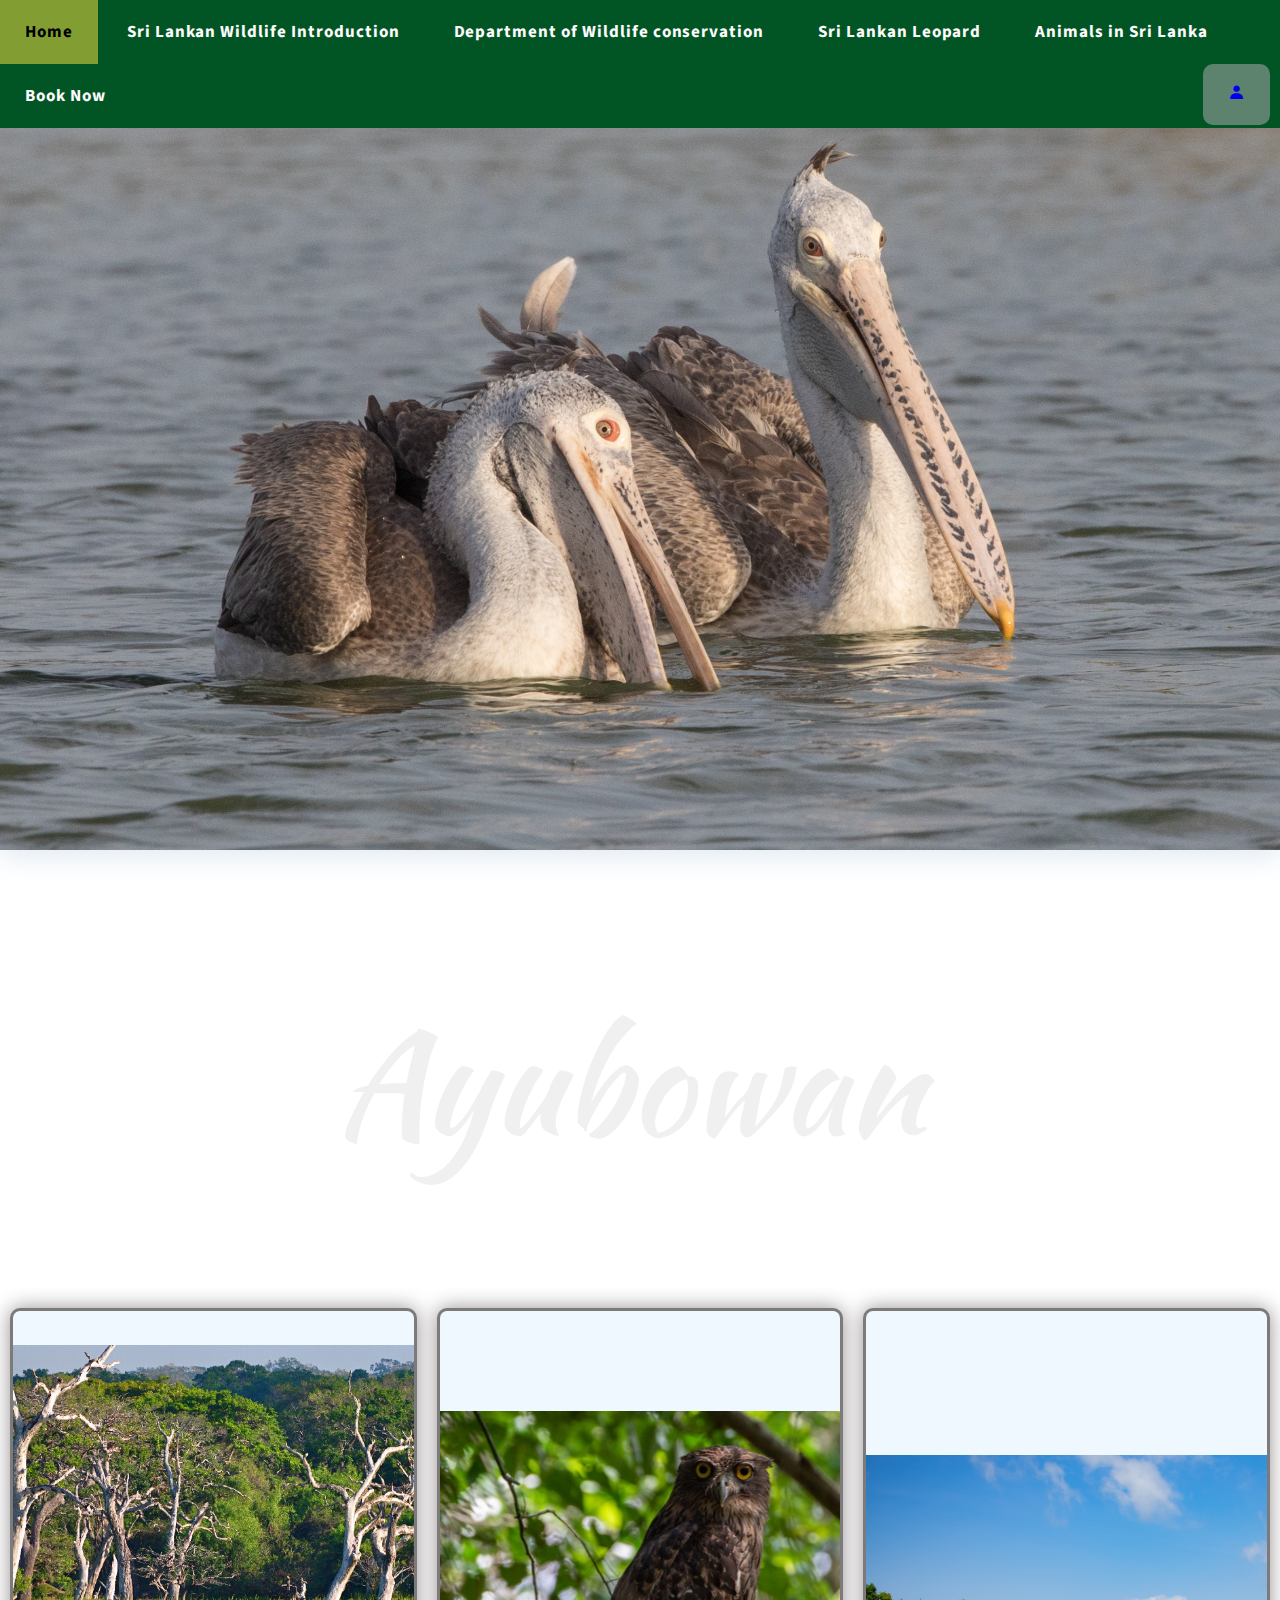
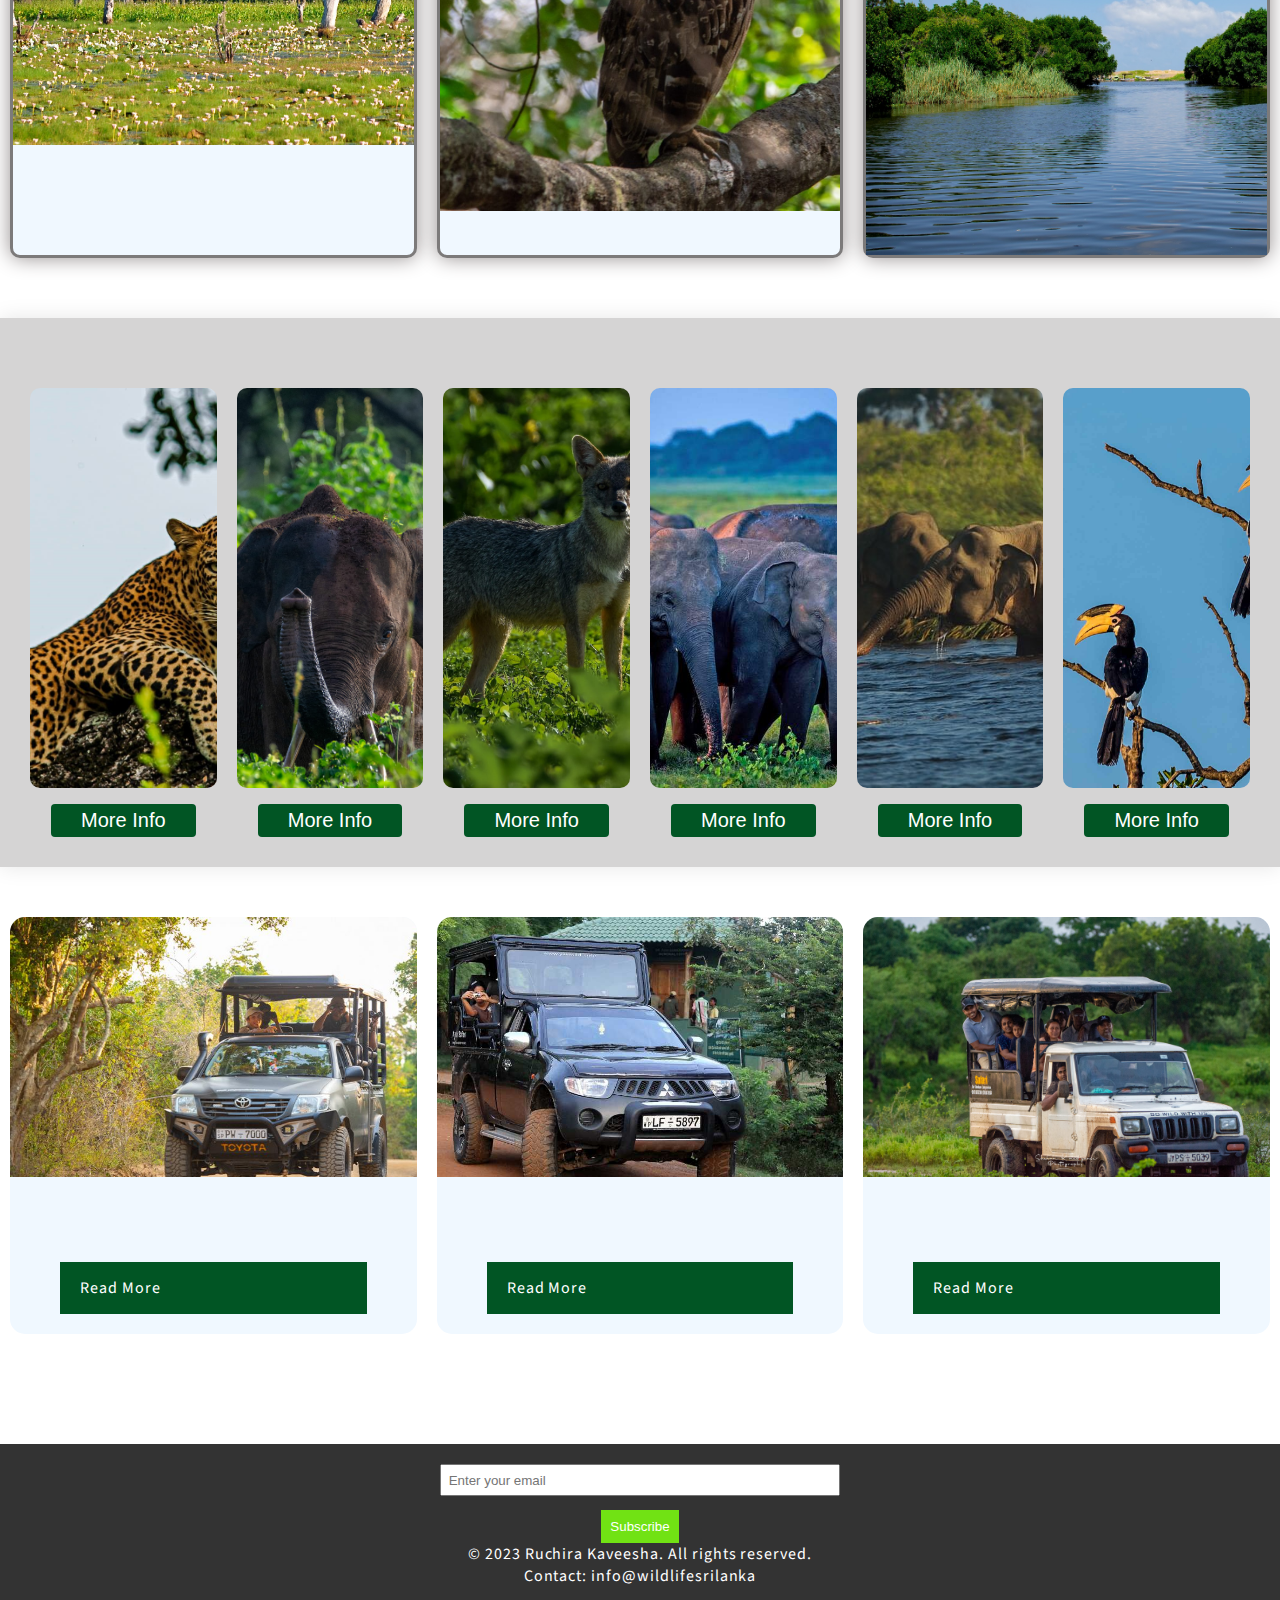
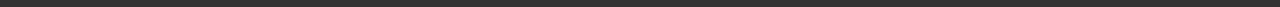
<file: index.html>
<!DOCTYPE html>
<html lang="en">
<head>
    <meta charset="UTF-8">
    <meta name="viewport" content="width=device-width, initial-scale=1.0">
    <title>Wildlife in Sri Lanka</title>
    <meta http-equiv="X-UA-Compatible" content="IE=edge">
    <script src="index.js" defer></script>
    <link rel="stylesheet" href="main.css">
    <link href='https://unpkg.com/boxicons@2.1.4/css/boxicons.min.css' rel='stylesheet'>
</head>

<body>
    <!--nav bar section-->
    <nav class="navbar">
        <ul>
            <li><a href="index.html">Home</a></li>
            <li><a href="wildlife.html">Sri Lankan Wildlife Introduction</a></li>
            <li><a href="department.html">Department of Wildlife conservation</a></li>
            <li><a href="leopard.html">Sri Lankan Leopard</a></li>
            <li>
                <a href="animals.html">Animals in Sri Lanka</a>
                <ul class="dropdown">
                    <li><a href="wilpattu.html">Wilpattu National Park</a></li>
                    <li><a href="yala.html">Yala National Park</a></li>
                </ul>
            </li>
            <li><a href="booking.html">Book Now</a></li>
            <button id="log"><a href="login.html"> <i class='bx bxs-user'></i> </a></button>
        </ul>
    </nav>

    <!--main animation img-->
    <div class="slider">
        <div class="slider-container"></div>
    </div> 
    
    <!--Ayubowan img-->
    <div class="row">
        <div class="Ayubowan-svg">
            <img src="images/Ayubowan.svg" alt="Ayubowan">
        </div>
        <div class="heading-img" id="welcome">
            <h1 class="head" id="headingg"></h1>
            <p class="welcome_sub_heading" id="subHeading"><br></p>
        </div>
    </div>
    <div class="sub_container">
        <div class="sub_sec sub_sec1" id="ecosystems">
            <h2 class="sub_head" id="heading1"></h2>
            <h3 class="sec_head" id="heading2"></h3>
            <p class="sec_detail"id="description"></p>
            <h2 class="sec_head" id="heading3"></h2>
            <p class="sec_detail"id="conservation"></p>
            <div class="sec_img img1"></div>
        </div>
        <div class="sub_sec sub_sec2" id="birds">
            <h2 class="sub_head" id="heading4"> </h2>
            <h3 class="sec_head" id="heading5"></h3>
            <p class="sec_detail"id="description1"></p>
            <h3 class="sec_head" id="heading6"></h3>
            <p class="sec_detail"id="description2"></p>
            <div class="sec_img img2"></div>
        </div>
        <div class="sub_sec sub_sec3" id="marine">
            <h2 class="sub_head" id="heading7"></h2>
            <h3 class="sec_head" id="heading8"></h3>
            <p class="sec_detail"id="description3"></p>
            <h3 class="sec_head" id="heading9"></h3>
            <p class="sec_detail" id="description4"></p>
            <div class="sec_img img3"></div>
        </div>
    </div>

  <section class="parks" id="parks">
    <div class="park">
        <img src="images/yala_park_theme.jpg" alt="kotiya">
        <h4 id="title1"></h4>
        <button onclick="location.href='yala.html' ">More Info</button>
    </div>
    <div class="park">
        <img src="images/udawalawe_park_theme.jpg" alt="aliya">
        <h4 id="title2"></h4>
        <button onclick="location.href='index.html' ">More Info</button>
    </div>
    <div class="park">
        <img src="images/8.jpg" alt="aliya">
        <h4 id="title3"></h4>
        <button onclick="location.href='wilpattu.html' ">More Info</button>
    </div>
    <div class="park">
        <img src="images/minneriya_theme.jpg" alt="aliya">
        <h4 id="title4"></h4>
        <button onclick="location.href='index.html' ">More Info</button>
    </div> 
    <div class="park">
        <img src="images/Gal_oya.jpg" alt="kotiya">
        <h4 id="title5"></h4>
        <button onclick="location.href='yala.html' ">More Info</button>
    </div>
    <div class="park">
        <img src="images/kumana-national-park.jpg" alt="kotiya">
        <h4 id="title6"></h4>
        <button onclick="location.href='yala.html' ">More Info</button>
    </div>
        
  </section>
  <section class="wildlife_container" id="wildlife_tours">
    <div class="card">
        <div class="card-img jeep1"></div>
        <h3 id="title7"></h3>
        <h5 id="time1"></h5>
        <p id="description5"></p>
        <a href="https://www.yalawild.com/safari-packages/lunugamwehara-safari/">Read More</a>
    </div>
    <div class="card">
        <div class="card-img jeep2"></div>
        <h3 id="title8"></h3>
        <h5 id="time2"></h5>
        <p id="description6"></p>
        <a href="https://www.yalawild.com/safari-packages/lunugamwehara-safari/">Read More</a>
    </div>
    <div class="card">
        <div class="card-img jeep3"></div>
        <h3 id="title9"></h3>
        <h5 id="time3"></h5>
        <p id="description7"></p>
        <a href="https://www.yalawild.com/safari-packages/lunugamwehara-safari/">Read More</a>
    </div>
</section>


<footer>
    <form action="#" method="POST" id="subscribeForm">
        <input type="email" name="email" id="email" placeholder="Enter your email" required>
        <button type="submit" id="subB">Subscribe</button>
   <p>&copy; 2023 Ruchira Kaveesha. All rights reserved.</p>
   <p>Contact: info@wildlifesrilanka </p>
</footer>
</body>


</html>
</file>
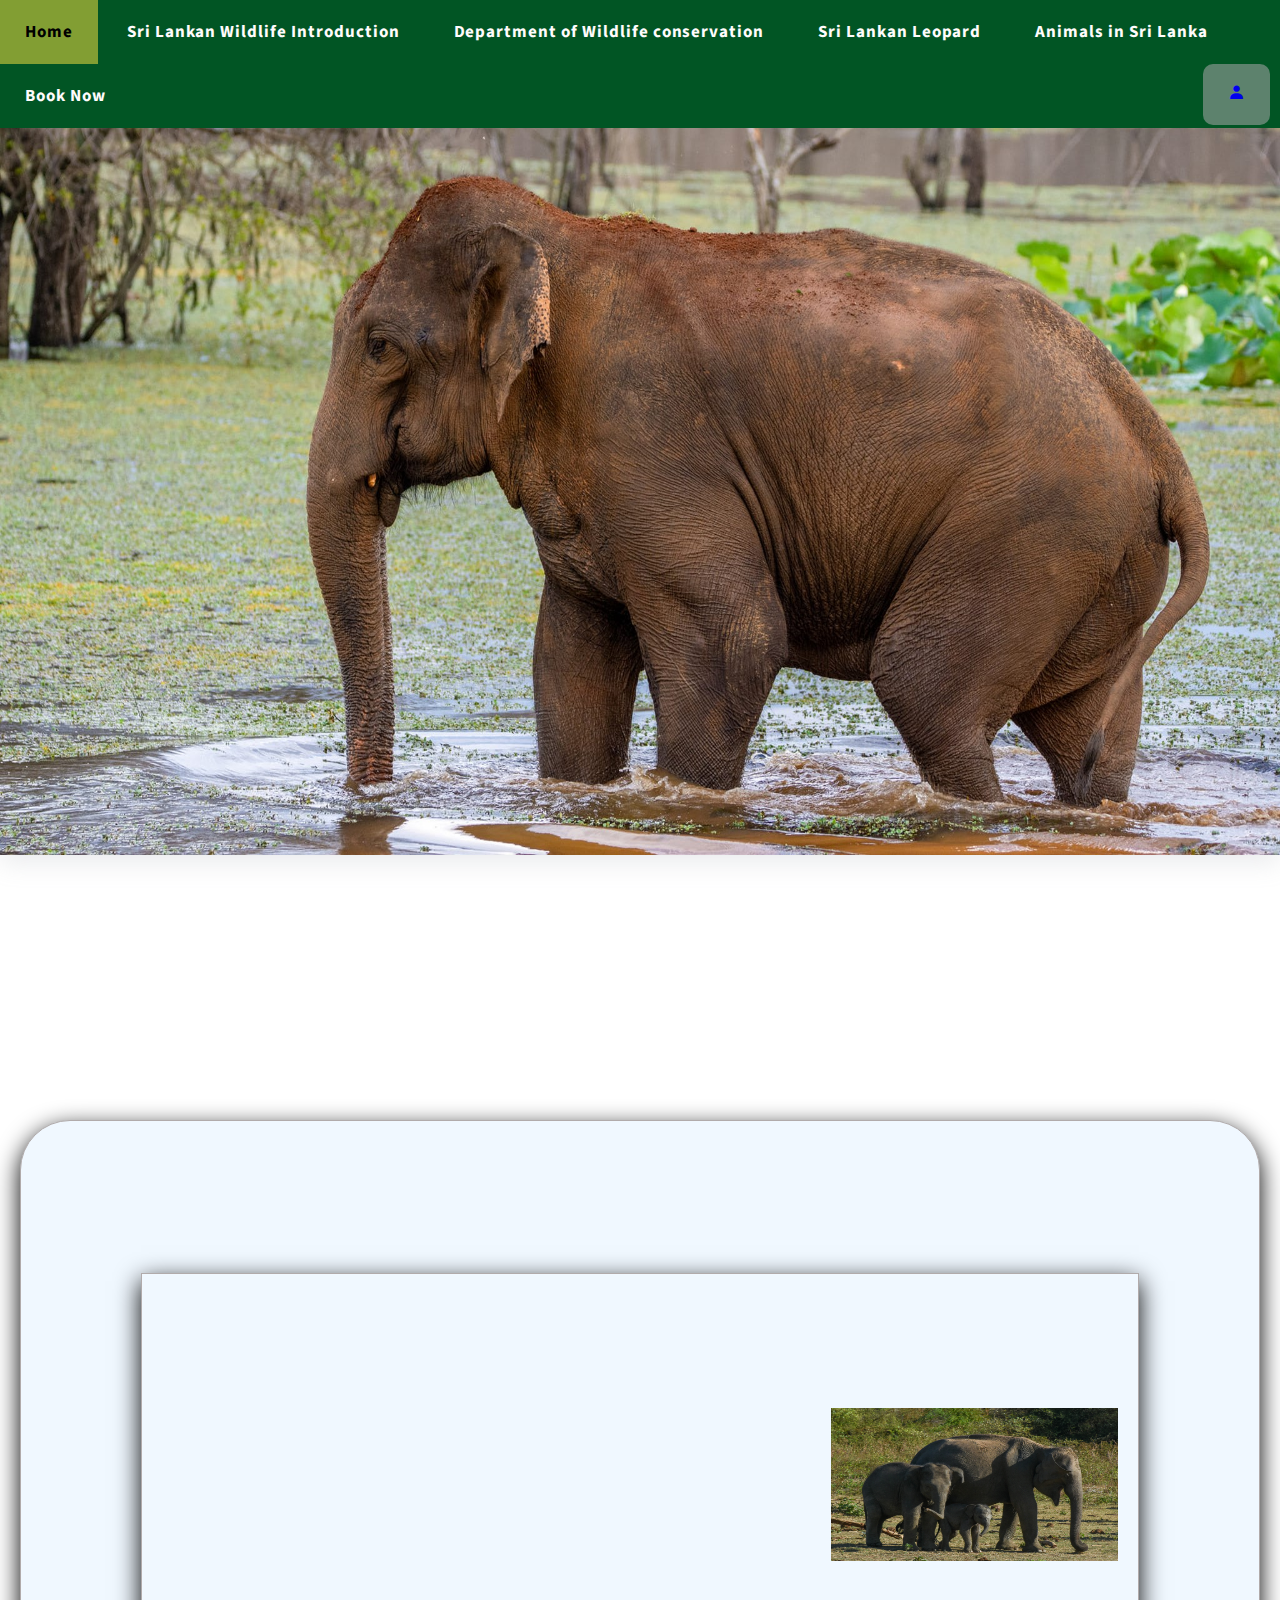
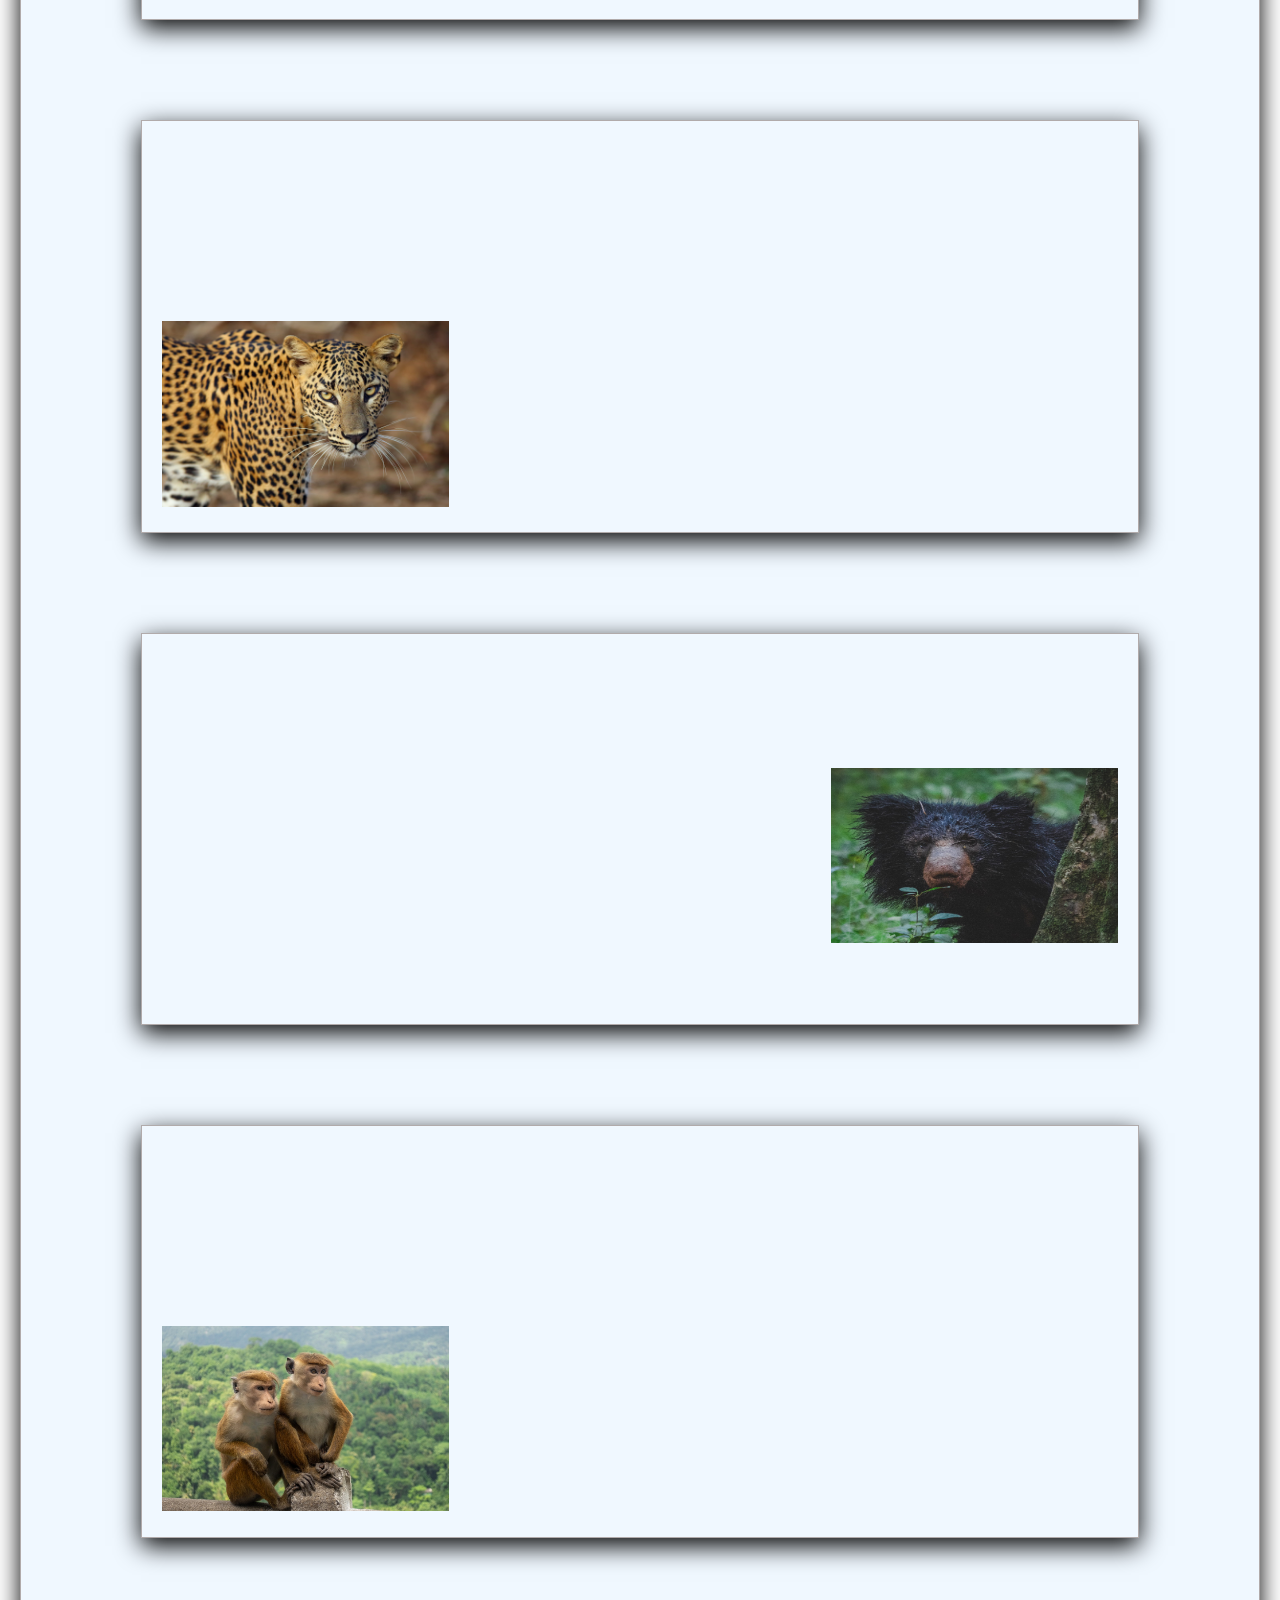
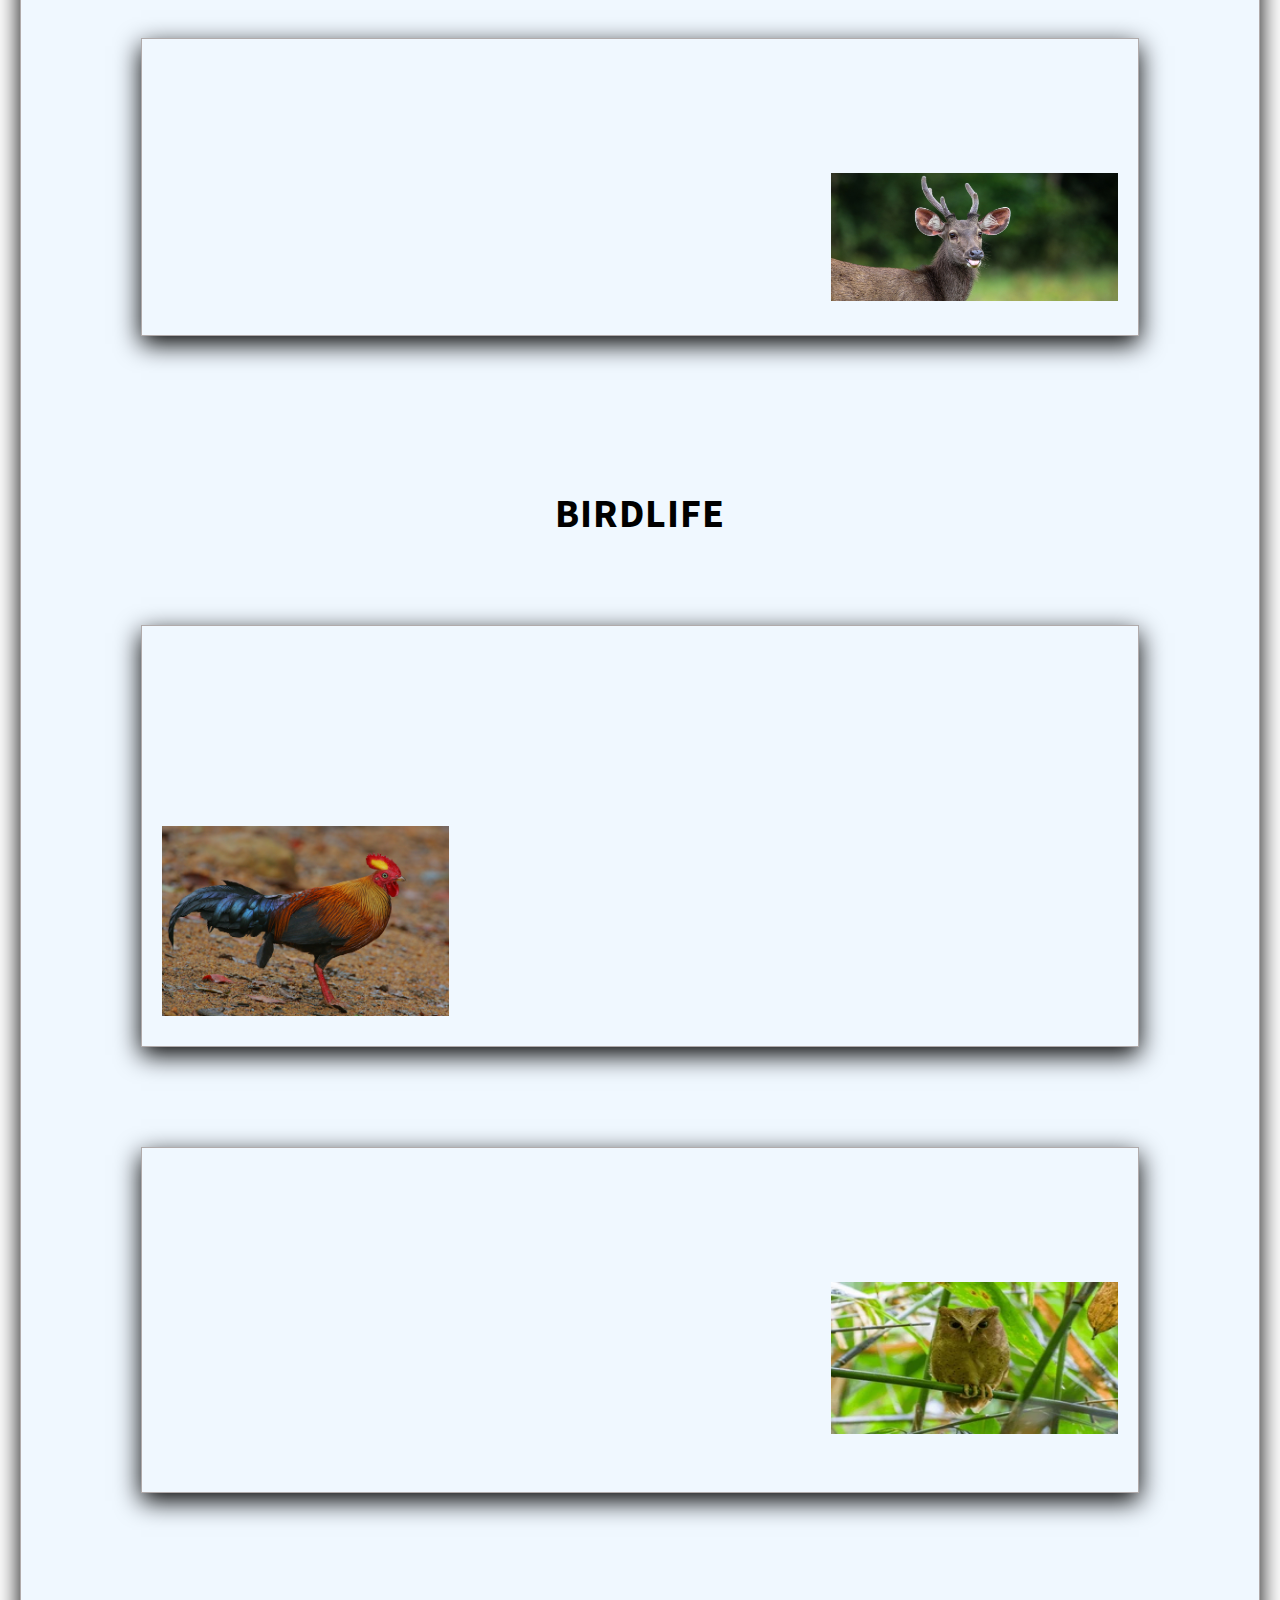
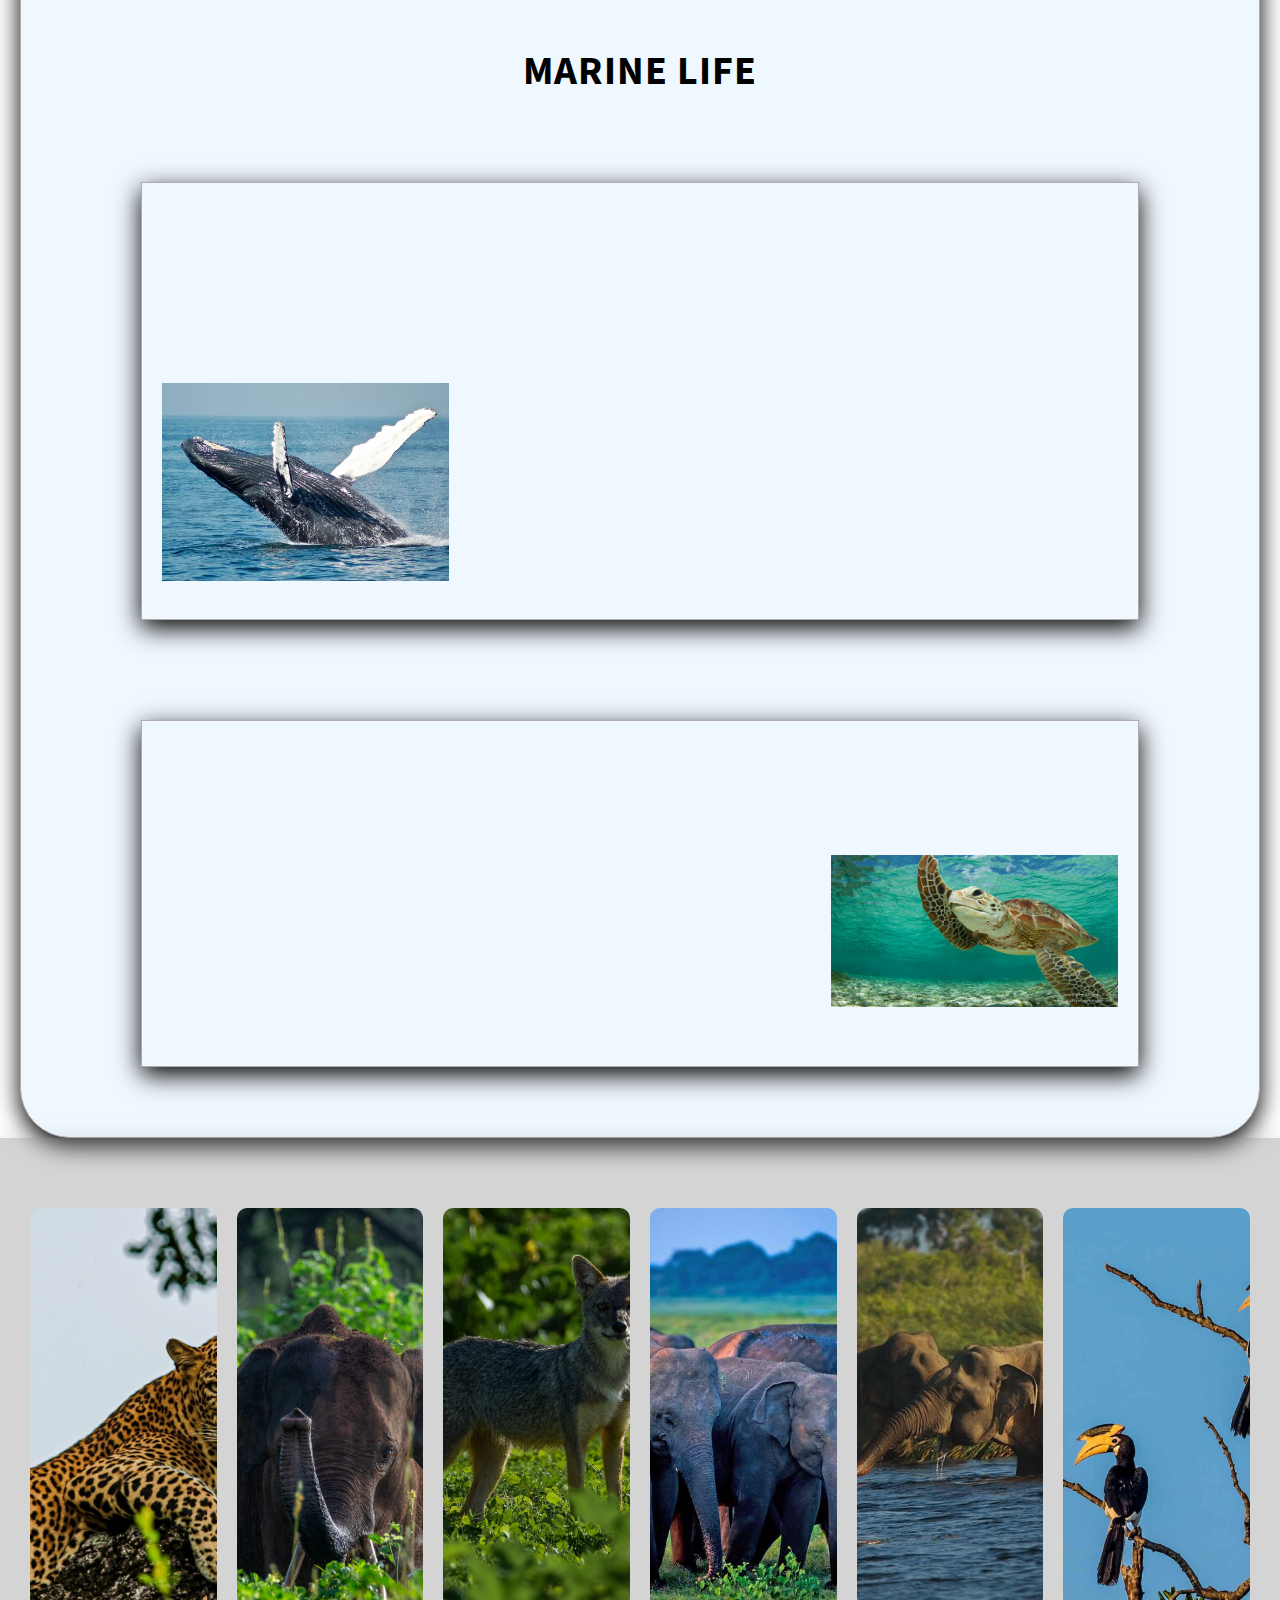
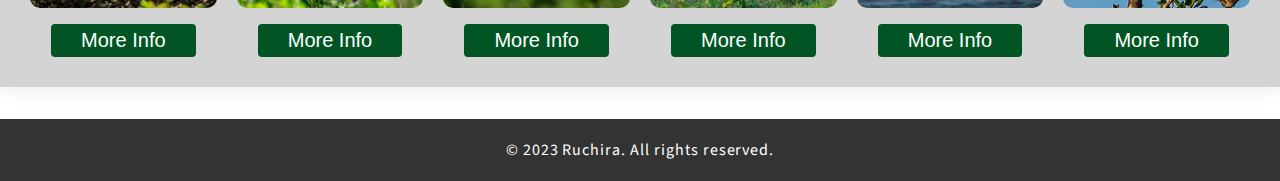
<file: animals.html>
<!DOCTYPE html>
<html lang="en">
<head>
    <meta charset="UTF-8">
    <meta name="viewport" content="width=device-width, initial-scale=1.0">
    <title>Animals in Sri Lanka</title>
    <link rel="stylesheet" href="main.css">
    <link rel="stylesheet" href="animal.css">
    <script src="animal1.js" defer></script>
    <link href='https://unpkg.com/boxicons@2.1.4/css/boxicons.min.css' rel='stylesheet'>
</head>
<body>
    <!--nav bar section-->
    <ul>
        <li><a href="index.html">Home</a></li>
        <li><a href="wildlife.html">Sri Lankan Wildlife Introduction</a></li>
        <li><a href="department.html">Department of Wildlife conservation</a></li>
        <li><a href="leopard.html">Sri Lankan Leopard</a></li>
        <li>
            <a href="animals.html">Animals in Sri Lanka</a>
            <ul class="dropdown">
                <li><a href="wilpattu.html">Wilpattu National Park</a></li>
                <li><a href="yala.html">Yala National Park</a></li>
            </ul>
        </li>
        <li><a href="booking.html">Book Now</a></li>
        <button id="log"><a href="login.html"> <i class='bx bxs-user'></i> </a></button>
      </ul>
    <!--animals animation img-->
    <div class="img">
        <div class="slider">
            <div class="slider-img">
            </div>
        </div>
    </div>
    <section class="animal_intro">
        <h1 class="main_heading" id="main_heading">
            
        </h1>
        <p class="about1" id="about1">
        </p>
    </section>
    <main class="grid-container">
        <section class="sec_heading">
            <h2 class="section_heading" id="section_heading"></h2>
        </section>
        <div class="grid-item">
            <h3 class="title" id="elephant_head"> </h3>
            <img class="img1" src="images/elepphant1.jpg">
            <p class="detail" id="elephant_detail">
                <!-- <img class="img1" src="/images/elepphant1.jpg"> -->
            </p>
            <!-- <img class="img1" src="/images/elepphant1.jpg"> -->
        </div>
        <div class="grid-item">
            <h3 class="title" id="leopard_head"> </h3>
            <img class="img2" src="images/flora_fauna.jpg">
            <p class="detail" id="leopard_detail">
                <!-- <img class="img2" src="/images/flora_fauna.jpg"> -->
            </p>
        </div>
        <div class="grid-item">
            <h3 class="title" id="bear_head"></h3>
            <img class="img1" src="images/bear.jpg">
            <p class="detail" id="bear_detail">
                <!-- <img class="img1" src="/images/bear.jpg"> -->
            </p>
        </div>
        <div class="grid-item">
            <h3 class="title" id="monkey_head"></h3>
            <img class="img2" src="images/TOQUE-MACAQUEE.jpg">
            <p class="detail" id="monkey_detail">
                <!-- <img class="img2" src="/images/TOQUE-MACAQUEE.jpg"> -->
            </p>
        </div>
        <div class="grid-item">
            <h3 class="title" id="deer_head"> </h3>
            <img class="img1" src="images/sambar-deer-.jpg" >
            <p class="detail" id="deer_detail">
                <!-- <img class="img1" src="/images/sambar-deer-.jpg" > -->
            </p>
        </div>
        <section class="sec_heading">
            <h2 class="section_heading">BIRDLIFE </h2>
        </section>
        <div class="grid-item">
            <h3 class="title" id="Junglefowl_head"> </h3>
            <img class="img2" src="images/Sri Lanka Junglefowl (Gallus lafayettii).jpg">
            <p class="detail" id="Junglefowl_detail">
                <!-- <img class="img2" src="/images/Sri Lanka Junglefowl (Gallus lafayettii).jpg"> -->
            </p>
        </div>
        <div class="grid-item">
            <h3 class="title" id="owl_head"></h3>
            <img class="img1" src="images/serendib owl.jpg">
            <p class="detail" id="owl_detail">
                <!-- <img class="img1" src="/images/serendib owl.jpg"> -->
            </p>
        </div>
        <section class="sec_heading">
            <h2 class="section_heading">MARINE LIFE</h2>
        </section>
        <div class="grid-item">
            <h3 class="title" id="blue_whale_head"></h3>
            <img class="img2" src="images/blue whale 1.jpg">
            <p class="detail" id="blue_whale_detail">
                <!-- <img class="img2" src="/images/blue whale 1.jpg"> -->
            </p>
        </div>
        <div class="grid-item">
            <h3 class="title" id="sea_turtle_head"></h3>
            <img class="img1" src="images/Turtle01.jpg" >
            <p class="detail" id="sea_turtle_detail">
                <!-- <img class="img1" src="/images/Turtle01.jpg" > -->
            </p>
        </div>

    </main>
    <section class="parks" id="parks">
        <div class="park">
            <img src="images/yala_park_theme.jpg" alt="kotiya">
            <h4 id="title1"></h4>
            <button onclick="location.href='yala.html' ">More Info</button>
        </div>
        <div class="park">
            <img src="images/udawalawe_park_theme.jpg" alt="aliya">
            <h4 id="title2"></h4>
            <button onclick="location.href='index.html' ">More Info</button>
        </div>
        <div class="park">
            <img src="images/8.jpg" alt="aliya">
            <h4 id="title3"></h4>
            <button onclick="location.href='wilpattu.html' ">More Info</button>
        </div>
        <div class="park">
            <img src="images/minneriya_theme.jpg" alt="aliya">
            <h4 id="title4"></h4>
            <button onclick="location.href='index.html' ">More Info</button>
        </div> 
        <div class="park">
            <img src="images/Gal_oya.jpg" alt="kotiya">
            <h4 id="title5"></h4>
            <button onclick="location.href='yala.html' ">More Info</button>
        </div>
        <div class="park">
            <img src="images/kumana-national-park.jpg" alt="kotiya">
            <h4 id="title6"></h4>
            <button onclick="location.href='yala.html' ">More Info</button>
        </div>
            
      </section>

    <footer>
        <p>&copy; 2023 Ruchira. All rights reserved.</p>
    </footer>
</body>
</html>
</file>
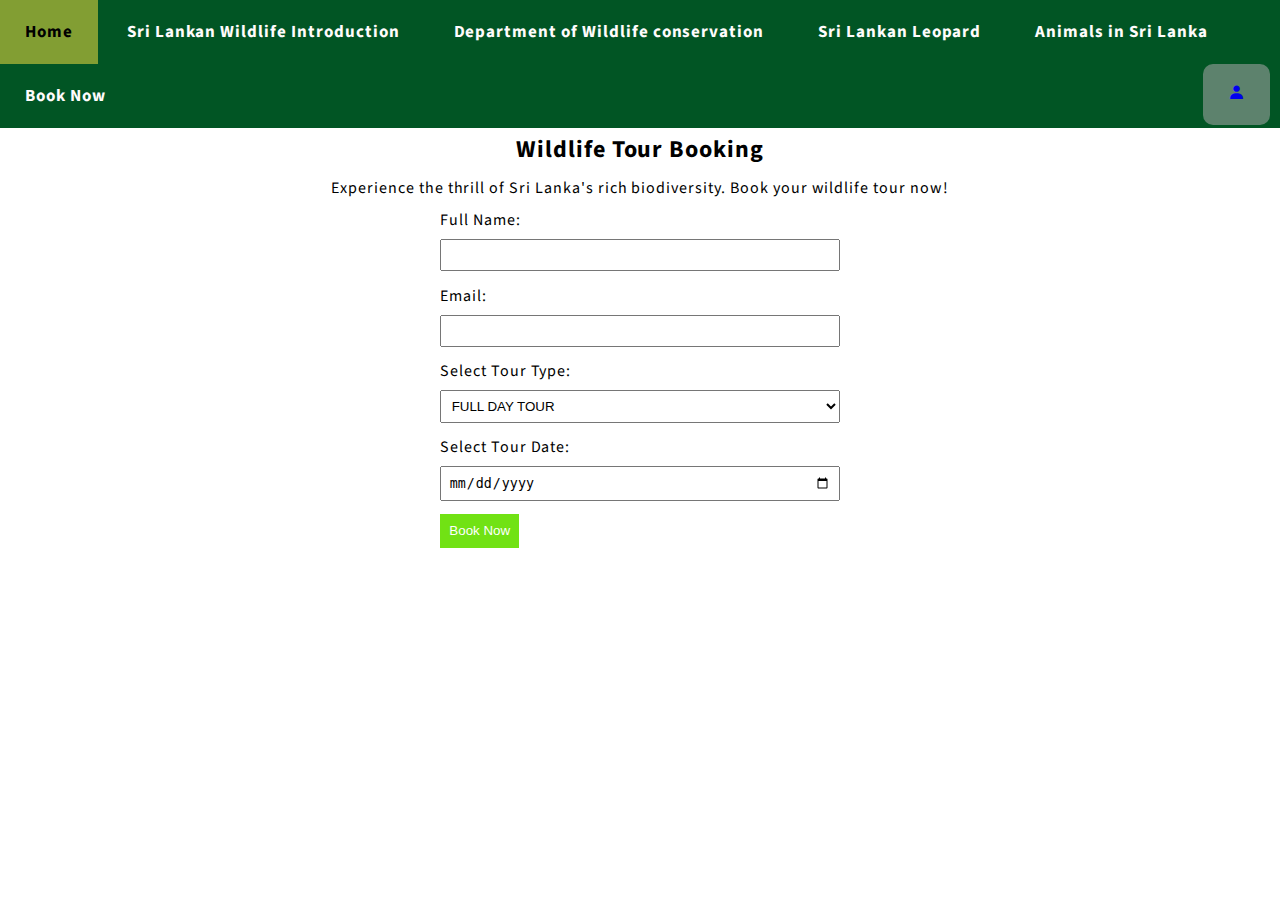
<file: booking.html>
<!DOCTYPE html>
<html lang="en">
<head>
    <meta charset="UTF-8">
    <meta name="viewport" content="width=device-width, initial-scale=1.0">
    <link rel="stylesheet" href="main.css">
    <title>Booking</title>
    <link href='https://unpkg.com/boxicons@2.1.4/css/boxicons.min.css' rel='stylesheet'>
</head>
<body>
    <!--nav bar section-->
    <ul>
        <li><a href="index.html">Home</a></li>
        <li><a href="wildlife.html">Sri Lankan Wildlife Introduction</a></li>
        <li><a href="department.html">Department of Wildlife conservation</a></li>
        <li><a href="leopard.html">Sri Lankan Leopard</a></li>
        <li>
            <a href="animals.html">Animals in Sri Lanka</a>
            <ul class="dropdown">
                <li><a href="wilpattu.html">Wilpattu National Park</a></li>
                <li><a href="yala.html">Yala National Park</a></li>
            </ul>
        </li>
        <li><a href="booking.html">Book Now</a></li>
        <button id="log"><a href="login.html"> <i class='bx bxs-user'></i> </a></button>

      </ul>
    <main>
        <section id="booking">
            <h2 class="booking_head">Wildlife Tour Booking</h2>
            <p class="booking_sub_head">Experience the thrill of Sri Lanka's rich biodiversity. Book your wildlife tour now!</p>

            <form action="index.html" >
                <label for="name">Full Name:</label>
                <input type="text" id="name" name="name" required>

                <label for="email">Email:</label>
                <input type="email" id="email" name="email" required>

                <label for="tour_type">Select Tour Type:</label>
                <select id="tour_type" name="tour_type" required>
                    <option value="Full">FULL DAY TOUR</option>
                    <option value="half">HALF DAY TOUR</option>
                    <option value="7 hours">7 HOURS TOUR</option>
                </select>

                <label for="tour_date">Select Tour Date:</label>
                <input type="date" id="tour_date" name="tour_date" required>

                <button type="submit">Book Now</button>
            </form>
        </section>
    </main>
</body>
</html>
</file>
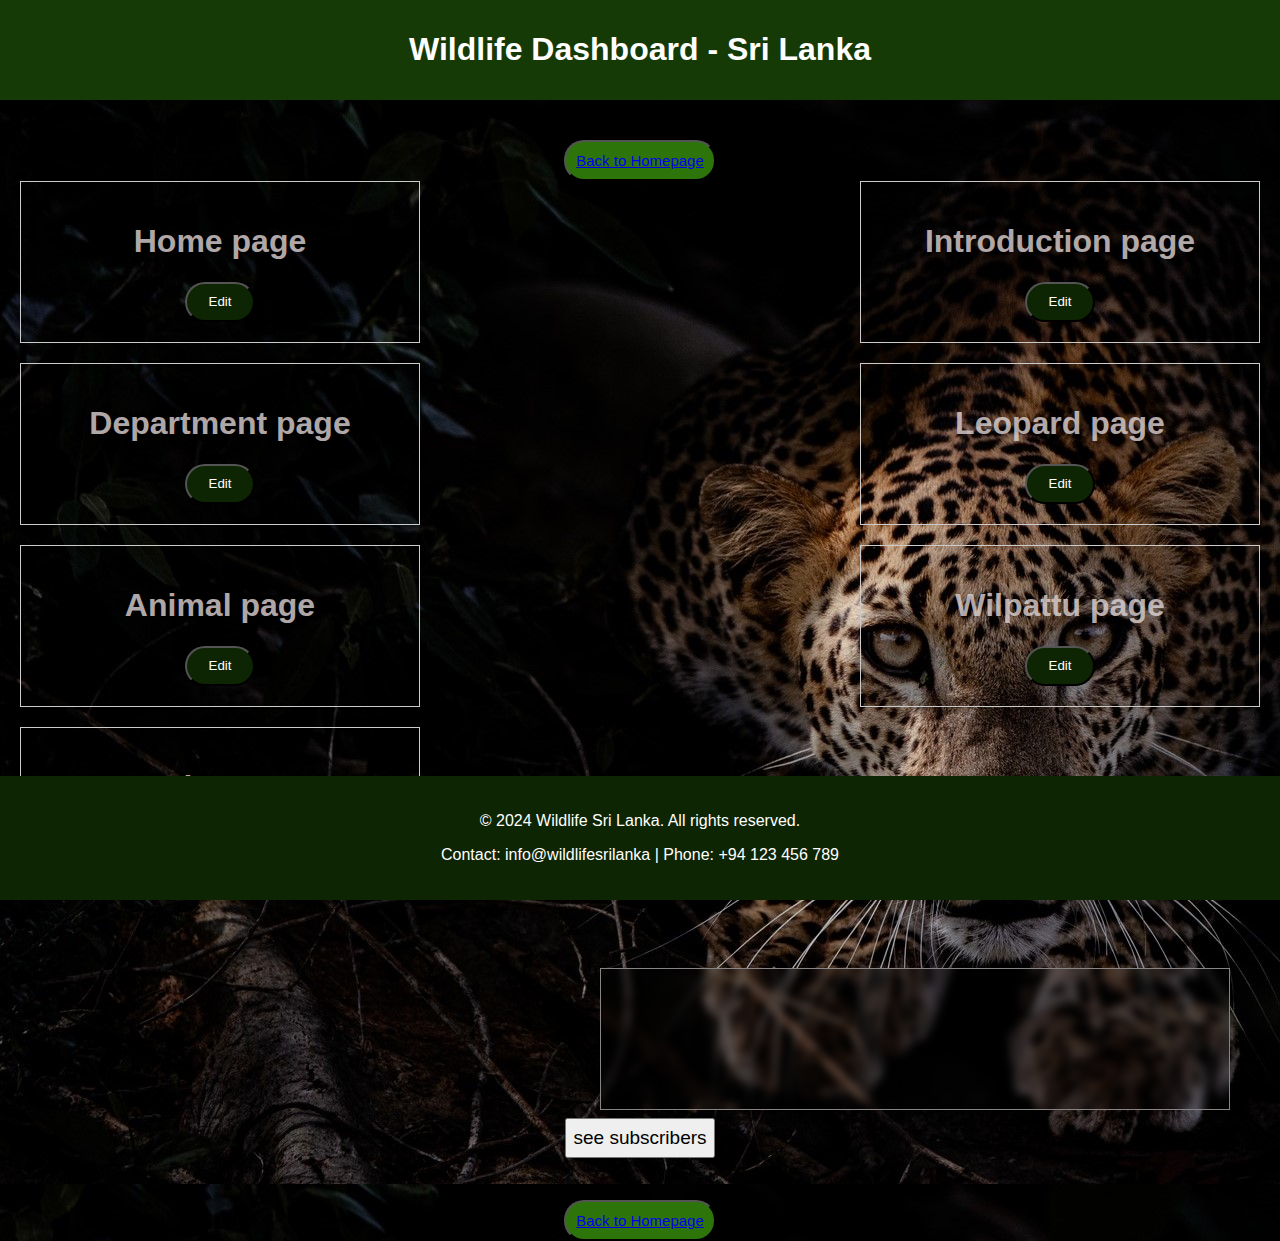
<file: dashboard.html>
<!DOCTYPE html>
<html lang="en">
<head>
    <meta charset="UTF-8">
    <meta name="viewport" content="width=device-width, initial-scale=1.0">
    <title>Dashboard</title>
    <link rel="stylesheet" href="dashboard.css">
    <script src="dashboard.js" defer></script>
</head>
<body>
    <header>
        <h1>Wildlife Dashboard - Sri Lanka</h1>
    </header>
     <div class="box-container">
        <button id="back-to-home"><a href="index.html">Back to Homepage</a></button>
        <div class="flex-box">
            <div class="box">
                <h1>Home page</h1>
                <button id="editButtons" value="indexData" class="editButtons">Edit</button>
            </div>
            <div class="box">
                <h1>Introduction page</h1>
                <button id="editButtons" value="wildlifeData" class="editButtons">Edit</button>
            </div>
            <div class="box">
                <h1>Department page</h1>
                <button id="editButtons" value="departmentData" class="editButtons">Edit</button>
            </div>
            <div class="box">
                <h1>Leopard page</h1>
                <button id="editButtons" value="leopardData" class="editButtons">Edit</button>
            </div>
            <div class="box">
                <h1>Animal page</h1>
                <button id="editButtons" value="animal" class="editButtons">Edit</button>
            </div>
            <div class="box">
                <h1>Wilpattu page</h1>
                <button id="editButtons" value="wilpattuData" class="editButtons">Edit</button>
            </div>
            <div class="box">
                <h1>Yala page</h1>
                <button id="editButtons" value="yalaData" class="editButtons"> Edit</button>
            </div>
            
            
        </div>
        <button id="box-button">see subscribers</button>
        <div class="box1" id="output"><ul id="output_list"></ul></div>
        <button id="back-to-home"><a href="index.html">Back to Homepage</a></button>
     </div>

    <footer>
        <p>&copy; 2024 Wildlife Sri Lanka. All rights reserved.</p>
        <p>Contact: info@wildlifesrilanka | Phone: +94 123 456 789</p>
    </footer>
    <script src="dashboard.js" defer></script>
</body>
</html>
</file>
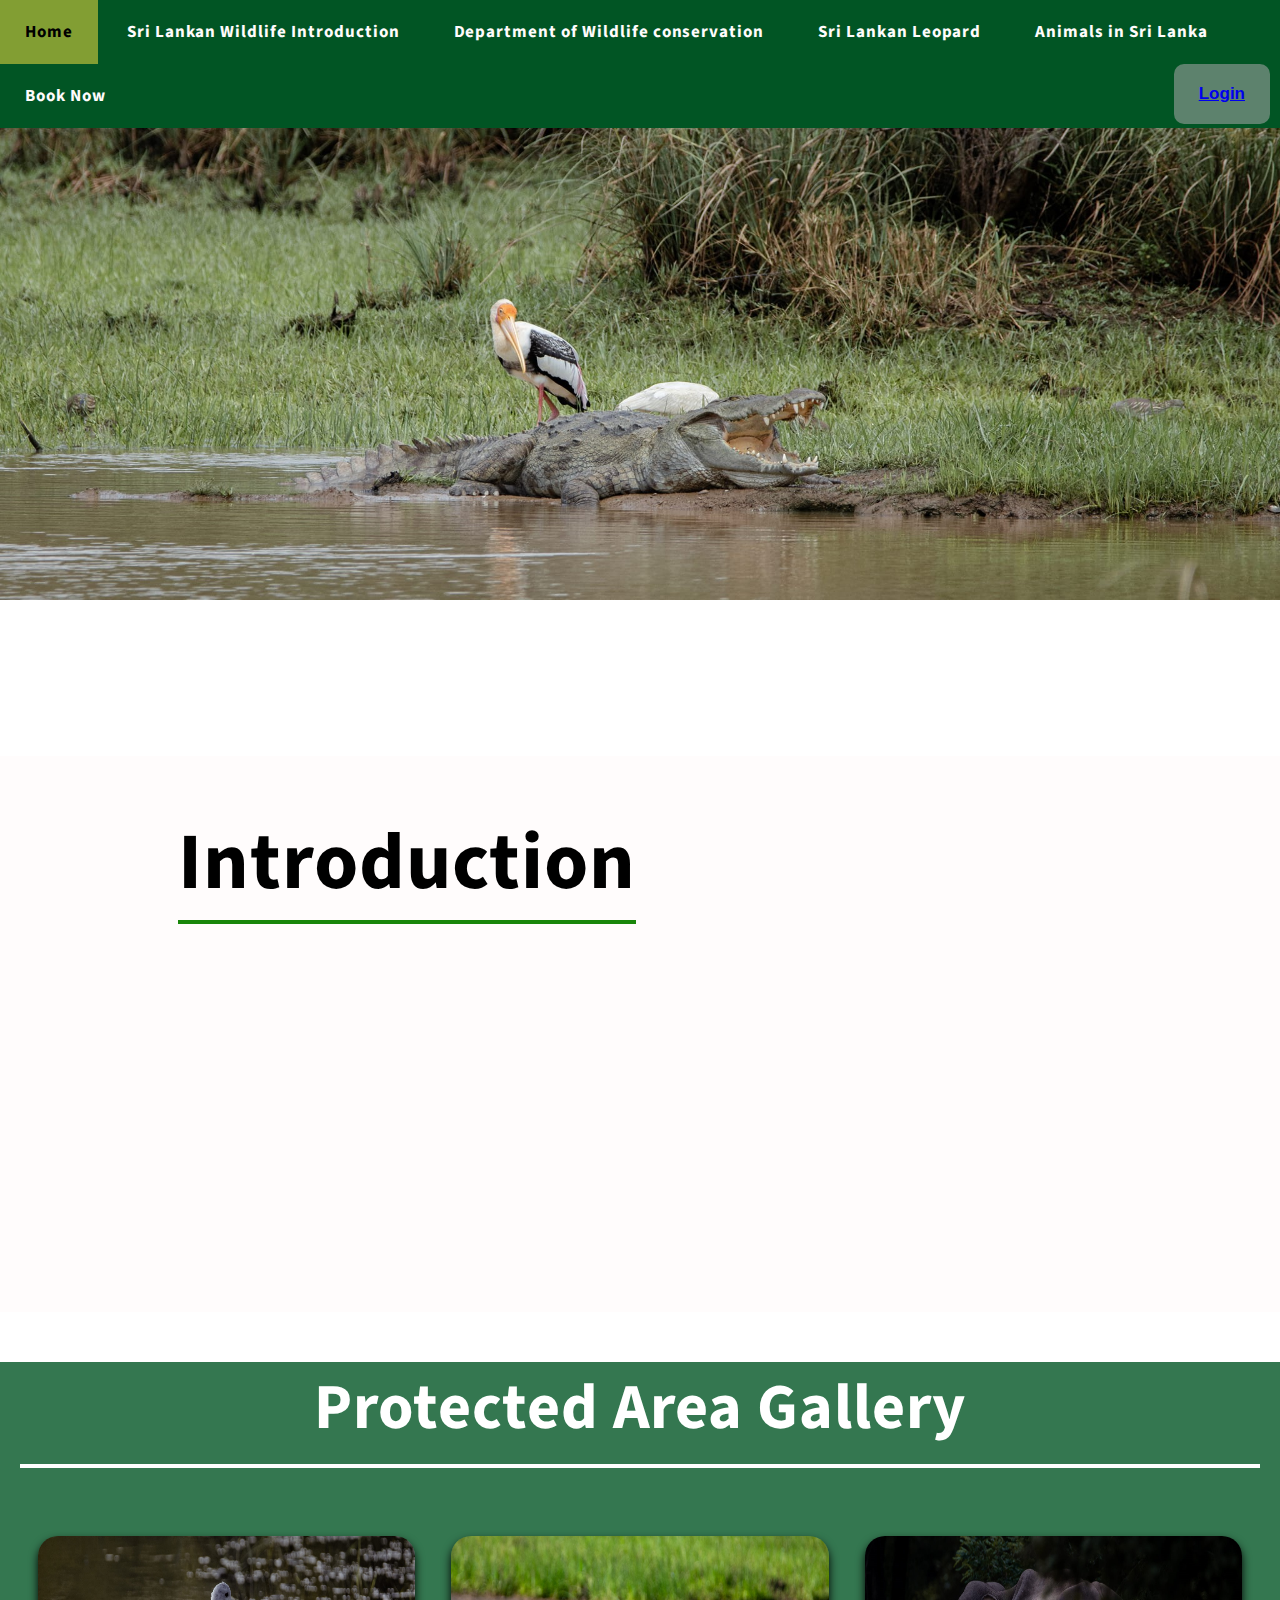
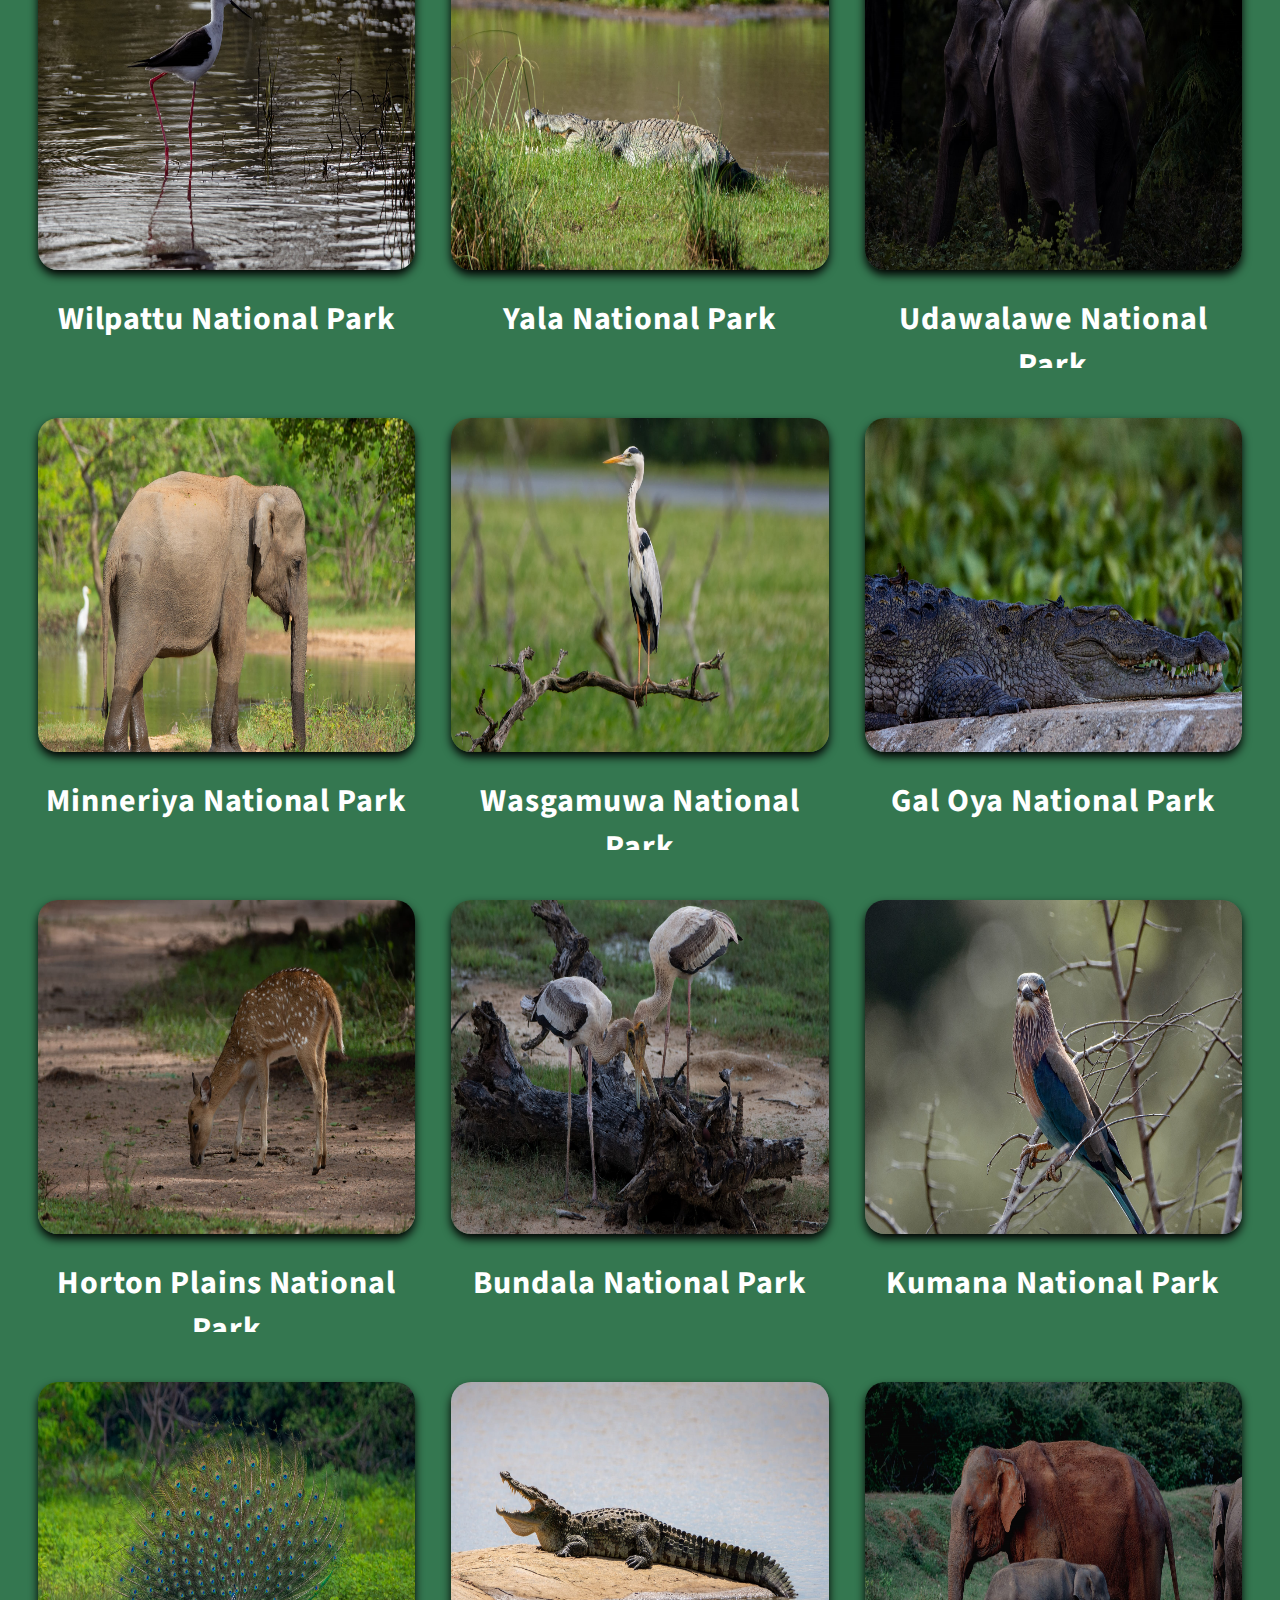
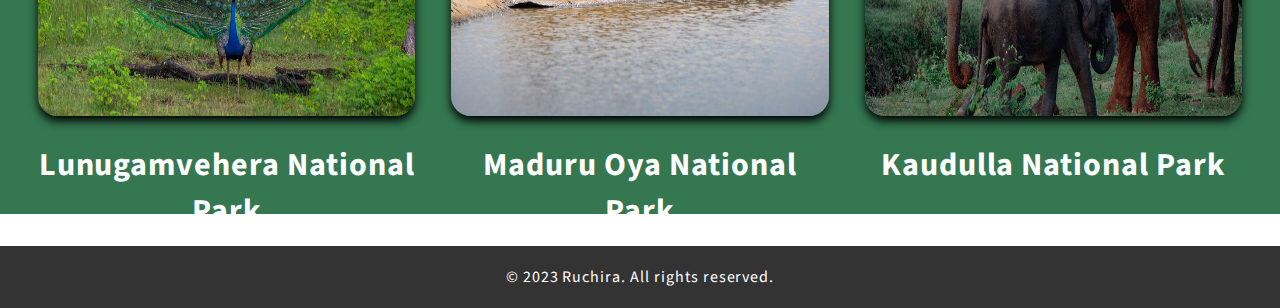
<file: department.html>
<!DOCTYPE html>
<html lang="en">
<head>
    <meta charset="UTF-8">
    <meta name="viewport" content="width=device-width, initial-scale=1.0">
    <title>Department of Wildlife Conservation </title>
    <link rel="stylesheet" href="main.css">
    <script src="department1.js" defer></script>
    <link href='https://unpkg.com/boxicons@2.1.4/css/boxicons.min.css' rel='stylesheet'>
</head>
<body>
  <!--nav bar section-->
    <ul>
        <li><a href="index.html">Home</a></li>
        <li><a href="wildlife.html">Sri Lankan Wildlife Introduction</a></li>
        <li><a href="department.html">Department of Wildlife conservation</a></li>
        <li><a href="leopard.html">Sri Lankan Leopard</a></li>
        <li>
            <a href="animals.html">Animals in Sri Lanka</a>
            <ul class="dropdown">
                <li><a href="wilpattu.html">Wilpattu National Park</a></li>
                <li><a href="yala.html">Yala National Park</a></li>
            </ul>
        </li>
        <li><a href="booking.html">Book Now</a></li>
        <button id="log"><a href="login.html">Login </a></button>

    </ul>
    <div class="main">
        <div class="deparment_main_img">
            <img src="images/department_main.jpg" alt="department_main_img">
            <div class="main_img_head" id="main_heading">
                <h1 id="heading"></h1>
            </div>
        </div>
        <div class="main_intro">
            <div class="intro_section">
                <div class="Intro_head">
                    <h1>
                        Introduction 
                    </h1>
                    <div class="line1"></div>
                </div>
                <div class="Introduction">
                    <p id="introduction"></p>
                    
                </div>
            </div>
            <div class="dep_map">
                <iframe class="map" src="https://www.google.com/maps/embed?pb=!1m18!1m12!1m3!1d3960.945747289865!2d79.91723077499626!3d6.89709269310211!2m3!1f0!2f0!3f0!3m2!1i1024!2i768!4f13.1!3m3!1m2!1s0x3ae250aa85489b1f%3A0xd8773339b6b43dbb!2sDepartment%20of%20Wildlife%20Conservation!5e0!3m2!1sen!2slk!4v1705312446900!5m2!1sen!2slk" width="600" height="450" style="border:0;" allowfullscreen="" loading="lazy" referrerpolicy="no-referrer-when-downgrade"></iframe>
            </div>
        </div>

        <div class="flex">
            <div class="flex_container">
                <div class="flex_heading">
                    <h1>Protected Area Gallery</h1>
                    <div class="line3"></div>
                </div>
                <div class="imagerow">
                    <div class="imgcov">
                      <img src="images/protected areas/wilpattu.jpg">
                      <h2>Wilpattu National Park</h2>
                    </div>
                    
                    <div class="imgcov">
                      <img src="images/protected areas/yala.jpg">
                      <h2>Yala National Park</h2>
                    </div>
                    <div class="imgcov">
                      <img src="images/protected areas/udawalawe.jpg">
                      <h2>Udawalawe National Park</h2>
                    </div>
                </div>
                <div class="imagerow">
                    <div class="imgcov">
                      <img src="images/protected areas/minneriya.jpg">
                      <h2>Minneriya National Park</h2>
                    </div>
                    
                    <div class="imgcov">
                      <img src="images/protected areas/wasgamuwa.jpg">
                      <h2>Wasgamuwa National Park</h2>
                    </div>
                    <div class="imgcov">
                      <img src="images/protected areas/gal_oya.jpg">
                      <h2>Gal Oya National Park</h2>
                    </div>
                </div>
                <div class="imagerow">
                    <div class="imgcov">
                      <img src="images/protected areas/horton.jpg">
                      <h2>Horton Plains National Park</h2>
                    </div>
                    
                    <div class="imgcov">
                      <img src="images/protected areas/bundala.jpg">
                      <h2>Bundala National Park</h2>
                    </div>
                    <div class="imgcov">
                      <img src="images/protected areas/kumana.jpg">
                      <h2>Kumana National Park</h2>
                    </div>
                </div>
                <div class="imagerow">
                    <div class="imgcov">
                      <img src="images/protected areas/lunugamwehera.jpg">
                      <h2>Lunugamvehera National Park</h2>
                    </div>
                    
                    <div class="imgcov">
                      <img src="images/protected areas/maduru_oya.jpg">
                      <h2>Maduru Oya National Park</h2>
                    </div>
                    <div class="imgcov">
                      <img src="images/protected areas/kaudulla.jpg">
                      <h2>Kaudulla National Park</h2>
                    </div>
                </div>
            </div>
        </div>
    </div>
    <footer>
        <p>&copy; 2023 Ruchira. All rights reserved.</p>
    </footer>




    
</body>
</html>
</file>
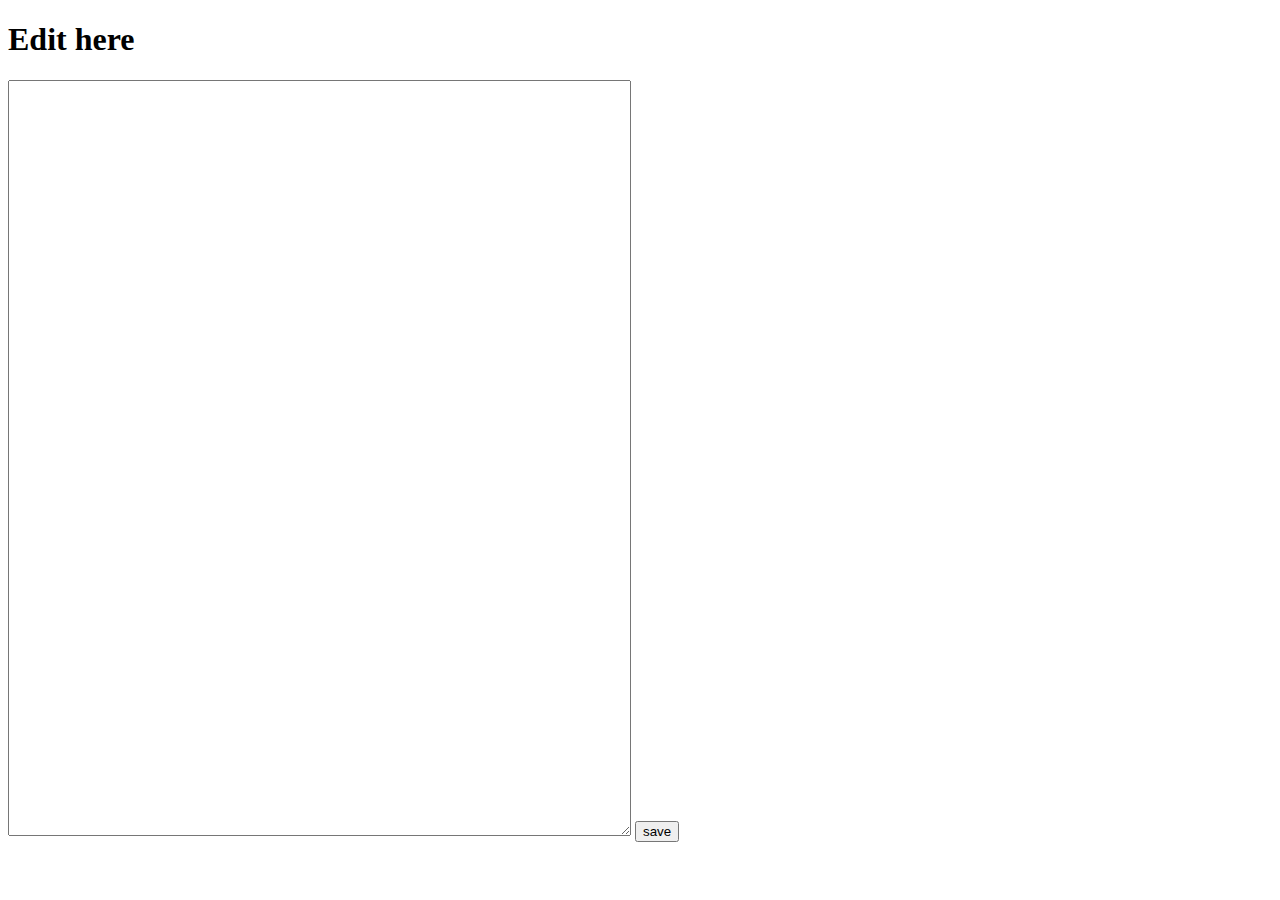
<file: edit.html>
<!DOCTYPE html>
<html lang="en">
<head>
    <meta charset="UTF-8">
    <meta name="viewport" content="width=device-width, initial-scale=1.0">
    <title>Popup</title>
    <script src="dashboard.js" defer></script>
</head>
<body>
    <h1>Edit here</h1>
    <textarea name="" id="editt" cols="75" rows="50"></textarea>
    <button id="save">save</button>
</body>
</html>
</file>
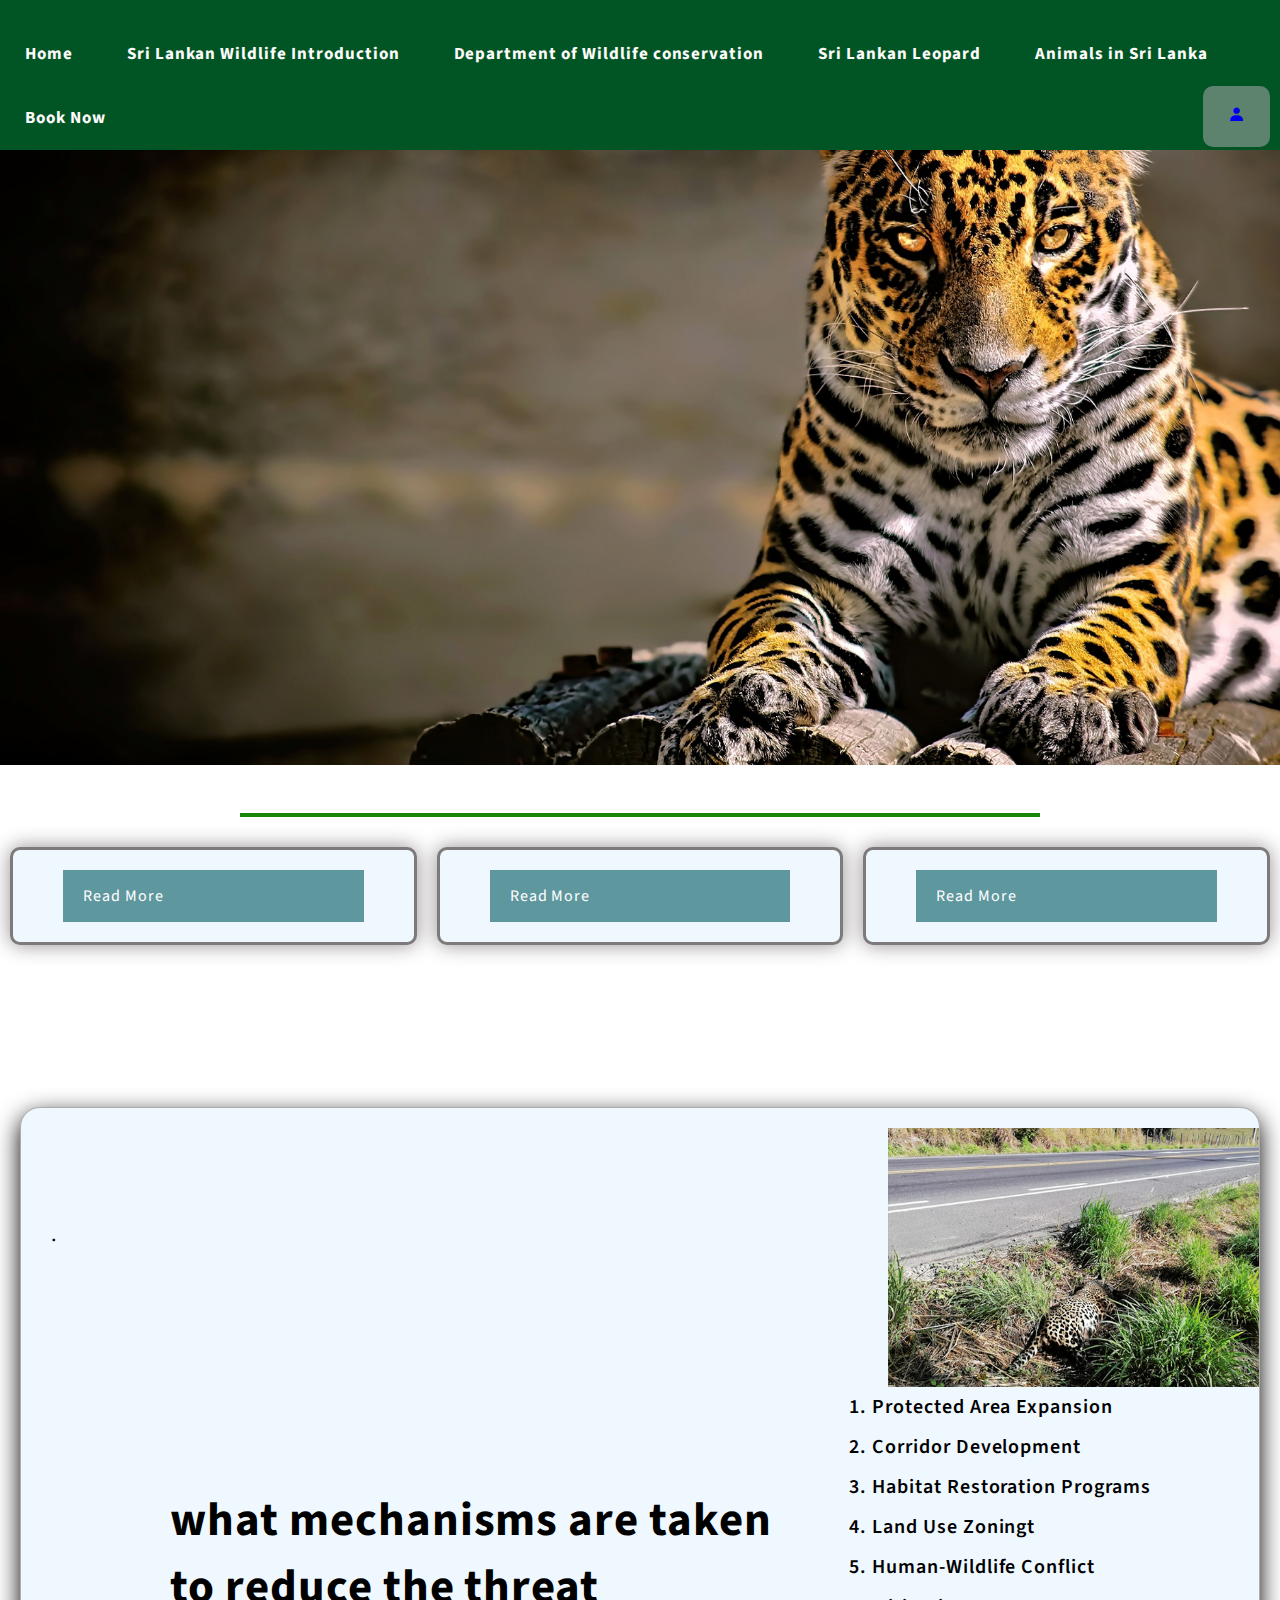
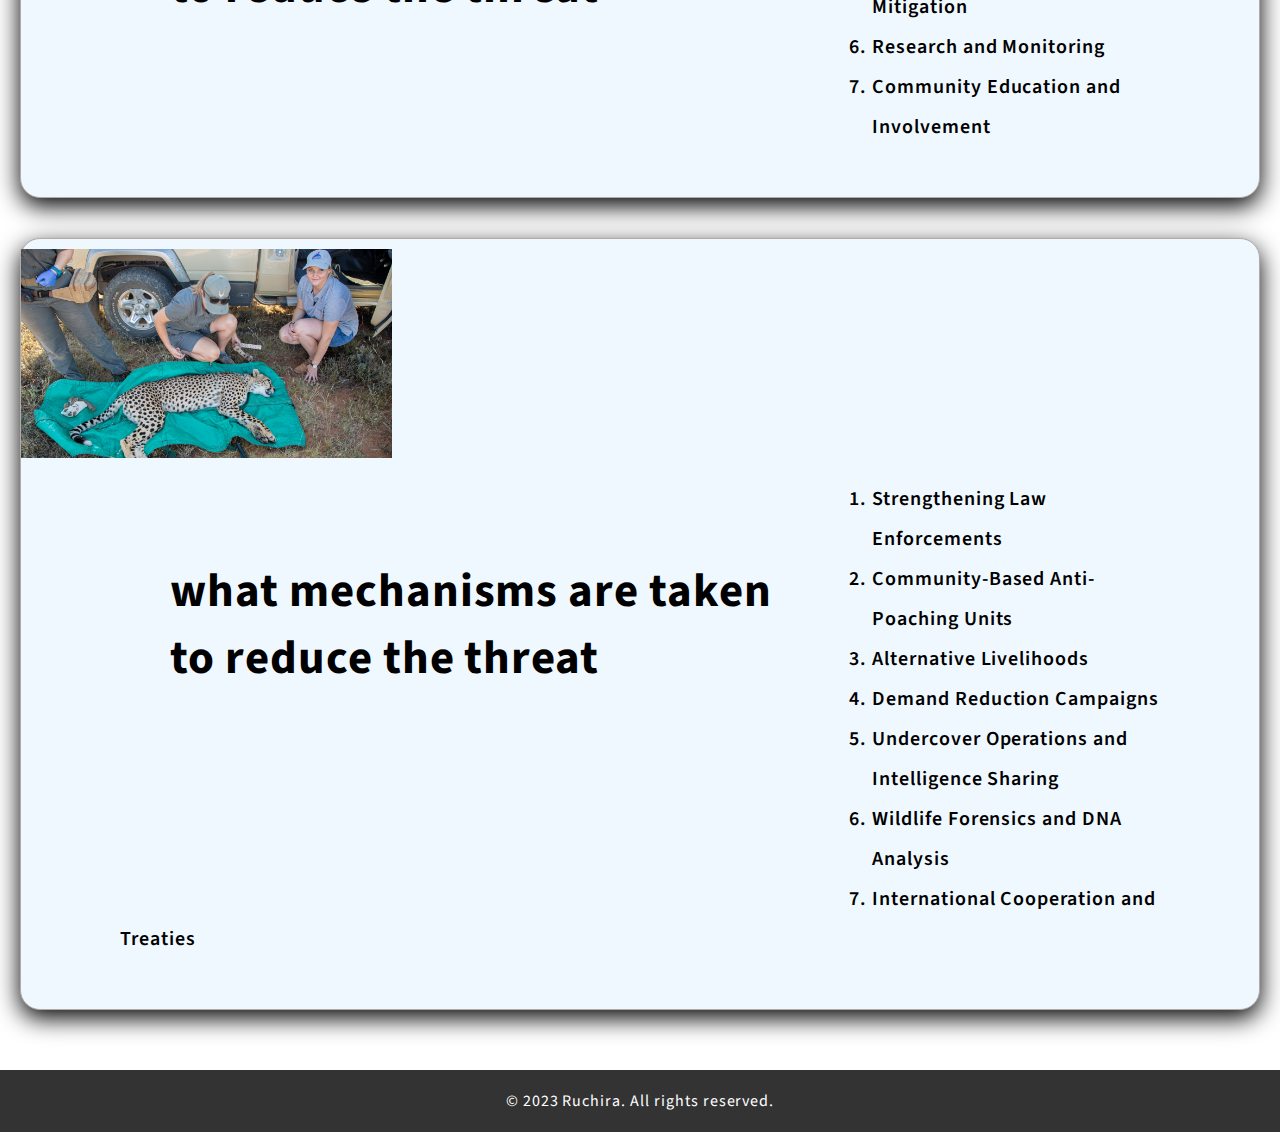
<file: leopard.html>
<!DOCTYPE html>
<html lang="en">
  <head>
    <meta charset="UTF-8" />
    <meta name="viewport" content="width=device-width, initial-scale=1.0" />
    <title>Sri Lankan Leopard</title>
    <link rel="stylesheet" href="main.css" />
    <script src="leopard1.js" defer></script>
    <link href='https://unpkg.com/boxicons@2.1.4/css/boxicons.min.css' rel='stylesheet'>
  </head>
  <body>
    <!--nav bar section-->
    <ul>
      <br>
      <li><a href="index.html">Home</a></li>
      <li><a href="wildlife.html">Sri Lankan Wildlife Introduction</a></li>
      <li>
        <a href="department.html">Department of Wildlife conservation</a>
      </li>
      <li><a href="leopard.html">Sri Lankan Leopard</a></li>
      <li>
        <a href="animals.html">Animals in Sri Lanka</a>
        <ul class="dropdown">
          <li><a href="wilpattu.html">Wilpattu National Park</a></li>
          <li><a href="yala.html">Yala National Park</a></li>
        </ul>
      </li>
      <li><a href="booking.html">Book Now</a></li>
      <button id="log"><a href="login.html"> <i class='bx bxs-user'></i> </a></button>

    </ul>
    <section class="leopard-img">
      <div class="intro">
        <div class="intro_head">
          <h1 class="main_heading" id="main_heading">
            
          </h1>
        </div>
      </div>
    </section>
    <section class="leopard">
      <div class="leopard_head">
        <h1 class="main_head" id="leopard_head"></h1>
        <div class="line1"></div>
        <h2 class="sub_sec_head" id="sub_sec_head"></h2>
      </div>
      <div class="leopard_sec">
        <div class="sub_sec sub_sec1">
          <h2 class="sub_head" id="sub_head"></h2>
          <h3 class="sec_head" id="sec_head"></h3>
          <p class="sec_leo_detail" id="detail1">
            
          </p>
          <h3 class="sec_head" id="sec_head2"></h3>
          <p class="sec_leo_detail" id="detail2">
            
          </p>

          <a href="wildlife.html">Read More</a>
        </div>

        <div class="sub_sec sub_sec2" >
          <h2 class="sub_head" id="sub_head1"></h2>
          <h3 class="sec_head" id="sec_head3"></h3>
          <p class="sec_leo_detail" id="detail3">
            
          </p>
          <h3 class="sec_head" id="sec_head4"></h3>
          <p class="sec_leo_detail" id="detail4">
            
          </p>

          <a href="wildlife.html">Read More</a>
        </div>

        <div class="sub_sec sub_sec3">
          <h2 class="sub_head" id="sub_head2"></h2>
          <h3 class="sec_head" id="sec_head5"></h3>
          <p class="sec_leo_detail" id="detail5">
            
          </p>
          <h3 class="sec_head" id="sec_head6"></h3>
          <p class="sec_leo_detail" id="detail6">
            
          </p>

          <a href="wildlife.html">Read More</a>
        </div>
      </div>
    </section>
    <div class="sec_heading" >
      <h2 class="section_heading" id="sec_heading"></h2>
    </div>
    <div class="line"></div>
    <main class="grid-cont">
      <div class="grid-items">
        <h3 class="title" id="title"></h3>
        <img class="Img1" src="images/habitat.jpg" />
        <p class="detail" id="detail7">
          <!-- <img class="Img1" src="/images/habitat.jpg" /> -->
        </p>
        <p class="detail" id="detail8">
          .
        </p>
        <div class="end_sec">
          <div class="end_head">
            <h3>
              what mechanisms are taken <br />
              to reduce the threat
            </h3>
          </div>
          <div class="list">
            <ol>
              <li>Protected Area Expansion</li>
              <li>Corridor Development</li>
              <li>Habitat Restoration Programs</li>
              <li>Land Use Zoningt</li>
              <li>Human-Wildlife Conflict Mitigation</li>
              <li>Research and Monitoring</li>
              <li>Community Education and Involvement</li>
            </ol>
          </div>
        </div>
      </div>
      <div class="grid-items">
        <h3 class="title" id="title1"></h3>
        <img class="Img2" src="images/illegal.jpg" />
        <p class="detail" id="detail9">
          <!-- <img class="Img2" src="/images/illegal.jpg" /> -->
          
        </p>
        <p class="detail" id="detail10">
          
        </p>
        <div class="end_sec">
          <div class="end_head">
            <h3>
              what mechanisms are taken <br />
              to reduce the threat
            </h3>
          </div>
          <div class="list">
            <ol>
              <li>Strengthening Law Enforcements</li>
              <li>Community-Based Anti-Poaching Units</li>
              <li>Alternative Livelihoods</li>
              <li>Demand Reduction Campaigns</li>
              <li>Undercover Operations and Intelligence Sharing</li>
              <li>Wildlife Forensics and DNA Analysis</li>
              <li>International Cooperation and Treaties</li>
            </ol>
          </div>
        </div>
      </div>
    </main>

    <footer>
      <p>&copy; 2023 Ruchira. All rights reserved.</p>
    </footer>
  </body>
</html>
</file>
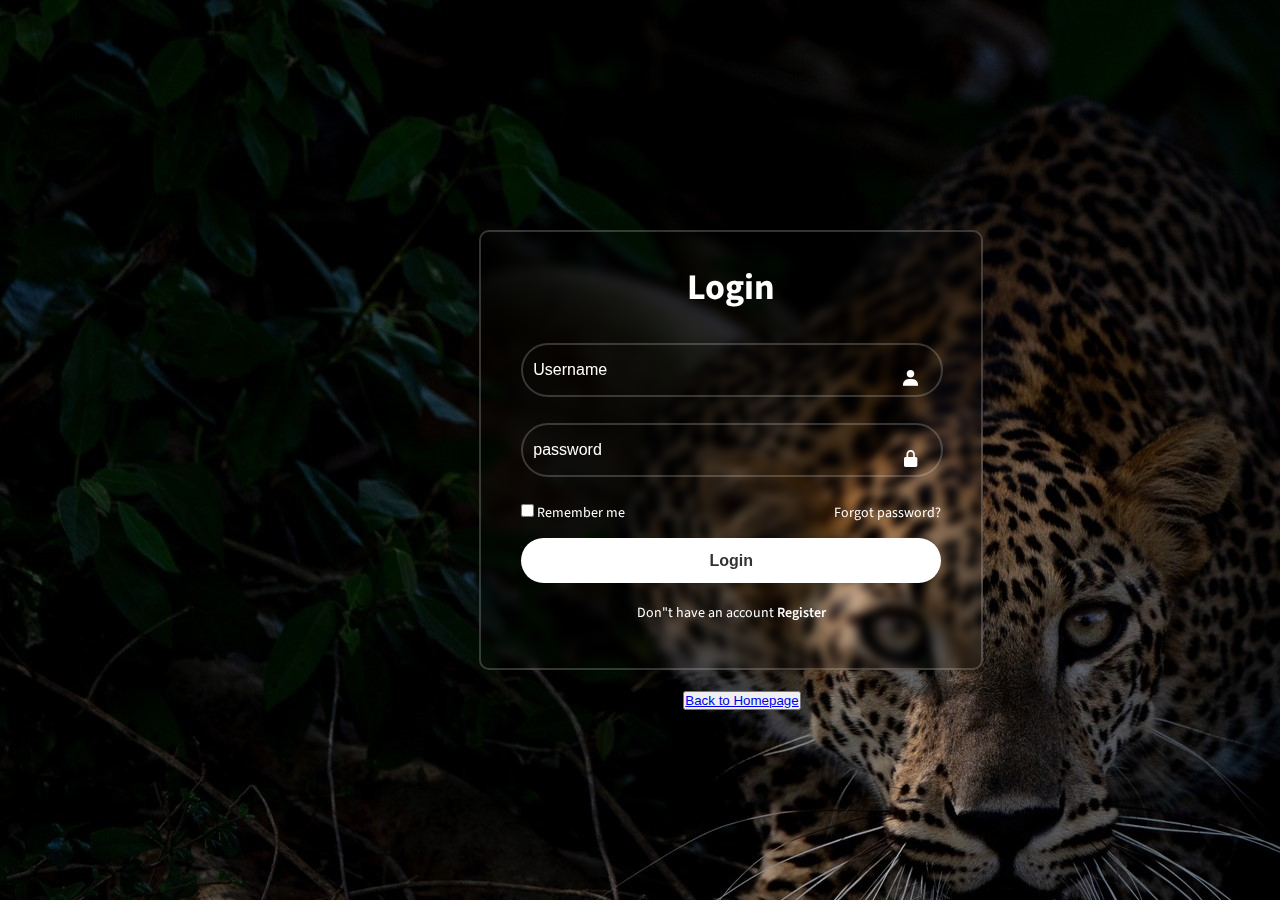
<file: login.html>
<!DOCTYPE html>
<html lang="en">
<head>
    <meta charset="UTF-8">
    <meta name="viewport" content="width=device-width, initial-scale=1.0">
    <title></title>
    <link rel="stylesheet" href="login.css">
    <link href='https://unpkg.com/boxicons@2.1.4/css/boxicons.min.css' rel='stylesheet'>
    <script src="login.js" defer></script>
</head>
<body>
    <div class="main">
        <form action="">
            <h1>Login</h1>

            <div class="input-box">
                <input type="text" placeholder="Username" required>
                <i class='bx bxs-user'></i>
            </div>

            <div class="input-box">
                <input type="password" placeholder="password" required>
                <i class='bx bxs-lock-alt'></i>
            </div>

            <div class="remember">
                <label> <input type="checkbox">Remember me</label>
                <a href="login.html">Forgot password?</a>
            </div>

            <button type="submit" class="btn">Login</button>

            <div class="register">
                <p>Don"t have an account <a href="login.html">Register</a></p>

            </div>
        </form>
    </div>
    <button id="back"><a href="index.html">Back to Homepage</a></button>
</body>
</html>
</file>
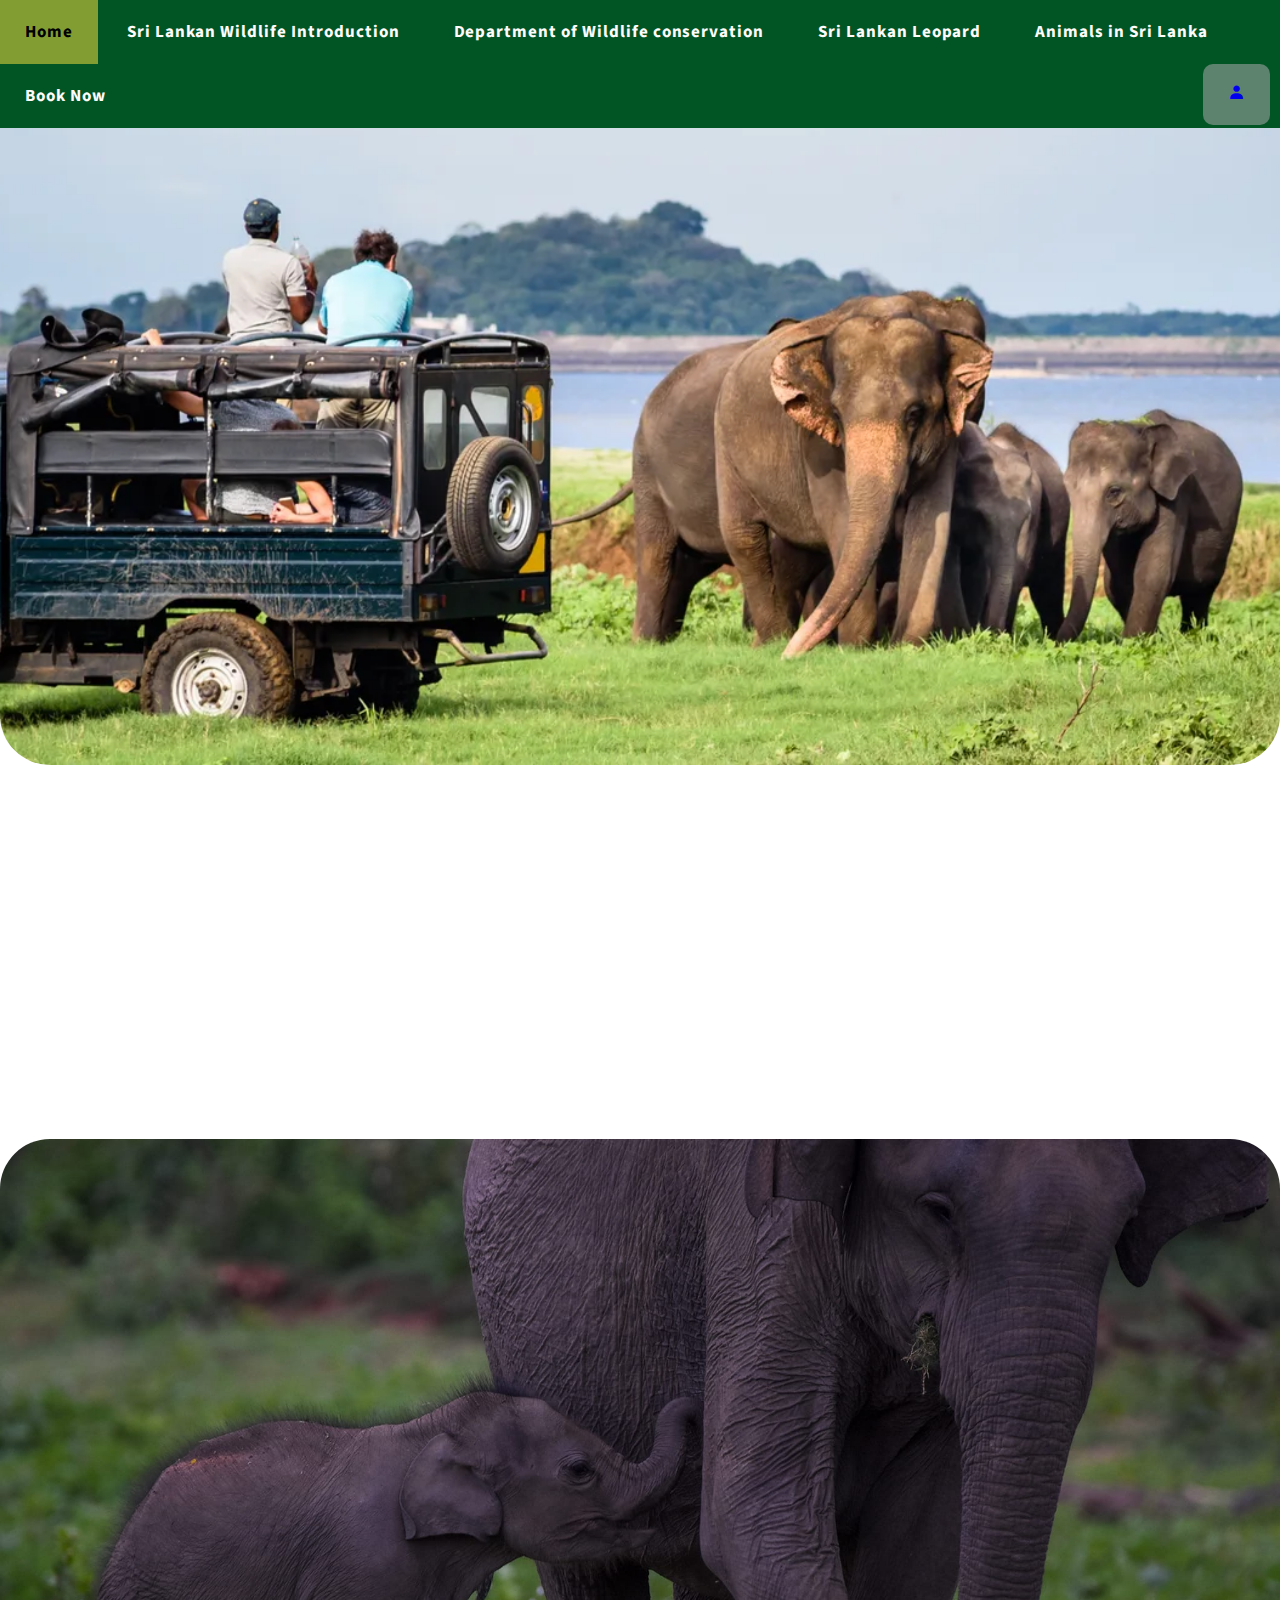
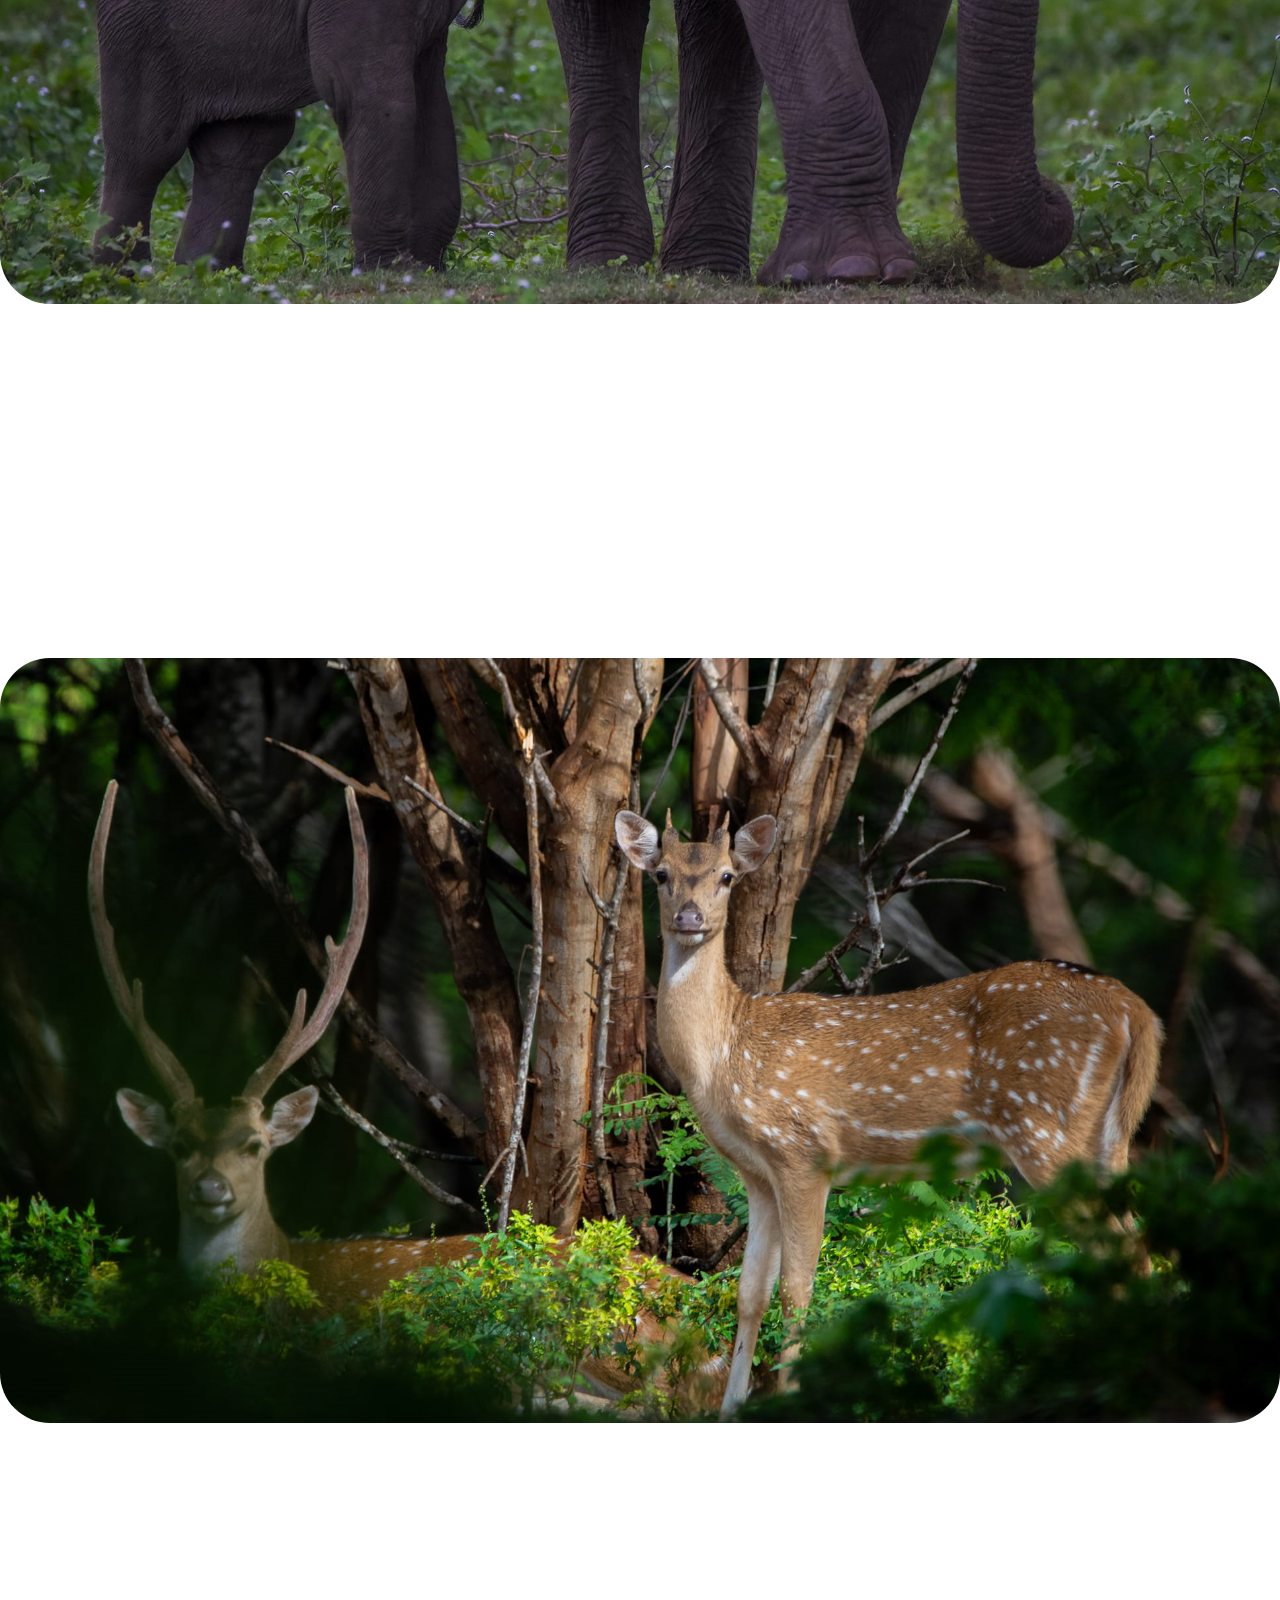
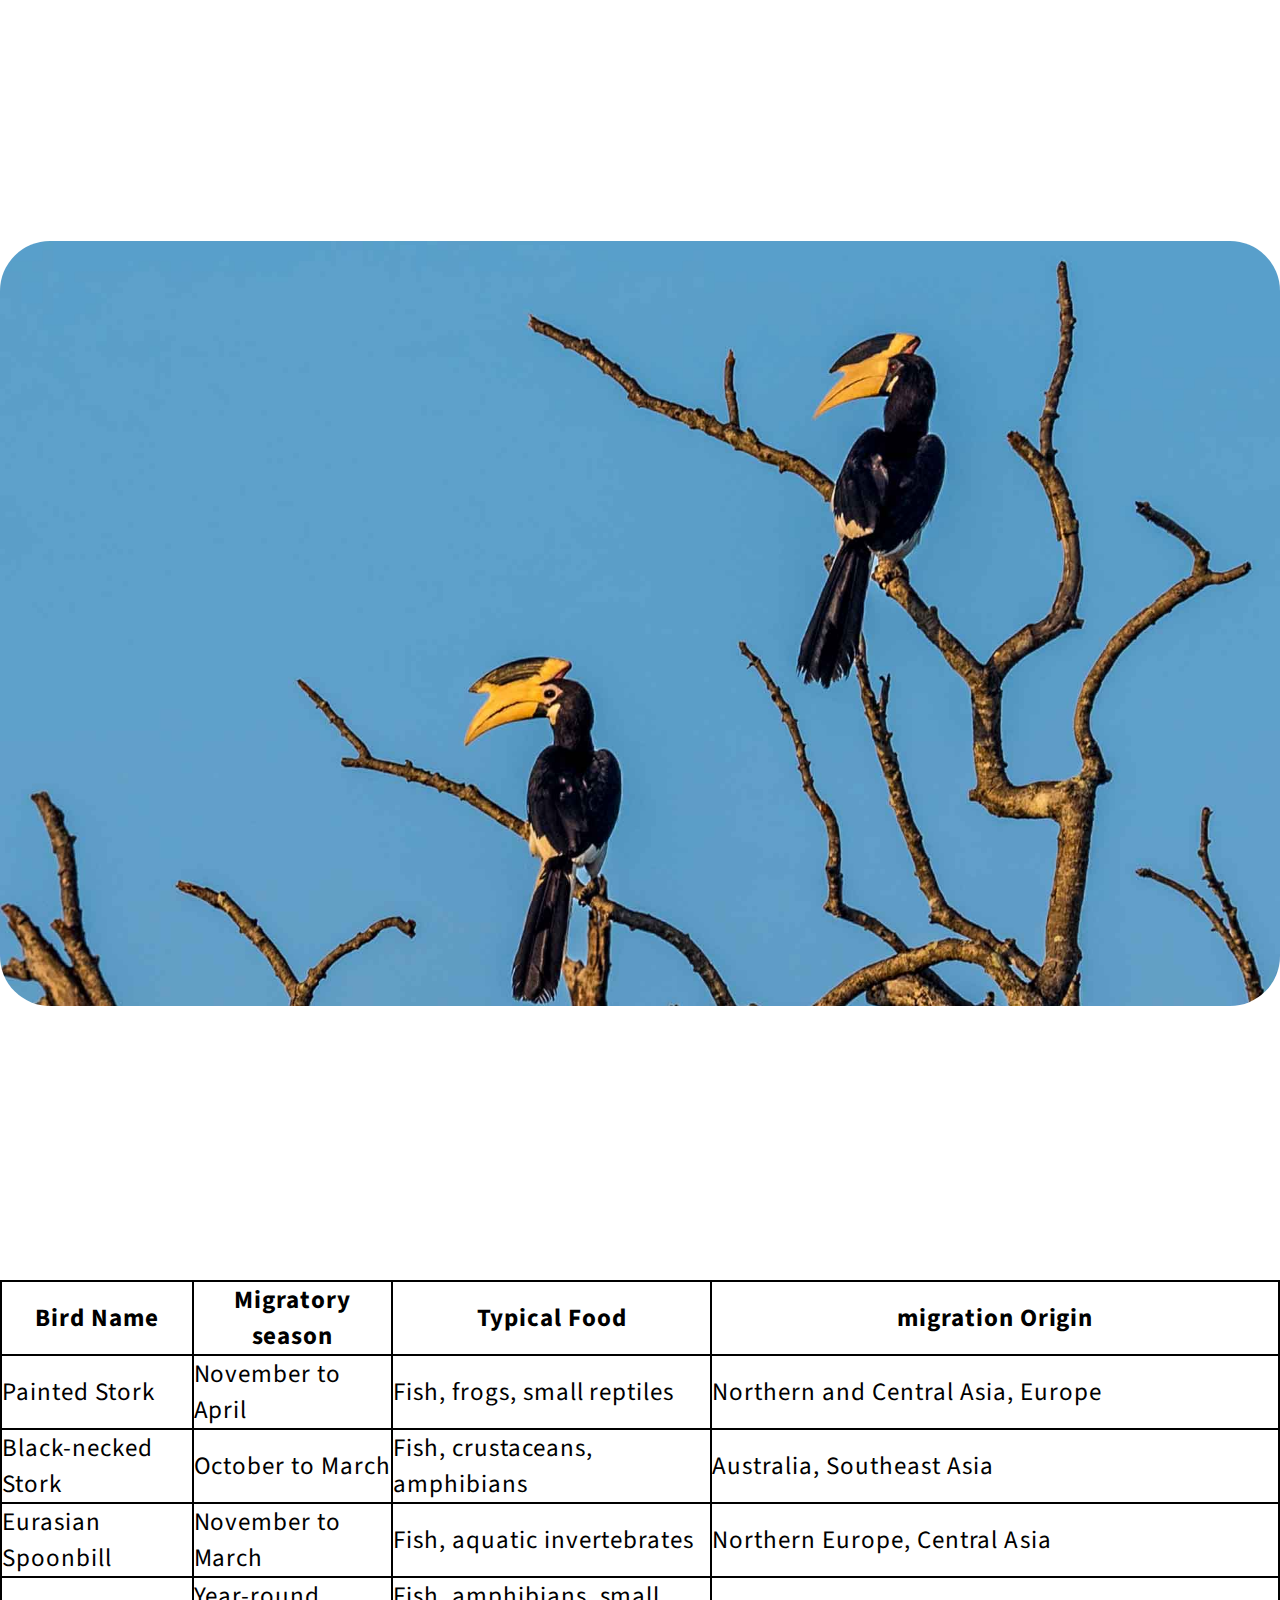
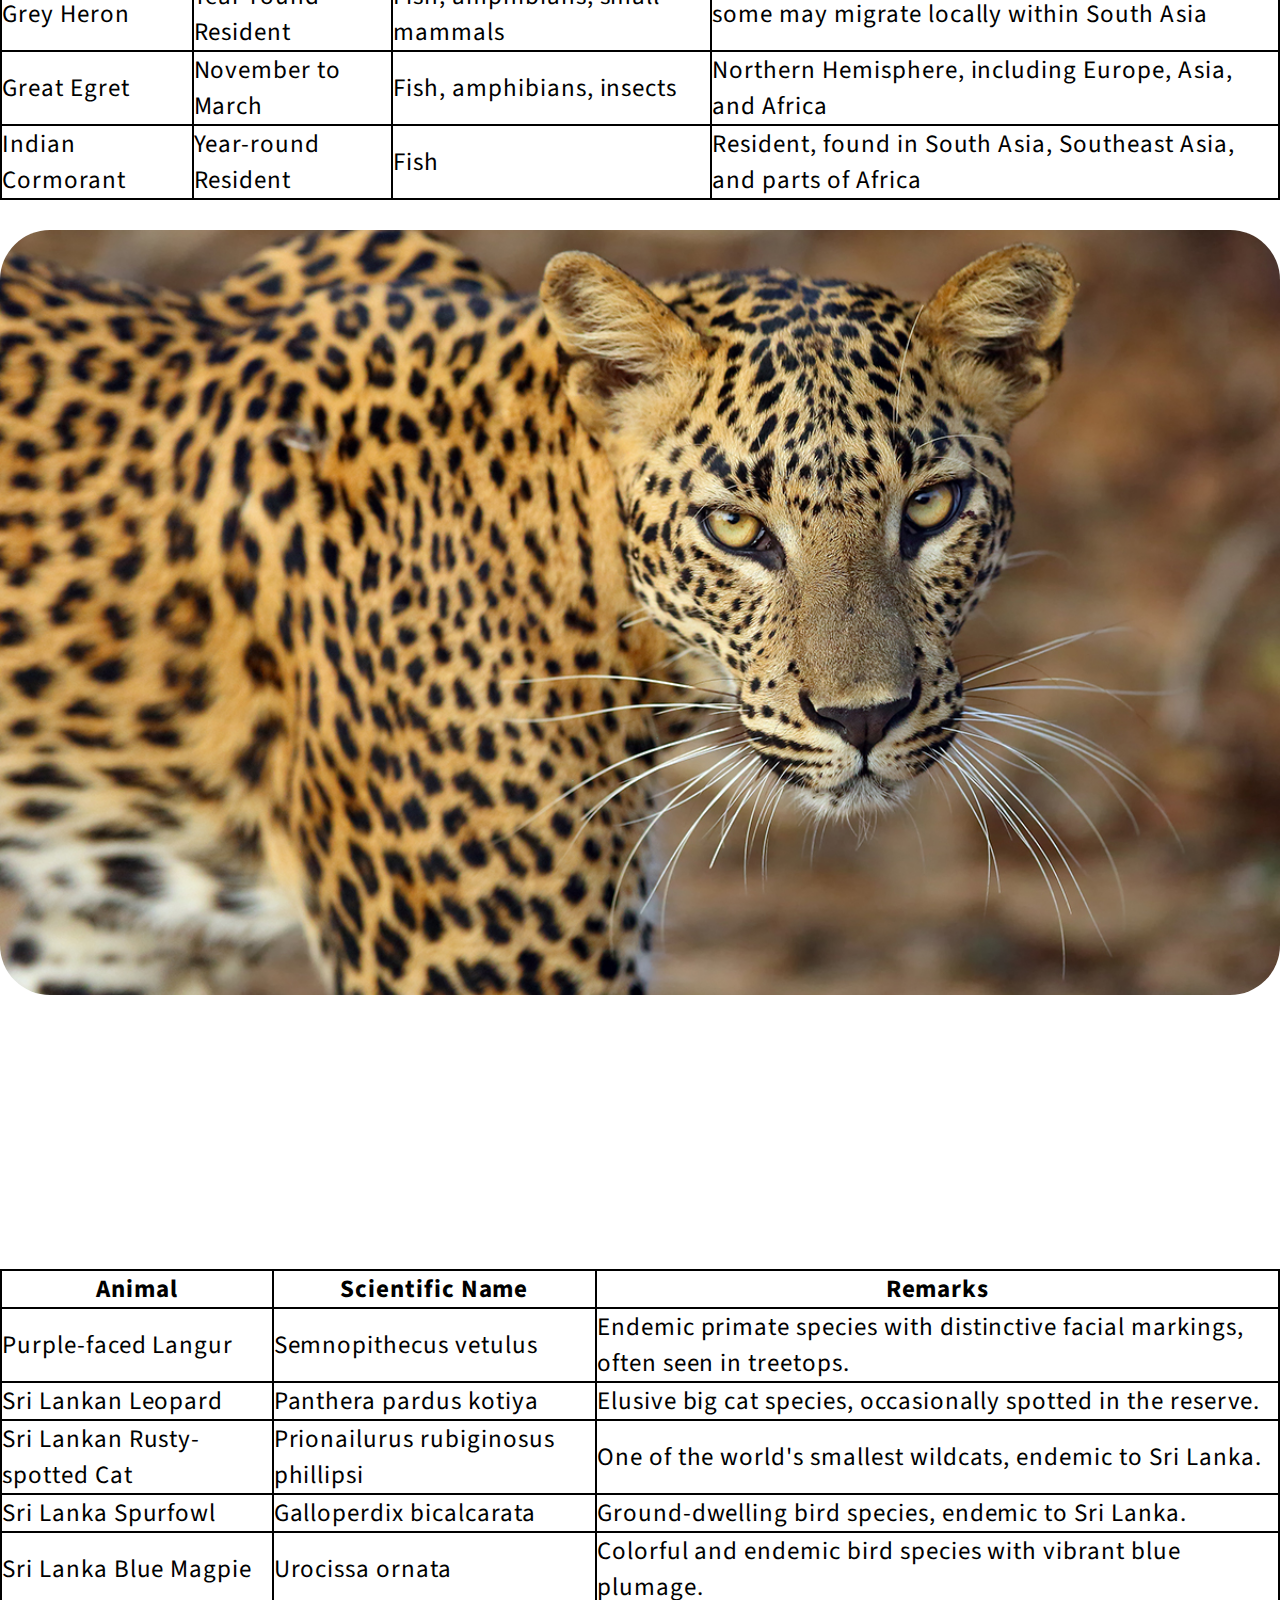
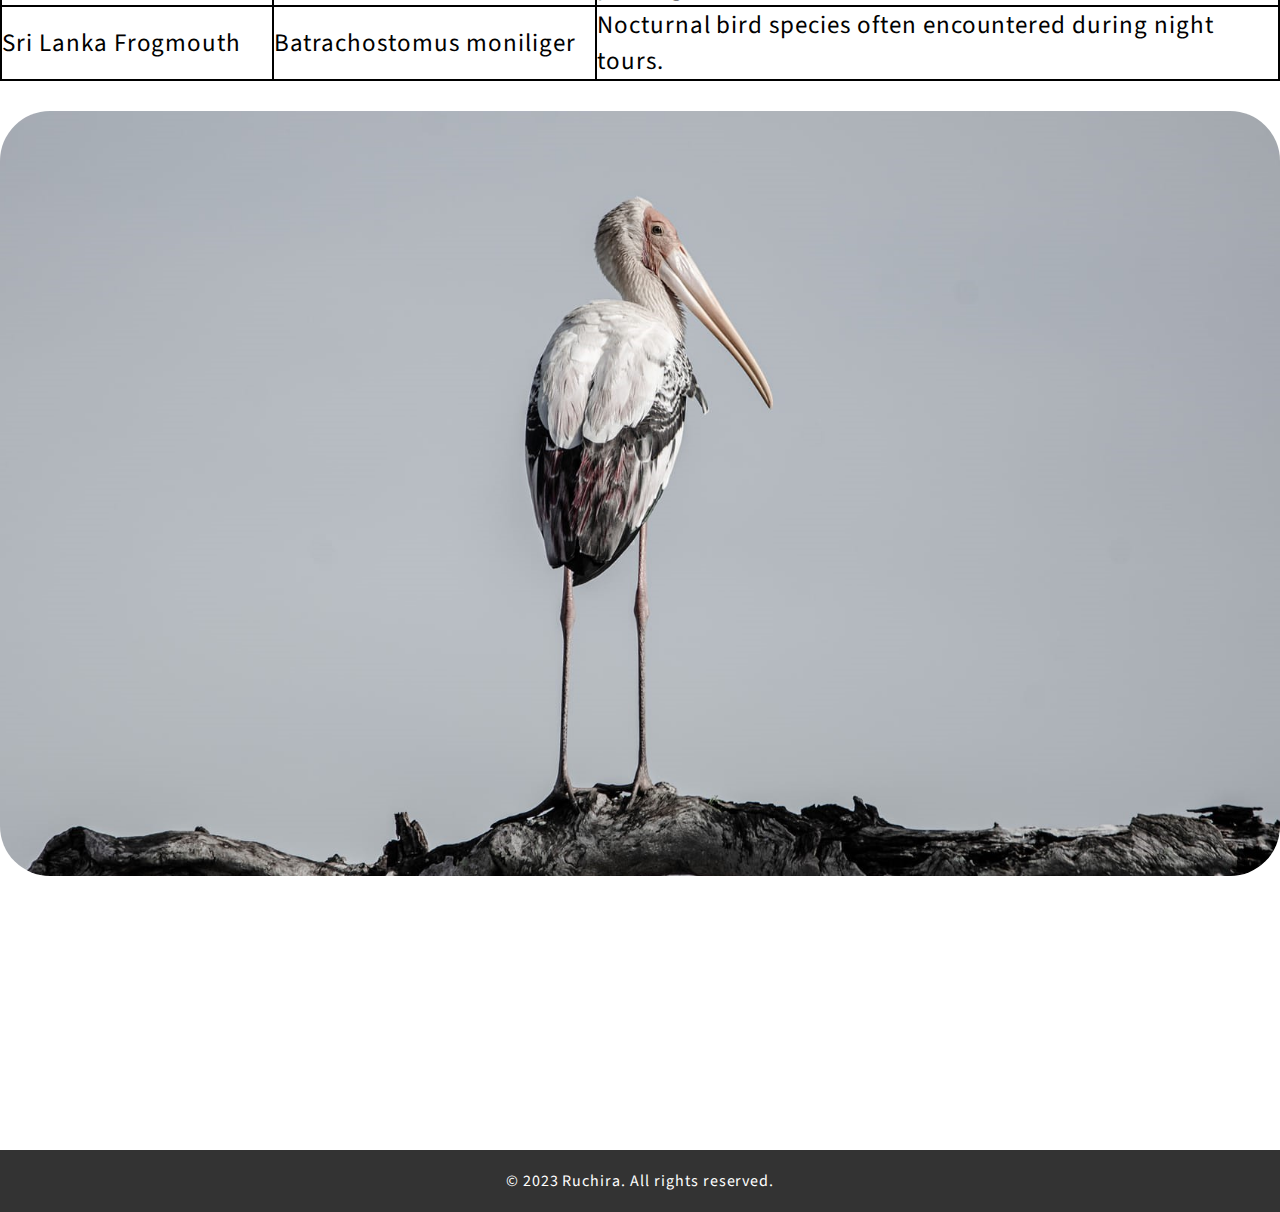
<file: wildlife.html>
<!DOCTYPE html>
<html lang="en">
<head>
    <meta charset="UTF-8">
    <meta name="viewport" content="width=device-width, initial-scale=1.0">
    <title>Sri Lankan wildlife introduction </title>
    <link rel="stylesheet" href="main.css">
    <script src="wildlife1.js" defer></script>
    <link href='https://unpkg.com/boxicons@2.1.4/css/boxicons.min.css' rel='stylesheet'>
</head>
<body>
    <!--nav bar section-->
    <ul>
        <li><a href="index.html">Home</a></li>
        <li><a href="wildlife.html">Sri Lankan Wildlife Introduction</a></li>
        <li><a href="department.html">Department of Wildlife conservation</a></li>
        <li><a href="leopard.html">Sri Lankan Leopard</a></li>
        <li>
            <a href="animals.html">Animals in Sri Lanka</a>
            <ul class="dropdown">
                <li><a href="wilpattu.html">Wilpattu National Park</a></li>
                <li><a href="yala.html">Yala National Park</a></li>

            </ul>
        </li>
        <li><a href="booking.html">Book Now</a></li>
        <button id="log"><a href="login.html"> <i class='bx bxs-user'></i> </a></button>

      </ul>
    <!--end nav bar section-->
    
    <div class="wild_life">
        <div class="container">
            <div class="Minneriya_main_img" >
                <h1 class="heading1" id="min_heading1"></h1>
            </div>
            <iframe class="map" src="https://www.google.com/maps/embed?pb=!1m18!1m12!1m3!1d63212.46885478758!2d80.7907579007887!3d8.021678688040518!2m3!1f0!2f0!3f0!3m2!1i1024!2i768!4f13.1!3m3!1m2!1s0x3afb6009a20be05d%3A0xa4d046f2f06b05f5!2sMinneriya%20National%20Park!5e0!3m2!1sen!2slk!4v1702884907049!5m2!1sen!2slk" width="600" height="450" style="border:0;" allowfullscreen="" loading="lazy" referrerpolicy="no-referrer-when-downgrade"></iframe>
            <h2 class="head1" id="sub_heading1"></h2>
            <p class="about1" id="min_about1"></p>
            <h1 class="sub_heading" id="sub_heading2"></h1>
            <P class="about1" id="min_about2"></P>

            <div class="Udawalawe_main_img" >
                <h1 class="heading1" id="udawalawe_heading1"></h1>
            </div>
            <iframe class="map" src="https://www.google.com/maps/embed?pb=!1m18!1m12!1m3!1d3964.3707620136925!2d80.87374407567987!3d6.474634123727863!2m3!1f0!2f0!3f0!3m2!1i1024!2i768!4f13.1!3m3!1m2!1s0x3ae408ff88887e79%3A0xaf12e79ffbd980d7!2sUdawalawe%20National%20Park!5e0!3m2!1sen!2slk!4v1702891043190!5m2!1sen!2slk" width="600" height="450" style="border:0;" allowfullscreen="" loading="lazy" referrerpolicy="no-referrer-when-downgrade"></iframe>
            <h2 class="head1" id="sub_heading3"></h2>
            <p class="about1" id="udawalawe_about"></p>

            <div class="Wasgamuwa_main_img" id="wasgamuwa">
                <h1 class="heading1" id="wasgamuwa_heading1"></h1>
            </div>
            <iframe class="map" src="https://www.google.com/maps/embed?pb=!1m18!1m12!1m3!1d3953.3444114455774!2d80.91819877568467!3d7.753247207651038!2m3!1f0!2f0!3f0!3m2!1i1024!2i768!4f13.1!3m3!1m2!1s0x3afb52570f648bc9%3A0xa4d95d7cf2f31436!2sWasgamuwa%20National%20Park!5e0!3m2!1sen!2slk!4v1702891140247!5m2!1sen!2slk" width="600" height="450" style="border:0;" allowfullscreen="" loading="lazy" referrerpolicy="no-referrer-when-downgrade"></iframe>
            <h2 class="head1" id="sub_heading4"></h2>
            <p class="about1" id="wasgamuwa_about">
               <br><br>
            </p>

            <div class="Kumana_main_img">
                <h1 class="heading1" id="kumana_heading">
                </h1>
            </div>
            <iframe class="map" src="https://www.google.com/maps/embed?pb=!1m18!1m12!1m3!1d3963.5927970150674!2d81.66667827568023!3d6.572965122585112!2m3!1f0!2f0!3f0!3m2!1i1024!2i768!4f13.1!3m3!1m2!1s0x3ae5c8b55f7156a3%3A0xce605bccbb80201a!2sKumana%20National%20Park!5e0!3m2!1sen!2slk!4v1702891189689!5m2!1sen!2slk" width="600" height="450" style="border:0;" allowfullscreen="" loading="lazy" referrerpolicy="no-referrer-when-downgrade"></iframe>
            <h2 class="head1" id="sub_heading5">
            </h2>
            <p class="about1" id="kumana_about">
            </p>
            <table>
                <tr>
                    <th>Bird Name</th>
                    <th>Migratory season</th>
                    <th>Typical Food</th>
                    <th>migration Origin</th>
                </tr>
                <tr>
                    <td>Painted Stork</td>
                    <td>November to April</td>
                    <td>Fish, frogs, small reptiles</td>
                    <td>Northern and Central Asia, Europe</td>
                </tr>
                <tr>
                    <td>Black-necked Stork</td>
                    <td>October to March</td>
                    <td>Fish, crustaceans, amphibians</td>
                    <td>Australia, Southeast Asia</td>
                </tr>
                <tr>
                    <td>Eurasian Spoonbill</td>
                    <td>November to March</td>
                    <td>Fish, aquatic invertebrates</td>
                    <td>Northern Europe, Central Asia</td>
                </tr>
                <tr>
                    <td>Grey Heron</td>
                    <td>Year-round Resident</td>
                    <td>Fish, amphibians, small mammals</td>
                    <td>some may migrate locally within South Asia</td>
                </tr>
                <tr>
                    <td>Great Egret</td>
                    <td>November to March</td>
                    <td>Fish, amphibians, insects</td>
                    <td>Northern Hemisphere, including Europe, Asia, and Africa</td>
                </tr>
                <tr>
                    <td>Indian Cormorant</td>
                    <td>Year-round Resident</td>
                    <td>Fish</td>
                    <td>Resident, found in South Asia, Southeast Asia, and parts of Africa</td>
                </tr>
            </table>
            <div class="sinharaja_main_img">
                <h1 class="heading1" id="sinharaja_heading">
                    
                </h1>
            </div>
            <iframe class="map" src="https://www.google.com/maps/embed?pb=!1m16!1m12!1m3!1d7929.9012709845265!2d80.45894144402385!3d6.400362586356895!2m3!1f0!2f0!3f0!3m2!1i1024!2i768!4f13.1!2m1!1ssinharaja%20forest!5e0!3m2!1sen!2slk!4v1702892586149!5m2!1sen!2slk" width="600" height="450" style="border:0;" allowfullscreen="" loading="lazy" referrerpolicy="no-referrer-when-downgrade"></iframe>
            <h2 class="head1" id="sub_heading6">
                
            </h2>
            <p class="about1" id="sinharaja_about"></p>
            <table>
                <tr>
                    <th>Animal</th>
                    <th>Scientific Name</th>
                    <th>Remarks </th>
                   
                </tr>
                <tr>
                    <td>Purple-faced Langur</td>
                    <td>Semnopithecus vetulus</td>
                    <td>Endemic primate species with distinctive facial markings, often seen in treetops.</td>
                    
                </tr>
                <tr>
                    <td>Sri Lankan Leopard</td>
                    <td>Panthera pardus kotiya</td>
                    <td>Elusive big cat species, occasionally spotted in the reserve.</td>
                    
                </tr>
                <tr>
                    <td>Sri Lankan Rusty-spotted Cat</td>
                    <td>Prionailurus rubiginosus phillipsi</td>
                    <td>One of the world's smallest wildcats, endemic to Sri Lanka.</td>
                    
                </tr>
                <tr>
                    <td>Sri Lanka Spurfowl</td>
                    <td>Galloperdix bicalcarata	</td>
                    <td>Ground-dwelling bird species, endemic to Sri Lanka.</td>
                    
                </tr>
                <tr>
                    <td>Sri Lanka Blue Magpie</td>
                    <td>Urocissa ornata</td>
                    <td>Colorful and endemic bird species with vibrant blue plumage.</td>
                    
                </tr>
                <tr>
                    <td>Sri Lanka Frogmouth</td>
                    <td>Batrachostomus moniliger</td>
                    <td>Nocturnal bird species often encountered during night tours.</td>
                   
                </tr>
            </table>
            <div class="Kaudulla_main_img">
                <h1 class="heading1" id="kaudulla_heading">
                    
                </h1>
            </div>
            <iframe class="map" src="https://www.google.com/maps/embed?pb=!1m16!1m12!1m3!1d15799.404110888518!2d80.8690404564019!3d8.116646688298113!2m3!1f0!2f0!3f0!3m2!1i1024!2i768!4f13.1!2m1!1skaudulla%20national%20park!5e0!3m2!1sen!2slk!4v1702909637165!5m2!1sen!2slk" width="600" height="450" style="border:0;" allowfullscreen="" loading="lazy" referrerpolicy="no-referrer-when-downgrade"></iframe>
            <h2 class="head1" id="sub_heading7">
                
            </h2>
            <p class="about1" id="kaudulla_about"></p>
        </div>
    </div>
    <footer>
        <p>&copy; 2023 Ruchira. All rights reserved.</p>
    </footer>
</body>
</html>
</file>
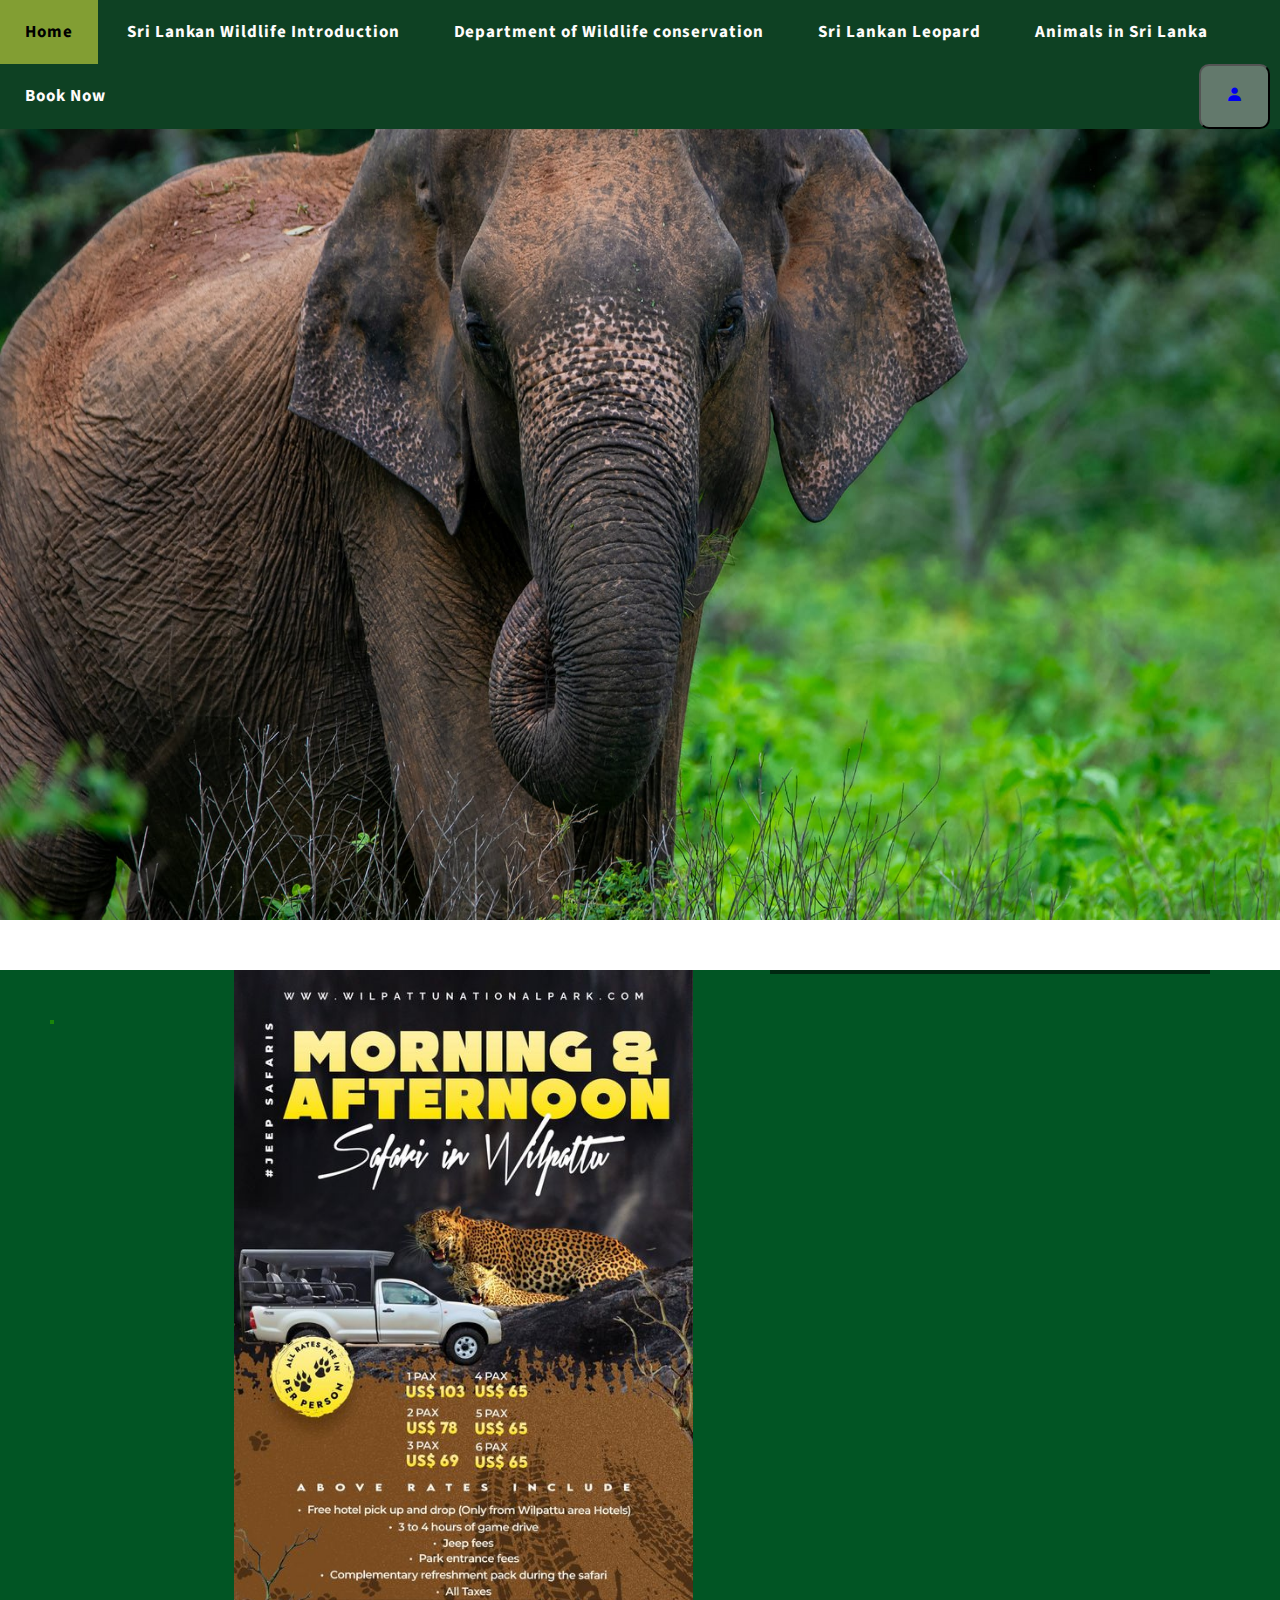
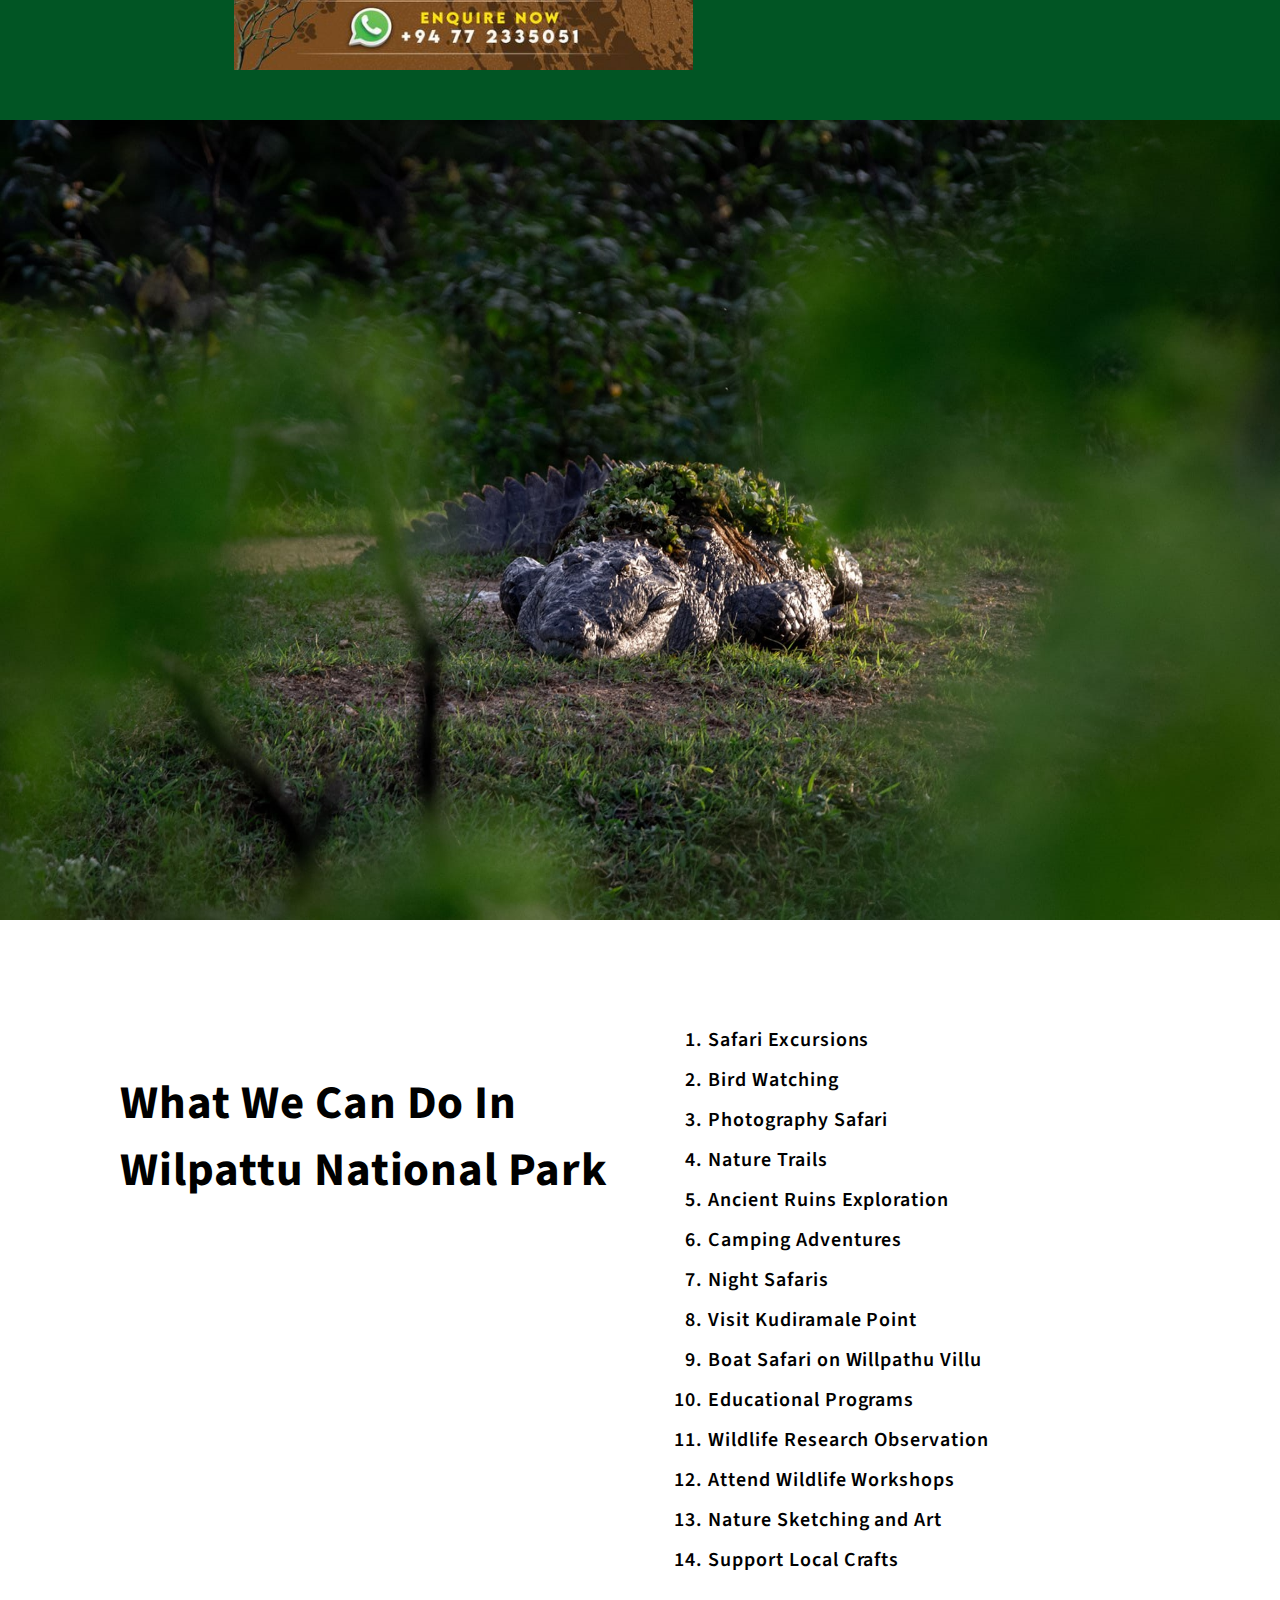
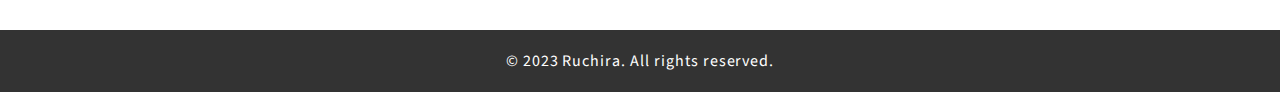
<file: wilpattu.html>
<!DOCTYPE html>
<html lang="en">
<head>
    <meta charset="UTF-8">
    <meta name="viewport" content="width=device-width, initial-scale=1.0">
    <title>Wilpattu National Park </title>
    <link rel="stylesheet" href="wilpattu.css">
    <script src="wilpattu1.js" defer></script>
    <link href='https://unpkg.com/boxicons@2.1.4/css/boxicons.min.css' rel='stylesheet'>
</head>
<body>
    <!--nav bar section-->
    <ul>
        <li><a href="index.html">Home</a></li>
        <li><a href="wildlife.html">Sri Lankan Wildlife Introduction</a></li>
        <li><a href="department.html">Department of Wildlife conservation</a></li>
        <li><a href="leopard.html">Sri Lankan Leopard</a></li>
        <li>
            <a href="animals.html">Animals in Sri Lanka</a>
            <ul class="dropdown">
                <li><a href="wilpattu.html">Wilpattu National Park</a></li>
                <li><a href="yala.html">Yala National Park</a></li>
            </ul>
        </li>
        <li><a href="booking.html">Book Now</a></li>
        <button id="log"><a href="login.html"> <i class='bx bxs-user'></i> </a></button>

    </ul>
    <main class="blog">
        <!-- main img section -->
        <div class="main_img">
            <img id="mainImg" src="images/wilpattu_park_main.jpg" alt="yala_national_park_main_img">
            <h1 class="main_img_heading" id="main_head"></h1>
        </div>
        <!-- intro section -->
        <div class="main_intro">
            <div class="intro_section">
                <div class="intro_head">
                    <h1 id="intro_head"></h1>
                    <div class="line1"></div>
                </div>
                <div class="Introduction">
                    <p id="intro"></p>
                </div>
            </div>
        </div>
        <!-- middle section -->
        <div class="mid_sec">
            <div class="safari_img">
                <img src="images/wilpattu_safari.jpg" alt="">
            </div>
            <div class="mid_para">
                <div class="mid_head">
                    <h2 id="middle_sec_head"></h2>
                    <div class="line2"></div>
                </div>
                <p class="para" id="para_I"> </p>
            </div>
        </div>
        <!-- animated img -->
        <div class="slider">
            <div class="slider-container"></div>
        </div> 
        <!-- end section -->
        <div class="main_end">
            <div class="end_sec">
                <div class="end_head">
                    <h3>What We Can Do In <br> Wilpattu National Park</h3>
                </div>
                <div class="list">
                    <ol>
                        <li>Safari Excursions</li>
                        <li>Bird Watching</li>
                        <li>Photography Safari</li>
                        <li>Nature Trails</li>
                        <li>Ancient Ruins Exploration</li>
                        <li>Camping Adventures</li>
                        <li>Night Safaris</li>
                        <li>Visit Kudiramale Point</li>
                        <li>Boat Safari on Willpathu Villu</li>
                        <li>Educational Programs</li>
                        <li>Wildlife Research Observation</li>
                        <li>Attend Wildlife Workshops</li>
                        <li>Nature Sketching and Art</li>
                        <li>Support Local Crafts</li>
                      </ol>
                </div>
            </div>
        </div>
    </main>
    <footer>
        <p>&copy; 2023 Ruchira. All rights reserved.</p>
    </footer>
</body>
</html>
</file>
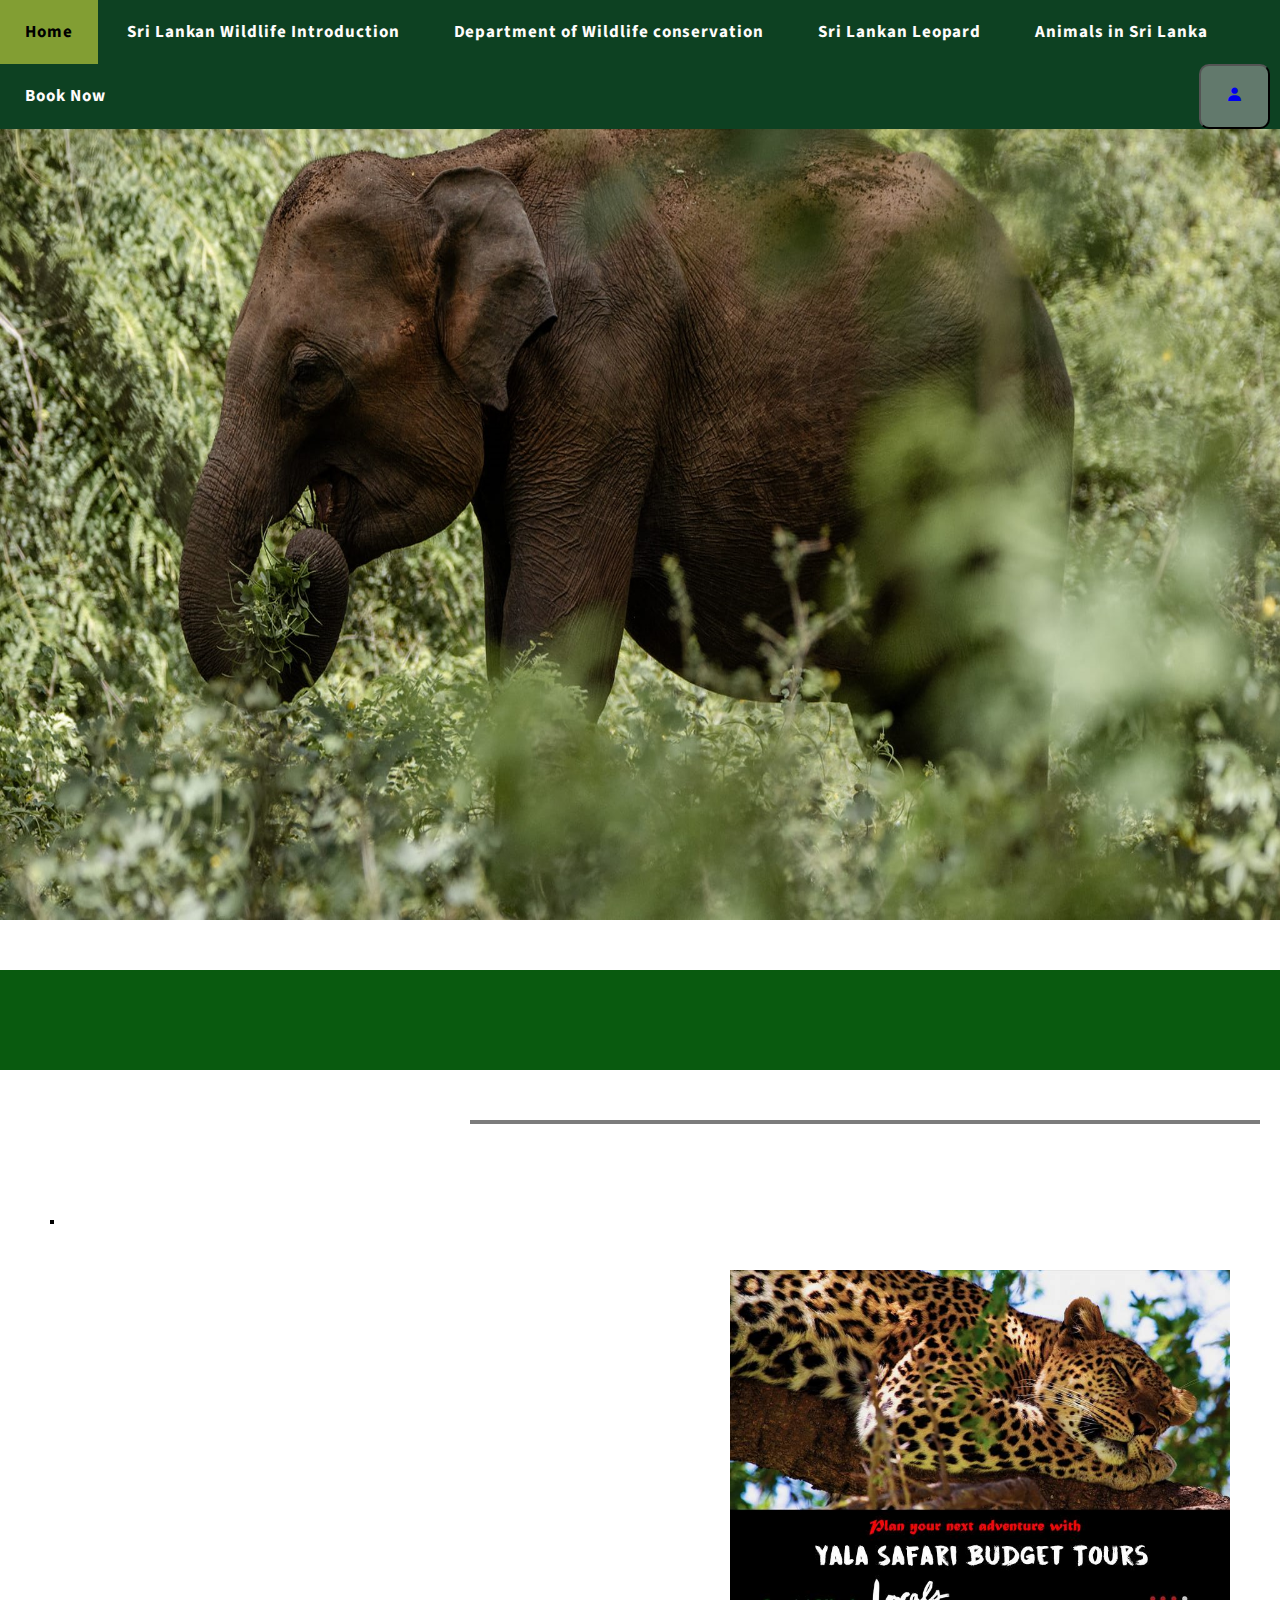
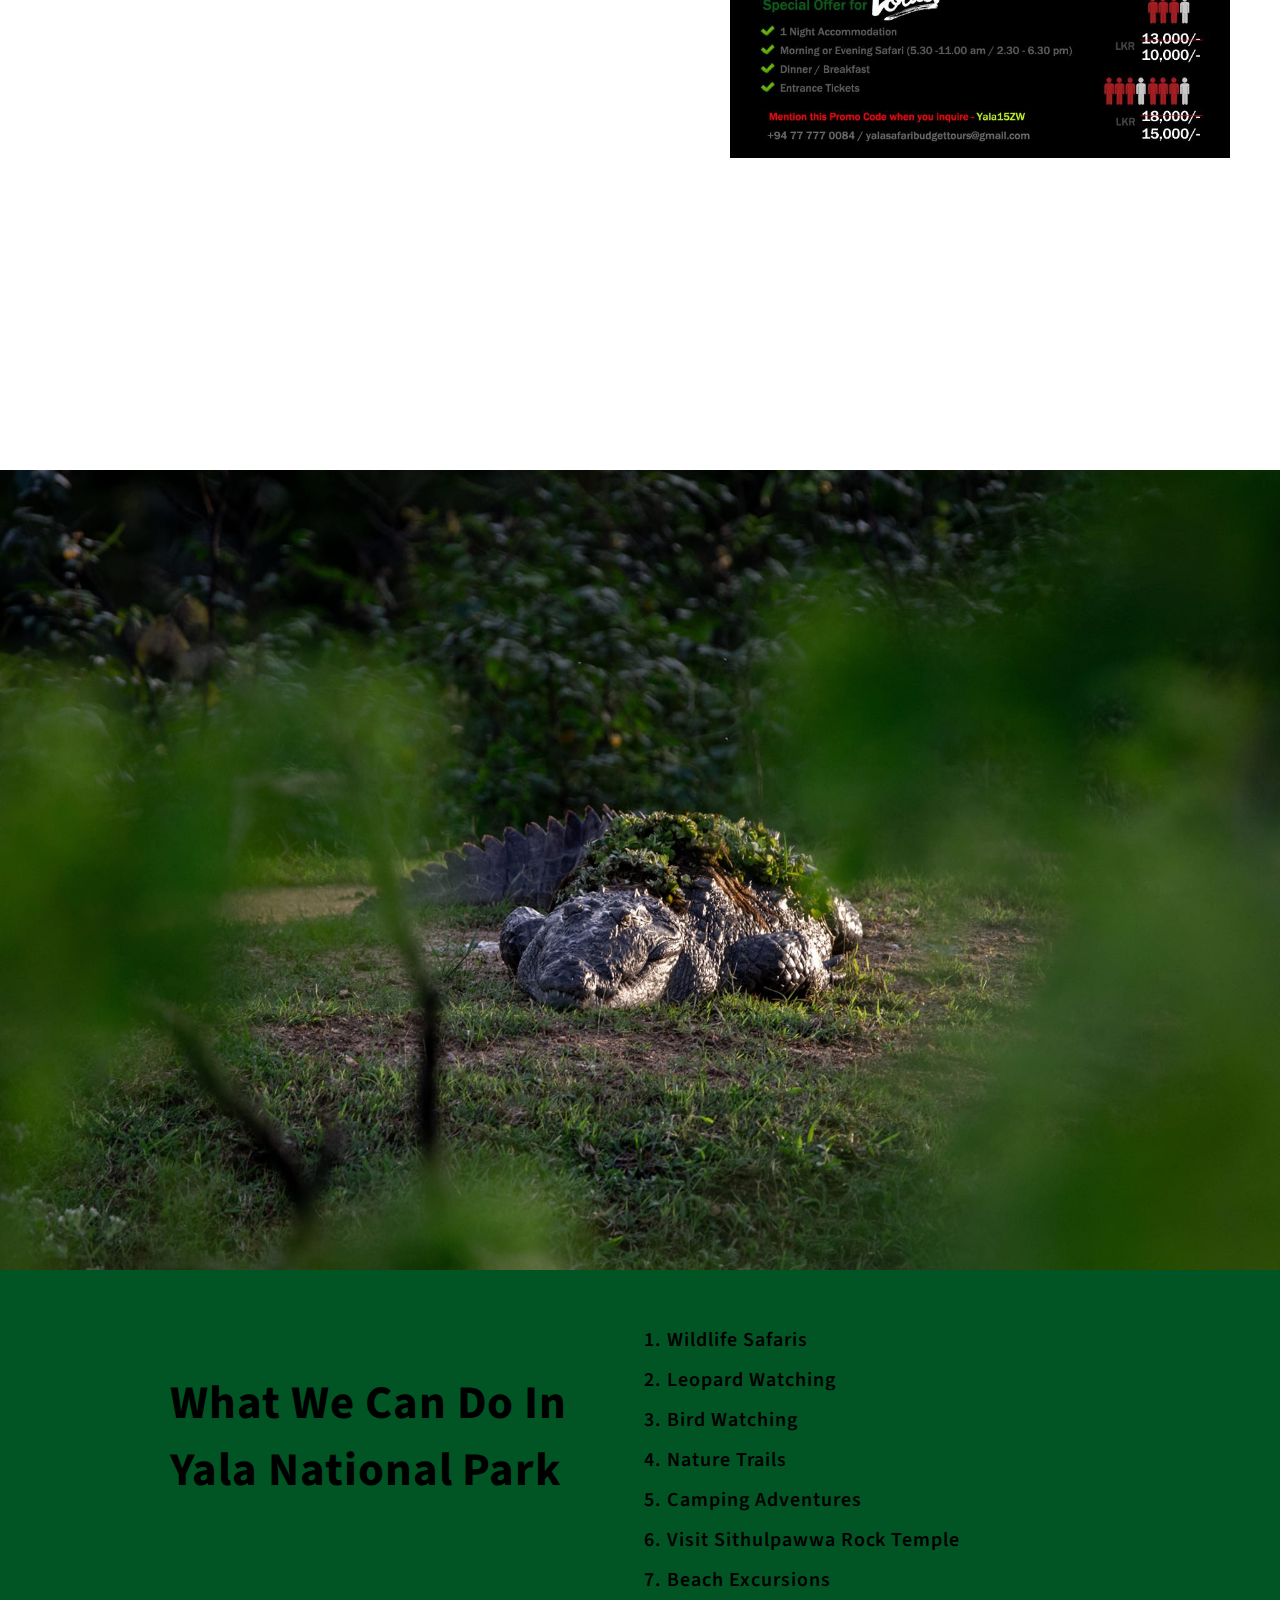
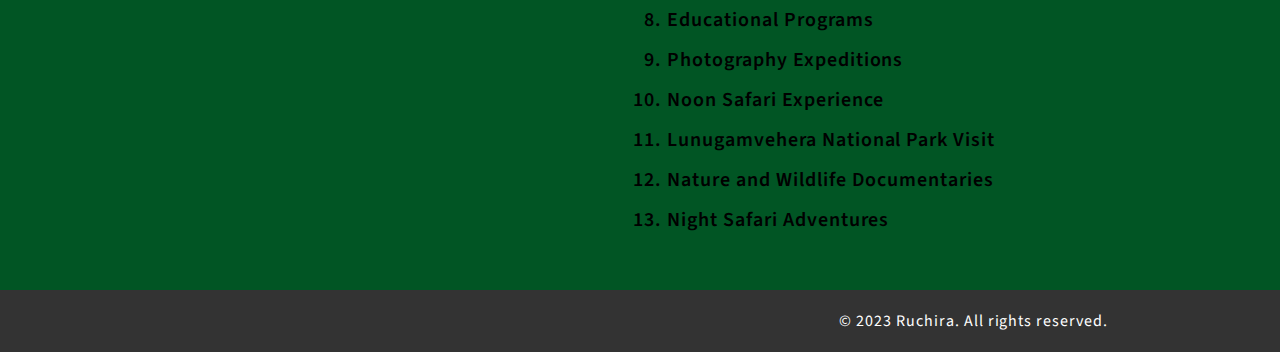
<file: yala.html>
<!DOCTYPE html>
<html lang="en">
<head>
    <meta charset="UTF-8">
    <meta name="viewport" content="width=device-width, initial-scale=1.0">
    <title>Yala National Park </title>
    <link rel="stylesheet" href="yala.css">
    <script src="yala1.js" defer></script>
    <link href='https://unpkg.com/boxicons@2.1.4/css/boxicons.min.css' rel='stylesheet'>
</head>
<body>
    <!--nav bar section-->
    <ul>
        <li><a href="index.html">Home</a></li>
        <li><a href="wildlife.html">Sri Lankan Wildlife Introduction</a></li>
        <li><a href="department.html">Department of Wildlife conservation</a></li>
        <li><a href="leopard.html">Sri Lankan Leopard</a></li>
        <li>
            <a href="animals.html">Animals in Sri Lanka</a>
            <ul class="dropdown">
                <li><a href="wilpattu.html">Wilpattu National Park</a></li>
                <li><a href="yala.html">Yala National Park</a></li>
            </ul>
        </li>
        <li><a href="booking.html">Book Now</a></li>
        <button id="log"><a href="login.html"> <i class='bx bxs-user'></i> </a></button>

    </ul>
    <main class="blog">
        <!-- main img section -->
        <div class="main_img">
            <img id="mainImg" src="images/yala_main.jpg" alt="yala_national_park_main_img">
            <h1 class="main_img_heading" id="main_head"> </h1>
        </div>
        <!-- intro section -->
        <div class="main_intro">
            <div class="intro_section">
                <div class="intro_head">
                    <h1 id="intro_head">
                        
                    </h1>
                    <div class="line1"></div>
                </div>
                <div class="Introduction">
                    <p id="intro"></p>
                </div>
            </div>
        </div>
        <!-- middle section -->
        <div class="mid_sec">
            <div class="safari_img">
                <img src="images/yala_safari.jpg" alt="">
            </div>
            <div class="mid_para">
                <div class="mid_head">
                    <h2 id="middle_sec_head"></h2>
                    <div class="line2"></div>
                </div>
                <p class="para" id="para_I"></p>
            </div>
        </div>
        <!-- animated img -->
        <div class="slider">
            <div class="slider-container"></div>
        </div> 
        <!-- end section -->
        <div class="main_end">
            <div class="end_sec">
                <div class="end_head">
                    <h3>What We Can Do In <br> Yala National Park</h3>
                </div>
                <div class="list">
                    <ol>
                        <li>Wildlife Safaris</li>
                        <li>Leopard Watching</li>
                        <li>Bird Watching</li>
                        <li>Nature Trails</li>
                        <li>Camping Adventures</li>
                        <li>Visit Sithulpawwa Rock Temple</li>
                        <li>Beach Excursions</li>
                        <li>Educational Programs</li>
                        <li>Photography Expeditions</li>
                        <li>Noon Safari Experience</li>
                        <li>Lunugamvehera National Park Visit</li>
                        <li>Nature and Wildlife Documentaries</li>
                        <li>Night Safari Adventures</li>
                      </ol>
                </div>
            </div>
        </div>
    </main>

    <footer>
        <p>&copy; 2023 Ruchira. All rights reserved.</p>
    </footer>
    
</body>
</html>
</file>
<file: main.css>
@import url('https://fonts.googleapis.com/css2?family=Source+Sans+Pro:wght@200;300&display=swap');

* {
    padding: 0;
    margin: 0;
    box-sizing: border-box;
}

body {
    font-family: 'Source Sans Pro', sans-serif;
    letter-spacing: 0.06rem;
    background-color: rgb(255, 255, 255);
    overflow-x: hidden;
}

/* Style the navigation bar */
ul {
    list-style: none;
    background: #015524;
    position: fixed;
    width: 100%;
}

ul li {
    display: inline-block;
    position: relative;
}

ul li a {
    display: block;
    padding: 20px 25px;
    color: #fffcfc;
    text-decoration: none;
    text-align: center;
    font-size: 17px;
    font-weight: 700;

}

ul li ul.dropdown li {
    display: block;
}

ul li ul.dropdown {
    width: 100%;
    background-color: #015524;
    color: #000000;
    position: absolute;
    display: none;
}

ul li a:hover {
    background-color: #829e33;
    color: #000000;
    font-weight: 700;
    font-size: 17px;
}

ul li:hover ul.dropdown {
    display: block;
}
#log {
    float: right;
    display: block;
    padding: 20px 25px;
    color: #fffcfc;
    text-decoration: none;
    text-align: center;
    font-size: 17px;
    font-weight: 700;
    background-color: #a7a7a78e;
    border-radius: 10px;
    margin-right: 10px;
}
#log:hover {
    background-color: #829e33;
    color: #000000;
    font-weight: 700;
    font-size: 17px;
}    
/* Style the navigation bar */


/*slide images*/
.slider {
    width: 100%;
    height: 100vh;
    display: grid;
    place-items: center;
}

.slider-container {
    width: 100%;
    height: 800px;
    background-image: url("images/1.jpg");
    background-size: 100% 100%;
    box-shadow: rgba(115, 156, 197, 0.2) 0px 8px 24px;
    animation: changeImage 20s linear infinite;
}

/* Define keyframes for the sliding animation */
@keyframes changeImage {
    0% {
        background-image: url("images/1.jpg");

    }

    25% {
        background-image: url("images/2.jpg");
    }

    50% {
        background-image: url("images/3.jpg");
    }

    75% {
        background-image: url("images/4.jpg");
    }

    100% {
        background-image: url("images/1.jpg");
    }
}


/* heading */
.raw {
    justify-content: center;
    align-items: center;
}

.Ayubowan-svg {
    margin-top: 150px;
    background-size: cover;
    height: 100px;
    display: flex;
    align-items: center;
    justify-content: center;

}

.head {
    color: rgb(20, 136, 4);
    font-weight: 1000;
    text-align: center;
    letter-spacing: 2px;
    font-family: 'Source Sans Pro', sans-serif;
    font-size: 250%;
    bottom: 50px;
}

.welcome_sub_heading {
    text-align: center;
    font-family: 'Source Sans Pro', sans-serif;
    font-size: 20px;
    color: rgb(30, 47, 35);
    margin-top: 50px;
    font-weight: bold;
    margin-bottom: 40px;
}

/* heading */
.sub_container {
    display: flex;
    justify-content: space-around;
    margin-top: 70px;
    margin-bottom: 50px;
}

.sub_sec {
    width: 100%;
    height: auto;
    margin: 10px;
    border: 3px solid #7c7a7a;
    border-radius: 10px;
    box-shadow: 0 0 20px rgb(148, 142, 142);
    background-color: aliceblue;
}

.sub_head {
    text-align: center;
    margin-top: 10px;
    margin-bottom: 10px;
    font-size: 35px;

}

.sec_head {
    text-align: center;
    margin-bottom: 10px;
    margin-top: 20px;
    font-size: 25px;
}

.sec_detail {
    font-size: 17px;
    margin-left: 20px;
    margin-right: 20px;
    margin-bottom: 10px;
}

.sec_img {
    background-size: cover;
    height: 400px;
}

.img1 {
    margin-top: 34px;
    background-image: url(images/forest.jpg);
}

.img2 {
    margin-top: 100px;
    background-image: url(images/endemic_species.jpg);
}

.img3 {
    margin-top: 144px;
    background-image: url(images/marine.jpg);
}

.sub_sec:hover {
    background-color: rgb(67, 131, 7);
    color: rgb(255, 255, 255);
    transition: all 1s ease;
}

/*style for home page grid*/
.parks {
    width: 100%;
    display: grid;
    grid-template-columns: repeat(6, 1fr);
    padding: 30px;
    grid-column-gap: 20px;
    grid-row-gap: 30px;
    box-shadow: 0 0 20px rgba(0, 0, 0, 0.1);
    background-color: rgba(136, 132, 132, 0.349);
}

.park img {
    width: 100%;
    height: 400px;
    object-fit: cover;
    cursor: pointer;
    transition: 0.5s ease;
    border-radius: 10px;
    margin-top: 40px;
}

.park img:hover {
    transform: scale(1.04);
}

.park h4 {
    padding: 5px;
    text-align: center;
    font-size: 30px;
}

.park button {
    padding: 5px 30px;
    border: none;
    outline: none;
    background-color: #015524;
    color: #fff;
    cursor: pointer;
    border-radius: 4px;
    font-size: 20px;
    display: block;
    margin: auto;
    transition: 1s all;
}

.park button:hover {
    transform: scale(1.04);
    background-color: rgb(67, 131, 7);
}

/*style for the flexbox in home page*/
.wildlife_container {
    display: flex;
    justify-content: center;
    flex-wrap: nowrap;
    margin-top: 40px;
    margin-bottom: 100px;
}

.card {
    background: aliceblue;
    width: 520px;
    margin: 10px;
    flex-direction: column;
    justify-content: space-between;
    border-radius: 15px;
}

.card-img {
    height: 260px;
    margin-bottom: 15px;
    background-size: cover;
    border-radius: 15px 15px 0 0;
}

.jeep1 {
    background-image: url("images/toyota.jpg");
}

.jeep2 {
    background-image: url("images/mitsubishi.jpg");
}

.jeep3 {
    background-image: url("images/mahendra.jpg");
}

.card h3 {
    padding: 10px;
    text-align: center;
    font-size: 30px;
}

.card h5 {
    padding: 5px;
    text-align: center;
    font-size: 20px;
}

.card p {
    padding: 10px;
    font-size: 18px;
    margin-left: 10px;
    font-weight: bolde;
}

.card a {
    background-color: #015524;
    color: #fff;
    padding: 15px 20px;
    display: block;
    margin: 20px 50px;
    text-decoration: none;
}

.card:hover {
    background-color: rgb(67, 131, 7);
    color: white;
    font-weight: bolder;
    transform: scale(1.03);
    transition: all 1s ease;
}

.card a:hover {
    background-color: #00000079;
    color: #fff;
}

/*style for the wild life page*/

.map {
    height: 200px;
    width: 80%;
    margin-left: 10%;
}

.Minneriya_main_img {
    background-image: url("images/Minneriya-National-Park.png");
    background-size: cover;
    background-position: center;
    width: 100%;
    height: 85vh;
    display: flex;
    justify-content: center;
    border-radius: 50px;
    margin-bottom: 3rem;
}

.Udawalawe_main_img {
    background-image: url("images/7.jpg");
    background-size: cover;
    background-position: center;
    width: 100%;
    height: 85vh;
    display: flex;
    justify-content: center;
    border-radius: 50px;
    margin-bottom: 3rem;
    margin-top: 5rem;
}

.Wasgamuwa_main_img {
    background-image: url("images/6.jpg");
    background-size: cover;
    background-position: center;
    width: 100%;
    height: 85vh;
    display: flex;
    justify-content: center;
    border-radius: 50px;
    margin-bottom: 3rem;
    margin-top: 5rem;
}

.Kumana_main_img {
    background-image: url("images/kumana-national-park.jpg");
    background-size: cover;
    background-position: center;
    width: 100%;
    height: 85vh;
    display: flex;
    justify-content: center;
    border-radius: 50px;
    margin-bottom: 3rem;
    margin-top: 5rem;
}


table,
th,
td {
    border: 2px solid black;
    border-collapse: collapse;
    font-family: 'Source Sans Pro', sans-serif;
    font-size: 25px;
    margin-left: auto;
    margin-right: auto;
    margin-bottom: 30px;
}

table tr td {
    margin-left: 30px;
}

.sinharaja_main_img {
    background-image: url("images/flora_fauna.jpg");
    background-size: cover;
    background-position: center;
    width: 100%;
    height: 85vh;
    display: flex;
    justify-content: center;
    border-radius: 50px;
    margin-bottom: 3rem;
}

.Kaudulla_main_img {
    background-image: url("images/kaudulla.jpg");
    background-size: cover;
    background-position: center;
    width: 100%;
    height: 85vh;
    display: flex;
    justify-content: center;
    border-radius: 50px;
    margin-bottom: 3rem;
}

.heading1 {
    color: #ffffff;
    font-family: 'Source Sans Pro', sans-serif;
    font-weight: bolder;
    letter-spacing: 5px;
    font-size: 50px;
    display: flex;
    align-items: center;
}

.head1 {
    font-family: 'Source Sans Pro', sans-serif;
    text-align: center;
    color: rgb(18, 189, 18);
    font-size: 3rem;
}

.sub_heading {
    font-family: 'Source Sans Pro', sans-serif;
    text-align: center;
    font-size: large;
    color: black;
    font-size: 1.7rem;
    font-weight: 1000;
}

.about1 {
    font-family: 'Source Sans Pro', sans-serif;
    font-size: larger;
    text-align: justify;
    margin: auto;
    width: 80%;
    padding: 10px;
    color: rgb(30, 47, 35);
    font-size: 1.4rem;
}

/*start of the lepard page*/
.leopard-img {
    background-image: url("images/leopard_main.jpg");
    background-size: cover;
    width: 100%;
    height: 85vh;
    display: flex;
    margin-bottom: 3rem;
}

.main_heading {
    color: #ffffff;
    letter-spacing: 5px;
    font-size: 60px;
    margin-left: 20px;
    margin-top: 350px;
}

.leopard_head {
    text-align: center;
    margin-bottom: 20px;
}

.main_head {
    font-size: 4rem;
    margin-bottom: 10px;
    color: rgb(0, 0, 0);
}

.line1 {
    border: 2px solid rgb(6, 116, 11);
    max-width: 800px;
    margin-left: auto;
    margin-right: auto;
    margin-bottom: 20px;
}

.sub_sec_head {
    font-size: 40px;
}

.leopard_sec {
    width: 100%;
    display: flex;
}

.readmore{
    text-align: center;
}

.sec_leo_detail {
    font-size: 14px;
    margin-left: 20px;
    margin-right: 20px;
    margin-bottom: 10px;
}

.sub_sec a {
    background-color: rgb(95, 151, 158);
    color: #fff;
    padding: 15px 20px;
    display: block;
    margin: 20px 50px;
    text-decoration: none;
}
.sec_heading {
    justify-content: center;
    display: flex;
 }
 .section_heading {
     font-size: 50px;
     font-weight: 900;
     margin-top: 50px;
 }
 .line4 {
     border: 2px solid green;
     max-width: 600px;
     margin-left: 600px;
 }
 .grid-cont {
     gap: 50px;
     padding: 20px;
     background-color: rgb(255, 255, 255);
     margin-top: 50px;
     border-radius: 50px;
     width: 100%;
     
 }
 .grid-items {
    background-color: aliceblue;
    border: 1px solid #b1abab;
    box-shadow: rgb(0, 0, 0) 0px 8px 24px;
    border-radius: 20px;
    margin-bottom: 40px;

}
 
 .title {
     font-size: 30px;
     color: black;
     margin-bottom: 20px;
     text-align: center;
 }
 .detail {
     font-size: 22px;
     padding: 30px;
     text-align: justify;
 
 }
 .Img1 {
     width: 30%;
     height: 50%;
     float: right;
     margin-left: 20px;
 
 
 }
 .Img2 {
     width: 30%;
     height: 50%;
     float: left;
     margin-right: 20px;
     margin-top: -10px;
 } 
 .end_sec {
     max-width: 1180px;
     padding: 0 20px;
     margin-left: auto;
     margin-right: auto;
 }
 .end_head {
     float: left;
     min-height: 450px;
     font-size: 2.5rem;
     padding: 100px;
 }
 .list {
     margin-top: 50px;
     font-size: 20px;
     font-weight: 600;
     line-height: 2em;
     padding: 50px;
     
 }

/*end of the lepard section*/
/*start of booking section*/

.booking_head {
    margin-top: 100px;
    justify-content: center;
    display: flex;
}

main {
    padding: 2em;
}

section {
    margin-bottom: 2em;
}

form {
    max-width: 400px;
    margin: 0 auto;
}

label {
    display: block;
    margin-bottom: 0.5em;
}

input,
select {
    width: 100%;
    padding: 0.5em;
    margin-bottom: 1em;
}

button {
    background-color: #71e214;
    color: white;
    padding: 0.7em;
    border: none;
    cursor: pointer;
}

button:hover {
    background-color: #0d5703;
}

/* style for the department section */
.deparment_main_img img {
    width: 100%;
    height: 600px;
}

.main_img_head {
    font-size: 2rem;
    margin-top: -400px;
    margin-bottom: 550px;
    text-align: center;
    color: #fff;
    font-weight: 900;
}

.main_intro {
    background-color: #fffcfc;
    margin-top: -200px;

}

.intro_section {
    max-width: 80%;
    padding: 0 20px;
    margin-left: auto;
    margin-right: auto;
    margin-bottom: 50px;
}

.Intro_head {
    font-size: 2.5rem;
    float: left;
    margin-top: 50px;
    padding: 0 30px;
    min-height: 300px;
    margin-right: 100px;

}

.line1 {
    border: 2px solid rgb(25, 134, 10);
}

.flex {
    background-color: #015524cc;
}

.flex_container {
    max-width: 100%;
    padding: 0 20px;
    margin-left: auto;
    margin-right: auto;
}

.Introduction {
    margin-top: 50px;
    font-size: 20px;
    font-weight: 600;
    line-height: 2em;
    text-align: justify;
}

.dep_map {
    margin-bottom: 50px;
}

.flex_heading {
    font-size: 2rem;
    text-align: center;
    margin-bottom: 50px;
    color: #fff;
}

.line3 {
    border: 2px solid white;
    margin-top: 10px;
}

.imagerow {
    width: 100%;
    height: 50vh;
    margin-bottom: 2rem;
    padding-bottom: 5rem;
    overflow: hidden;
    display: flex;
}

.imgcov {
    margin: 18px;
    width: 100%;
}

.imgcov img {
    border-radius: 20px;
    box-shadow: 0px 5px 10px #000;
    width: 100%;
    height: 100%;
    background-size: cover;
}

.imagerow .imgcov h2 {
    text-align: center;
    margin-top: 20px;
    font-size: 2rem;
    font-family: 'Source Sans Pro', sans-serif;
    color: rgb(255, 255, 255);
}
.booking_sub_head{
    text-align: center;
    margin: 10px;
}

/* Style the footer */

footer {
    background-color: #333333;
    color: #fff;
    text-align: center;
    padding: 20px 0;
    bottom: 0;
    width: 100%;

}

@media only screen and (max-width: 956px) {
    .parks{
        display: grid;
        grid-template-columns: repeat(3, 1fr);
    }
    .slider, .slider-container {
        height: 750px;
    }

    .deparment_main_img img {
        height: 500px;
    }
    .main_img_head{
        margin-top: -300px;
    }
    .sub_head{
        font-size: 1.8rem;
    }

}
@media only screen and (max-width: 768px) {
    body {
        overflow-x: hidden;
    }
    .sub_container{
        flex-wrap: wrap;
    }
    .sub_head{
        font-size: 20px;
    }
    .sec_head{
        font-size: 18px;
    }
    img {
        max-width: 100%;
        height: auto;
     }
     ul {
        display: flex;
        justify-content: space-around;
        align-items: center;
        flex-wrap: wrap; 
    }
     
     ul li {
        flex: 1;
     }
          
    .sub_sec {
        margin-top: 20px;
    }
    .parks h4{
        font-size: 23px;
    }
    .wildlife_container {
        flex-wrap: wrap;
    }
    .slider-img {
        height: 70vh;
    }
    .booking_head{
        margin-top: 200px;
    }
    .imagerow{

            flex-wrap: wrap;
            height: auto;

    }
    .imgcov{
        height: 50%;
    }
    .leopard_sec{
        flex-wrap: wrap;
    }
    .main_heading{
        text-align: center;
        font-size: 3rem;
    }
    .main_head {
        font-size: 2.5rem;
    }
    .sub_sec_head{
        font-size: 2rem;
    }
    .Img1,.Img2{
        width: 100%;
        margin-bottom: 10px;
        border-radius: 10px;
    }


}
@media only screen and (max-width: 630px) {
    .Intro_head{
        font-size: 1.8rem;
    }
    .flex_heading {
        font-size: 1.8rem;
    }
    
    .slider, .slider-container{
        height: 420px;
    }
    .section_heading{
        text-align: center;
        font-size: 2.5rem;
    }

    .grid-items{
        box-shadow: none;
        border: none;
        
    }
    .detail {
        font-size: 18px;
    }
    .end_head{
        font-size: 2rem;
        padding: 0;
        text-align: center;
    }
    .list{
        margin-top: 100px;
    }
}



@media only screen and (max-width: 435px) {
    ul li a{
        font-size: 12px;
    }
    ul li a:hover{
        font-size: 12px;
    }
    .head{
        font-size: 26px;
    }
    .welcome_sub_heading{
        font-size: 15px;
    }
    .parks{
        display: grid;
        grid-template-columns: repeat(2, 1fr);
    }
    .about1{
        font-size: 18px;
    }
    table,
th,
td {
    font-size: 18px;

}
.head1{
    font-size: 25px;
}
.heading1{
    text-align: center;
}
.Intro_head{
display: none;
}
.flex_heading {
    font-size: 1.5rem;
}
.slider, .slider-container{
    height: 350px;
}
.deparment_main_img img {
    height: 400px;
}
.main_img_head{
    font-size: 1.5rem;
    margin-top: -200px;
}
.Introduction{
    margin-top: -400px;
}
.section_heading{
    font-size: 2.5rem;
}


}

@media only screen and (max-width: 345px) {
    
    .head{
        font-size: 23px;
    }
    .heading1{
        font-size: 30px;
        text-align: center;
    }
    .welcome_sub_heading{
        font-size: 13px;
    }
    .parks{
        display: grid;
        grid-template-columns: repeat(1, 1fr);
    }
    .booking_head{
        margin-top: 300px;
    }
    .main_img_head{
        font-size: 1rem;
        margin-top: -200px;
    }
    .main_head{
        font-size: 2.2rem;
    }
    .sub_sec_head{
        font-size: 1.6rem;
    }


    .main_heading {
        margin-top: 300px;
    }

}
</file>
<file: animal.css>
/*animals animation section*/
.slider {
    display: grid;
    place-items: center;
}
.slider-img {
    width: 100%;
    height: 90vh;
    background-image: url("images/animal1.jpg");
    background-size: 100% 100%;
    box-shadow: rgba(149, 157, 165, 0.2) 0px 8px 24px;
    animation: changeImage 20s linear infinite;
}
/* Define keyframes for the sliding animation */
@keyframes changeImage {
    0% {
        background-image: url("images/animal1.jpg");
    }
    25% {
        background-image: url("images/animal2.jpg");
    }
    50% {
        background-image: url("images/animal3.jpg");
    }
    75% {
        background-image: url("images/animal4.jpg");
    }
    100% {
        background-image: url("images/animal5.jpg");
    }
}

.main_heading {
    justify-content: center;
    color: #7a7272;
    font-family: 'Source Sans Pro', sans-serif;
    font-weight: 1000;
    letter-spacing: 5px;
    font-size: 50px;
    display: flex;
    margin-bottom: 50px;
    margin-top: 100px;
}
.sec_heading {
   justify-content: center;
   display: flex;
}
.section_heading {
    font-size: 40px;
    font-weight: bolder;
}
.grid-container {
    display: grid;
    grid-template-columns: repeat(1, 1fr);
    gap: 50px;
    padding: 20px;
    border: 1px solid #b1abab;
    box-shadow: rgb(0, 0, 0) 0px 8px 24px;
    background-color: aliceblue;
    margin-left: 20px;
    margin-right: 20px;
    margin-top: 50px;
    border-radius: 50px;
}
.grid-item {
    background-color: aliceblue;
    padding: 20px;
    border: 1px solid #b1abab;
    text-align: left;
    box-shadow: rgb(0, 0, 0) 0px 8px 24px;
    margin-left: 100px;
    margin-right: 100px;
    margin-bottom: 50px;
}
.grid-item:hover {
    background-color: rgb(67, 131, 7);
    color: rgb(255, 255, 255);
    transition: all 1s ease;
}
.title {
    font-size: 30px;
    color: black;
    margin-bottom: 20px;
    padding: 30px;
    text-align: center;
}
.detail {
    font-size: 22px;
    padding: 30px;

}
.img1 {
    width: 30%;
    height: 50%;
    float: right;
    margin-left: 20px;


}
.img2 {
    width: 30%;
    height: 50%;
    float: left;
    margin-right: 20px;
}

@media only screen and (max-width: 768px) {
    .detail{
        font-size: 16px;
    }
    .title{
        font-size: 18px;
        margin-bottom: 0;
    }
    .img1,.img2{
        width: 100%;
    }
    .main_heading {
        font-size: 2.5rem;
    }
    .slider-img {
        height: 700px;
    }


}

@media only screen and (max-width: 630px) {

    .slider-img {
        margin-top: 100px;
        height: 400px;
    }

}

@media only screen and (max-width: 460px) {
    .detail{
        font-size: 16px;
    }
    .grid-container{
        width: 100%;
        margin-left: 0;
    }
    .grid-item{
        width: 100%;
        margin-left: 0;
    }
    .title{
        font-size: 18px;
        margin-bottom: 0;
    }
    .img1,.img2{
        width: 100%;
    }
    .slider-img {
        height: 300px;
    }

}
</file>
<file: dashboard.css>
body {
    font-family: Arial, sans-serif;
    margin: 0;
    padding: 0;
    background-color: #f0f0f0;
    background-image: url("images/background.jpg");
}
header {
    background-color: #163a05;
    color: #fff;
    padding: 10px 0;
    text-align: center;
}
.box-container {
    text-align: center;
}
#box-button {
    min-height: 40px;
    font-size: 19px;
    margin: 10px;
    /* margin-top: 0px; */
} 
.box1 {
    margin: 50px;
    margin-left: 600px;
    border: 1px solid rgb(136, 132, 132);
    max-width: 750px;
    min-height: 100px;
    padding: 20px;
    font-size: 20px;
    color: #fff;
    margin-top: -200px;
    background: transparent;
    backdrop-filter: blur(4px);
    

}
.flex-box {
    display: flex;
    flex-wrap: wrap;
    justify-content: space-between; 
    margin-bottom: 200px;
    
}

.box {
    max-width: 400px;
    flex:  calc(50% - 20px); 
    color: #e0d7d7c9;
    margin-bottom: 20px;
    padding: 20px;
    border: 1px solid #ccc;
    box-sizing: border-box;
    text-align: center;
    margin-left: 20px;
    margin-right: 20px;
    background: transparent;
    font-weight: 600;
    /* backdrop-filter: blur(4px); */

}
.box:hover {
    backdrop-filter: blur(6px);
    color: #fff;
}
#back-to-home {
    font-size: 15px;
    color: #fff;
    background-color: #2d750b;
    padding: 10px;
    margin-top: 40px;
    border-radius: 20px;
}
#editButtons {
    background-color: #0e2503;
    width: 70px;
    height: 40px;
    color: #fff;
    border-radius: 20px;
    cursor: pointer;
    
}
footer {
    
    background-color: #0e2503;
    color: #fff;
    text-align: center;
    padding: 20px 0;
    position: fixed;
    left: 0;
    bottom: 0;
    width: 100%;
}
</file>
<file: login.css>
@import url('https://fonts.googleapis.com/css2?family=Source+Sans+Pro:wght@200;300&display=swap');

* {
    margin: 0;
    padding: 0;
    box-sizing: 0;
}
body {
    font-family: 'Source Sans Pro', sans-serif;
    display: flex;
    justify-content: center;
    align-items: center;
    min-height: 100vh;
    /* background-color: seagreen; */
    background: url("images/login1.jpg" ) no-repeat;
}
.main {
    width: 420px;
    /* background-color: purple; */
    background: transparent;
    color: #fff;
    border: 2px solid rgba(255, 255, 255, .2);
    border-radius: 10px;
    backdrop-filter: blur(4px);
    padding: 30px 40px;
}
.main h1 {
    font-size: 36px;
    text-align: center;
}
.main .input-box {
    position: relative;
    width: 100%;
    height: 50px;
    margin: 30px 0;
}
.input-box input {
    width: 97%;
    height: 100%;
    background: transparent;
    border: none;
    outline: none;
    border: 2px solid rgba(255, 255, 255, 0.2);
    border-radius: 40px;
    font-size: 16px;
    color: #fff;
    padding: 0px 0px 0px 10px; 
}
.input-box input::placeholder {
    color: #fff;
}
.input-box i {
    position: absolute;
    right: 20px;
    top: 50%;
    transform: translateY(-50);
    font-size: 20px;
}
.main .remember {
    display: flex;
    justify-content: space-between;
    font-size: 14px;
    /* margin: -15px 0 15px; */
    margin: 20px 0 15px;
}
.remember label input {
    accent-color: #fff;
    margin-right: 3px;
}
.remember a {
    color: #fff;
    text-decoration: none;
}
.remember a:hover {
    text-decoration: underline;
}
.main .btn {
    width: 100%;
    height: 45px;
    background: #fff;
    border: none;
    outline: none;
    border-radius: 40px;
    box-shadow: 0 0 10px rgb(0, 0, 0, .1);
    font-size: 16px;
    color: #333;
    font-weight: 600;
    cursor: pointer;
}
.main .register {
    font-size: 14px;
    text-align: center;
    margin: 20px 0 15px;
}
.register p a {
    color: #fff;
    text-decoration: none;
    font-weight: 600;
}
.register p a:hover {
    text-decoration: underline;
}
#back {
    margin-top: 500px;
    margin-left: -300px;
}
</file>
<file: wilpattu.css>
@import url('https://fonts.googleapis.com/css2?family=Source+Sans+Pro:wght@200;300&display=swap');

*{
    padding: 0;
    margin: 0;
    box-sizing: border-box;
}
body {
    font-family: 'Source Sans Pro', sans-serif;
    letter-spacing: 0.06rem;
    background-color: rgb(255, 255, 255);
} 

/* Style the navigation bar */
ul {
    list-style: none;
    background: #0e4123;
    position: fixed;
    width: 100%;
    z-index: 1;
}

ul li {
    display: inline-block;
    position: relative;
}

ul li a {
    display: block;
    padding: 20px 25px;
    color: #fffcfc;
    text-decoration: none;
    text-align: center;
    font-size: 17px;
    font-weight: 700;

}

ul li ul.dropdown li {
    display: block;
}

ul li ul.dropdown {
    width: 100%;
    background-color: #015524;
    color: #000000;
    position: absolute;
    display: none;
}

ul li a:hover {
    background-color: #829e33;
    color: #000000;
    font-weight: 700;
    font-size: 17px;
}

ul li:hover ul.dropdown {
    display: block;
}
#log {
    float: right;
    display: block;
    padding: 20px 25px;
    color: #fffcfc;
    text-decoration: none;
    text-align: center;
    font-size: 17px;
    font-weight: 700;
    background-color: #a7a7a78e;
    border-radius: 10px;
    margin-right: 10px;
    
}
#log:hover {
    background-color: #829e33;
    color: #000000;
    font-weight: 700;
    font-size: 17px;
}
/* main img section */
.main_blog {
    font-family: 'Open Sans', sans-serif;
}
.main_img_heading {
    font-size: 5rem;
    color: #ffffff;
    margin-top: -200px;
    margin-bottom: 250px;
    text-align: center;
}
.main_img {
    width: 100%; 
}
#mainImg {
    display: block;
    width: 100%;
    height: 920px;
} 
/* intro section */
.main_intro {
    background-color: #fffcfc;
}
.intro_section {
    max-width: 1580px;
    padding: 0 20px;
    margin-left: auto;
    margin-right: auto;
}
.intro_head {
    font-size: 2.5rem;
    float: left;
    margin-top: 50px;
    padding: 0 30px;
    min-height: 650px;
    margin-right: 100px;

}
.line1 {
    border: 2px solid rgb(25, 134, 10);
}
.Introduction {
    margin-top: 50px;
    font-size: 20px;
    font-weight: 600;
    line-height: 2em;
    text-align: justify;
}
/* style for the mid sec */
.mid_sec {
    background-color: #015524;
    color: #000000;
    min-height: 750px;
}
.mid_para {
    max-width: 100%;
    padding: 0 20px;
    margin-left: auto;
    margin-right: auto;
    color: #d5d5d5;
    text-align: justify;
}
.mid_head {
    text-align: center;
    font-size: 2rem;
    margin: 50px;
}
.line2 {
    border: 2px solid rgba(0, 0, 0, 0.514);
    max-width: 800px;
    margin-left: 700px;
    margin-right: auto;
    margin-top: 5px;
}
.safari_img img{
    float: left;
    max-height: 700px;
    margin-left: 50px;
    margin-right: 2%;
}
.para {
    max-width: 1180px;
    margin-left: auto;
    margin-top: 80px;
    line-height: 2em;
    font-size: 1.3rem;
    font-weight: 600;
}
/*slide images*/
.slider {
    width: 100%;
    height:800px;
    display: grid;
    place-items: center;
}
.slider-container {
    width: 100%;
    height: 800px;
    background-image: url("images/wilpattu_slide_imgs/wilpattu1.jpg");
    background-size: 100% 100%;
    animation: changeImage 20s linear infinite;
}

/* Define keyframes for the sliding animation */
@keyframes changeImage {
    0% {
        background-image: url("images/wilpattu_slide_imgs/wilpattu1.jpg");
        
    }
    25% {
        background-image: url("images/wilpattu_slide_imgs/wilpattu2.jpg");
    }
    50% {
        background-image: url("images/wilpattu_slide_imgs/wilpattu3.jpg");
    }
    75% {
        background-image: url("images/wilpattu_slide_imgs/wilpattu4.jpg");
    }
    100% {
        background-image: url("images/wilpattu_slide_imgs/wilpattu5.jpg");
    }
}

/* end section */
.main_end {
    width: 100%;
}
.end_sec {
    max-width: 100%;
    padding: 0 20px;
    margin-left: auto;
    margin-right: auto;
}
.end_head {
    float: left;
    min-height: 650px;
    font-size: 2.5rem;
    padding: 100px;
}
.list {
    margin-top: 50px;
    font-size: 20px;
    font-weight: 600;
    line-height: 2em;
    padding: 50px;
}
footer {
    background-color: #333333;
    color: #fff;
    text-align: center;
    padding: 20px 0;
    bottom: 0;
    width: 100%;
    
}


@media only screen and (max-width: 845px) {
    .line2{
        display: none;
    }
    #mainImg, .slider-container {
        height: 600px;
    }


}
@media only screen and (max-width: 768px) {

     ul {
        display: flex;
        justify-content: space-around;
        align-items: center;
        flex-wrap: wrap; 
    }
     
     ul li {
        flex: 1;
     }

    .main_img_heading{
        font-size: 3.5rem;
    }
    

}
@media only screen and (max-width: 630px) {
    .intro_head{
        font-size: 1.8rem;
    }
    .safari_img img{
        max-height: 400px;
    }
    .end_head{
        margin-top: 200px;
    }
    #mainImg, .slider-container {
        height: 500px;
    }

}



@media only screen and (max-width: 435px) {
    ul li a{
        font-size: 12px;
    }
    ul li a:hover{
        font-size: 12px;
    }
.intro_head{
display: none;
}
.main_img_heading{
    font-size: 3rem;
}
#mainImg{
    padding-top: 100px;
    height: 400px;
}
.slider-container {
    height: 400px;
}
.Introduction{
    margin-top: -200px;
}

}

@media only screen and (max-width: 345px) {
    
.main_img_heading{
    font-size: 2rem;
}
.safari_img img{
    max-height: 300px;
    margin-left: 10px;
}
.mid_head{
    margin-left: 0;
}
.end_head h3{
    font-size: 2rem;
    padding: 0;
    text-align: center;
    float: none;
}
.list{
    font-size: 1rem;
}
.slider-container {
    height: 250px;
}


}
</file>
<file: yala.css>
@import url('https://fonts.googleapis.com/css2?family=Source+Sans+Pro:wght@200;300&display=swap');

*{
    padding: 0;
    margin: 0;
    box-sizing: border-box;
}
body {
    font-family: 'Source Sans Pro', sans-serif;
    letter-spacing: 0.06rem;
    background-color: rgb(255, 255, 255);
    overflow-x: hidden;
} 

/* Style the navigation bar */
ul {
    list-style: none;
    background: #0d4122;
    position: fixed;
    width: 100%;
    z-index: 1;
}

ul li {
    display: inline-block;
    position: relative;
}

ul li a {
    display: block;
    padding: 20px 25px;
    color: #fffcfc;
    text-decoration: none;
    text-align: center;
    font-size: 17px;
    font-weight: 700;

}

ul li ul.dropdown li {
    display: block;
}

ul li ul.dropdown {
    width: 100%;
    background-color: #015524;
    color: #000000;
    position: absolute;
    display: none;
}

ul li a:hover {
    background-color: #829e33;
    color: #000000;
    font-weight: 700;
    font-size: 17px;
}

ul li:hover ul.dropdown {
    display: block;
}
#log {
    float: right;
    display: block;
    padding: 20px 25px;
    color: #fffcfc;
    text-decoration: none;
    text-align: center;
    font-size: 17px;
    font-weight: 700;
    background-color: #a7a7a78e;
    border-radius: 10px;
    margin-right: 10px;
}
#log:hover {
    background-color: #829e33;
    color: #000000;
    font-weight: 700;
    font-size: 17px;
}
/* main img section */
.main_blog {
    font-family: 'Open Sans', sans-serif;
}
.main_img_heading {
    font-size: 5rem;
    color: #ffffff;
    margin-top: -200px;
    margin-bottom: 250px;
    text-align: center;
}
.main_img {
    width: 100%; 
}
#mainImg {
    display: block;
    width: 100%;
    height: 920px;
} 
/* intro section */
.main_intro {
    background-color: rgb(9, 90, 15);
    margin-top: -160px;
}
.intro_section {
    max-width: 1580px;
    padding: 0 20px;
    margin-left: auto;
    margin-right: auto;
}
.intro_head {
    font-size: 2.5rem;
    float: left;
    margin-top: 50px;
    padding: 0 30px;
    min-height: 850px;
    margin-right: 100px;
    margin-top: 250px;
    color: #d5d5d5;

}
.line1 {
    border: 2px solid rgb(0, 0, 0);
}
.Introduction {
    padding: 50px;
    font-size: 20px;
    font-weight: 600;
    line-height: 2em;
    text-align: justify;
    color: #d5d5d5;
}
/* style for the mid sec */
.mid_sec {
    background-color: #ffffff;
    color: #000000;
    min-height: 750px;
}
.mid_para {
    max-width: 1580px;
    padding: 0 20px;
    margin-left: auto;
    margin-right: auto;
    text-align: justify;
}
.mid_head {
    text-align: center;
    font-size: 2rem;
    margin-top: 50px;
    margin-bottom: 50px;
}
.line2 {
    border: 2px solid rgba(0, 0, 0, 0.514);
    max-width: 800px;
    margin-left: 450px;
    margin-right: auto;
    margin-top: 5px;
}
.safari_img img{
    float: right;
    max-height: 700px;
    max-width: 500px;
    margin-top: 150px;
    margin-left: 50px;
    margin-right: 50px;
}
.para {
    max-width: 1180px;
    margin-right: auto;
    margin-top: 80px;
    line-height: 2em;
    font-size: 1.3rem;
    font-weight: 600;
    text-align: justify;
}
/*slide images*/
.slider {
    width: 100%;
    height:800px;
    display: grid;
    place-items: center;
}
.slider-container {
    width: 100%;
    height: 800px;
    background-image: url("images/wilpattu_slide_imgs/wilpattu1.jpg");
    background-size: 100% 100%;
    animation: changeImage 20s linear infinite;
}

/* Define keyframes for the sliding animation */
@keyframes changeImage {
    0% {
        background-image: url("images/wilpattu_slide_imgs/wilpattu1.jpg");
        
    }
    25% {
        background-image: url("images/wilpattu_slide_imgs/wilpattu2.jpg");
    }
    50% {
        background-image: url("images/wilpattu_slide_imgs/wilpattu3.jpg");
    }
    75% {
        background-image: url("images/wilpattu_slide_imgs/wilpattu4.jpg");
    }
    100% {
        background-image: url("images/wilpattu_slide_imgs/wilpattu5.jpg");
    }
}

/* end section */
.main_end {
    width: 100%;
    background-color: #015524;
}
.end_sec {
    max-width: 1180px;
    padding: 0 20px;
    margin-left: auto;
    margin-right: auto;
}
.end_head {
    float: left;
    min-height: 650px;
    font-size: 2.5rem;
    padding: 100px;
}
.list {
    
    font-size: 20px;
    font-weight: 600;
    line-height: 2em;
    padding: 50px;
}
footer {
    background-color: #333333;
    color: #fff;
    text-align: center;
    padding: 20px 0;
    bottom: 0;
    width: 100%;
    
}

@media only screen and (max-width: 845px) {
    .line2{
        display: none;
    }
    .slider-container {
        height: 600px;
    }
}
@media only screen and (max-width: 768px) {

     ul {
        display: flex;
        justify-content: space-around;
        align-items: center;
        flex-wrap: wrap; 
    }
     
     ul li {
        flex: 1;
     }

    .main_img_heading{
        font-size: 3.5rem;
    }
    #mainImg {
        height: 500px;
    } 

}
@media only screen and (max-width: 630px) {
    .intro_head{
        font-size: 1.8rem;
    }
    .safari_img img{
        max-height: 400px;
    }
    .end_head{
        margin-top: 200px;
    }
    .slider-container {
        height: 500px;
    }
}



@media only screen and (max-width: 435px) {
    ul li a{
        font-size: 12px;
    }
    ul li a:hover{
        font-size: 12px;
    }
.intro_head{
display: none;
}
.main_img_heading{
    font-size: 3rem;
}
.safari_img img{
    max-height: 300px;
    margin-left: 10px;
}
.slider-container {
    height: 400px;

}

}

@media only screen and (max-width: 345px) {
    
.main_img_heading{
    font-size: 2rem;
}

.mid_head{
    margin-left: 0;
}
.end_head h3{
    font-size: 2rem;
    padding: 0;
    text-align: center;
    float: none;
}
.list{
    font-size: 1rem;
}
#mainImg {
    visibility: hidden;
    height: 350px;
} 
.main_img_heading{
    color: #7a7272;
    margin-top: -50px;
}
.slider-container {
    height: 250px;
    
}

}
</file>
